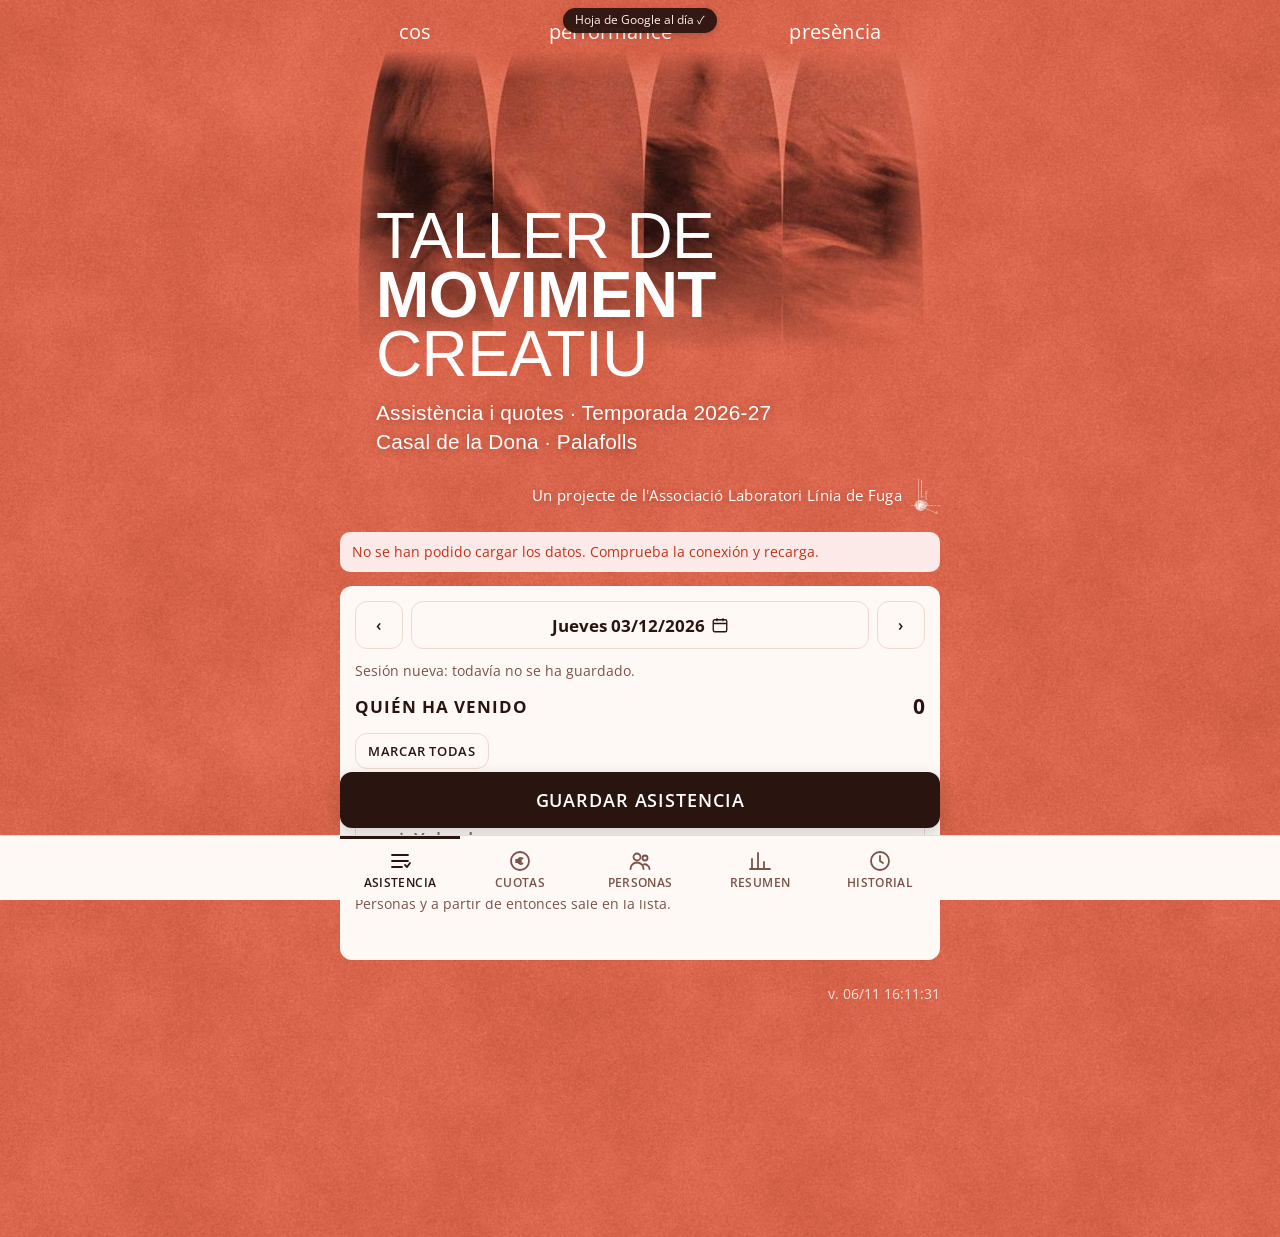
<file: index.html>
<!doctype html>
<html lang="es">
<head>
<meta charset="utf-8">
<meta name="viewport" content="width=device-width,initial-scale=1,viewport-fit=cover">
<meta name="theme-color" content="#D9664C">
<link rel="manifest" href="manifest.json?v=2">
<link rel="icon" type="image/png" href="icons/favicon.png?v=2">
<link rel="apple-touch-icon" href="icons/apple-touch-icon.png?v=2">
<meta name="apple-mobile-web-app-capable" content="yes">
<meta name="mobile-web-app-capable" content="yes">
<meta name="apple-mobile-web-app-title" content="Moviment Creatiu">
<title>Assistència Moviment Creatiu</title>
<link rel="stylesheet" href="https://fonts.googleapis.com/css2?family=Open+Sans:ital,wght@0,300;0,400;0,600;0,700;1,400&family=Source+Sans+3:wght@400;600&display=swap">
<style>
/* Layout móvil primero: una columna (max 600px centrada en ordenador), cabecera con logo TdR,
   barra de pestañas fija abajo, botón de guardar fijo sobre la barra. Marca LF pequeña al pie. */
:root{
  --bg:#ffffff; --paper:#ffffff; --fg:#111111; --muted:#6b6b6b; --line:#dcdcdc; --soft:#f3f3f3;
  --accent:#111111; --accent-fg:#ffffff; --ok:#1f6f3a; --bad:#9b2c1f; --chip:#eeeeee;
  --logo-tdr:url(""); --logo-lf:url("[data-uri]");
  color-scheme:light;
  --title:"Poiret One","Josefin Sans",system-ui,sans-serif;
  --display:"Josefin Sans",system-ui,sans-serif;
  --body:"Source Sans 3",system-ui,sans-serif;
  --tap:48px;
}
*{box-sizing:border-box}
[hidden]{display:none!important}
body{background:var(--bg);color:var(--fg);font-family:var(--body);font-size:17px;line-height:1.4;margin:0;
  padding-left:max(16px,env(safe-area-inset-left,0px));padding-right:max(16px,env(safe-area-inset-right,0px));
  padding-block:8px 0}
.endspace{height:calc(220px + env(safe-area-inset-bottom,0px));flex:none}
.wrap{max-width:600px;margin:0 auto;display:flex;flex-direction:column;gap:14px;position:relative;z-index:1}
html,body{overflow-x:clip}
/* Cabecera: logo grande; la raya de debajo de RECORDS (medida sobre el PNG: empieza en x=410/634·alto, 7/634 de grosor)
   sigue hasta el borde de la pantalla y separa la cabecera del resto */
:root{--H:170px}
@media (min-width:640px){:root{--H:220px}}
header{position:relative;display:grid;grid-template-columns:calc(var(--H) * 420 / 634) minmax(0,1fr);column-gap:14px;height:var(--H);margin-top:2px}
header>div{min-width:0;align-self:center;text-align:right;padding-bottom:calc(var(--H) * .1)}
.logo-tdr{height:var(--H);padding:0!important;background:var(--logo-tdr) left bottom/contain no-repeat}
header .raya{padding:0!important;position:absolute;left:calc(var(--H) * 410 / 634);right:calc((100% - 100vw) / 2);bottom:0;height:calc(var(--H) * 7 / 634);background:var(--fg)}
/* Ribetes: líneas onduladas finas por los lados, solo en pantallas anchas (en el móvil no hay sitio) */
.ribete{position:fixed;top:0;bottom:0;width:110px;pointer-events:none;display:none;z-index:0}
.ribete.izq{left:0}.ribete.der{right:0;transform:scaleX(-1)}
.ribete path{fill:none;stroke:var(--fg);stroke-linecap:round}
@media (min-width:900px){.ribete{display:block}}
h1{font-family:var(--title);font-weight:400;font-size:clamp(1.6rem,7.2vw,2.15rem);line-height:1.05;margin:0;text-transform:uppercase;letter-spacing:.08em;text-wrap:balance}
h1 small{display:block;font-size:.48em;letter-spacing:.2em;margin-bottom:8px;color:var(--muted)}
.sub{color:var(--muted);font-size:.95rem;margin:6px 0 0;letter-spacing:.02em;text-align:right}
.sub span{white-space:nowrap}
h2{font-family:var(--display);font-weight:700;font-size:1.05rem;text-transform:uppercase;letter-spacing:.06em;margin:0}
section[hidden]{display:none}
.view{display:flex;flex-direction:column;gap:12px}
.card{background:var(--paper);border:1px solid var(--line);border-radius:12px;padding:14px;display:flex;flex-direction:column;gap:12px}
label.field{display:flex;flex-direction:column;gap:4px;font-weight:600;font-size:.8rem;color:var(--muted);text-transform:uppercase;letter-spacing:.05em}
input[type=date],input[type=text],input[type=number],input[type=month],select{font:inherit;font-size:1.1rem;color:var(--fg);background:var(--paper);border:1px solid var(--line);border-radius:10px;padding:0 12px;height:var(--tap);width:100%;min-width:0;-webkit-appearance:none;appearance:none}
.row{display:flex;gap:10px;flex-wrap:wrap;align-items:center}
.row>*{min-width:0}
.spacer{flex:1}
.row.nowrap{flex-wrap:nowrap}
/* lista de personas (pasar lista) */
.roster{display:flex;flex-direction:column;gap:8px}
.p{display:flex;align-items:center;gap:12px;min-height:var(--tap);padding:8px 14px;border:1.5px solid var(--line);border-radius:12px;background:var(--paper);cursor:pointer;user-select:none;font-size:1.1rem;-webkit-tap-highlight-color:transparent}
.p input{width:24px;height:24px;accent-color:var(--accent);margin:0;flex:none}
.p.on{background:var(--fg);color:var(--bg);border-color:var(--fg)}
.p.on input{accent-color:var(--bg)}
.p .pend{margin-left:auto;font-size:.72rem;color:var(--bad);text-transform:uppercase;letter-spacing:.04em;white-space:nowrap}
.p .quota{margin-left:auto;flex:none;font-size:.68rem;letter-spacing:.06em;text-transform:uppercase;color:var(--muted);border:1px solid var(--line);border-radius:999px;padding:2px 9px;line-height:1.3;white-space:nowrap}
.p.on .quota{color:rgba(255,255,255,.72);border-color:rgba(255,255,255,.35)}
.p .pend + .quota{margin-left:6px}
.quotabar{display:grid;grid-template-columns:auto 1fr auto;gap:10px;align-items:center;width:100%;min-height:40px;padding:0 12px;border:1px solid var(--line);border-radius:10px;background:var(--paper);color:var(--fg);font:inherit;font-size:.85rem;cursor:pointer;-webkit-tap-highlight-color:transparent}
.quotabar .qtxt{color:var(--muted)}
.quotabar .qbar{height:4px;background:var(--soft);border-radius:2px;overflow:hidden}
.quotabar .qbar i{display:block;height:100%;background:var(--fg);border-radius:2px}
.quotabar .qnum{font:700 .95rem var(--display);font-variant-numeric:tabular-nums}
.quotabar[hidden]{display:none}
.pay.soc{background:var(--soft);border-radius:8px;padding:6px 8px}
.pay.soc .name{font-size:.95rem}
/* botones */
.btn{font:600 1rem var(--display);text-transform:uppercase;letter-spacing:.05em;border:0;border-radius:12px;min-height:var(--tap);padding:0 18px;cursor:pointer;background:var(--accent);color:var(--accent-fg);-webkit-tap-highlight-color:transparent}
.btn.ghost{background:var(--paper);color:var(--fg);border:1.5px solid var(--line)}
.btn.small{min-height:36px;padding:0 12px;font-size:.8rem}
.btn:disabled{opacity:.45;cursor:default}
.btn:focus-visible,input:focus-visible,.tab:focus-visible,.p:focus-within{outline:3px solid #888;outline-offset:2px}
.count{font-family:var(--display);font-size:1.3rem;font-weight:700;font-variant-numeric:tabular-nums}
.status{font-size:.95rem;color:var(--muted);min-height:1.3em}
.status.ok{color:var(--ok)} .status.err{color:var(--bad)}
/* barra de guardar fija */
.savebar{position:fixed;left:0;right:0;bottom:calc(72px + env(safe-area-inset-bottom,0px));z-index:5;pointer-events:none;
  padding-left:max(16px,env(safe-area-inset-left,0px));padding-right:max(16px,env(safe-area-inset-right,0px))}
.savebar .btn{pointer-events:auto;width:100%;max-width:600px;margin:0 auto;display:block;box-shadow:0 6px 18px rgba(0,0,0,.18);min-height:56px;font-size:1.1rem}
.savebar[hidden]{display:none}
.savebar .btn.saved{background:var(--soft);color:var(--fg);border:1.5px solid var(--line);box-shadow:none}
.savebar .btn.failed{background:var(--paper);color:var(--bad);border:1.5px solid var(--bad);box-shadow:none}
/* pestañas abajo */
.tabs{position:fixed;left:0;right:0;bottom:0;z-index:6;background:var(--paper);border-top:1px solid var(--line);
  padding-bottom:env(safe-area-inset-bottom,0px);padding-left:env(safe-area-inset-left,0px);padding-right:env(safe-area-inset-right,0px)}
.tabs-in{max-width:600px;margin:0 auto;display:grid;grid-template-columns:repeat(5,minmax(0,1fr))}
.tab{background:none;border:0;border-top:3px solid transparent;min-height:64px;display:flex;flex-direction:column;align-items:center;justify-content:center;gap:2px;font:600 .72rem var(--display);text-transform:uppercase;letter-spacing:.03em;color:var(--muted);cursor:pointer;-webkit-tap-highlight-color:transparent}
.tab svg{width:24px;height:24px;stroke:currentColor;fill:none;stroke-width:1.8;stroke-linecap:round;stroke-linejoin:round}
.tab[aria-selected="true"]{color:var(--fg);border-top-color:var(--fg)}
/* tablas */
.scroll{overflow-x:auto;-webkit-overflow-scrolling:touch}
.scroll.tall{max-height:60vh;overflow-y:auto}
.scroll.tall thead th{position:sticky;top:0;background:var(--paper)}
table{width:100%;border-collapse:collapse;font-variant-numeric:tabular-nums}
th,td{text-align:left;padding:10px 6px;border-bottom:1px solid var(--line);vertical-align:top}
th{font:600 .75rem var(--display);text-transform:uppercase;letter-spacing:.05em;color:var(--muted)}
td.n,th.n{text-align:right;white-space:nowrap}
tr.tap{cursor:pointer}
.empty{color:var(--muted);font-style:italic;margin:0}
.tiles{display:grid;grid-template-columns:repeat(3,minmax(0,1fr));gap:8px}
.tile{background:var(--soft);border-radius:10px;padding:10px 6px;text-align:center}
.tile b{display:block;font:700 1.5rem var(--display);font-variant-numeric:tabular-nums}
.tile span{display:block;font-size:.66rem;line-height:1.25;text-wrap:balance;color:var(--muted);text-transform:uppercase;letter-spacing:.04em}
/* pagos */
.monthnav{display:grid;grid-template-columns:var(--tap) 1fr var(--tap);gap:8px;align-items:center}
.monthnav .btn{padding:0}
.monthname{text-align:center;font:700 1.05rem var(--display);text-transform:capitalize}
.monthpick{position:relative}
.monthpick input{position:absolute;inset:0;opacity:0;width:100%;height:100%;cursor:pointer}
.monthpick .monthname{min-height:var(--tap);display:flex;align-items:center;justify-content:center;gap:6px;border:1.5px solid var(--line);border-radius:12px}
.monthpick .monthname svg{width:18px;height:18px;stroke:currentColor;fill:none;stroke-width:1.8}
.pay{display:grid;grid-template-columns:1fr 84px var(--tap);gap:8px;align-items:center;min-height:var(--tap);padding:6px 0;border-bottom:1px solid var(--line)}
.pay .name{font-size:1.05rem;overflow:hidden;text-overflow:ellipsis;white-space:nowrap}
.pay .name small{display:block;color:var(--muted);font-size:.8rem}
.pay input{height:42px;text-align:right;padding:0 8px}
.pay input.dim{color:var(--muted)}
.pay .tog{height:42px;border-radius:10px;border:1.5px solid var(--line);background:var(--paper);font:700 1rem var(--display);cursor:pointer;color:var(--muted)}
.pay .tog.on{background:var(--fg);color:var(--bg);border-color:var(--fg)}
/* sesiones */
.seslist{display:flex;flex-direction:column;gap:8px}
.ses{border:1px solid var(--line);border-radius:12px;padding:0}
.ses summary{list-style:none;display:grid;grid-template-columns:1fr auto;gap:8px;align-items:center;min-height:var(--tap);padding:8px 14px;cursor:pointer;-webkit-tap-highlight-color:transparent}
.ses summary::-webkit-details-marker{display:none}
.ses .d{font-size:1.05rem} .ses .d small{color:var(--muted);font-size:.8rem;margin-left:6px}
.ses .c{font:700 1.2rem var(--display);font-variant-numeric:tabular-nums}
.ses .c .nolist{font:400 .8rem var(--body);color:var(--muted)}
.ses .body{padding:0 14px 12px;color:var(--muted);font-size:.95rem;line-height:1.5}
.ses .body .btn{margin-top:8px}
/* personas */
.person{display:grid;grid-template-columns:1fr auto auto;gap:8px;align-items:center;min-height:var(--tap);padding:6px 0;border-bottom:1px solid var(--line)}
.person .name{font-size:1.05rem}
.person .name.off{color:var(--muted)}
.person .name small{display:block;color:var(--muted);font-size:.78rem;text-decoration:none}
.note{font-size:.85rem;color:var(--muted);margin:0}
.person .name[data-ficha]{cursor:pointer}
.person .name[data-ficha]:focus-visible{outline:3px solid #888;outline-offset:2px}
.ficha{background:var(--soft);border-radius:10px;padding:12px 14px;margin:4px 0 10px;display:flex;flex-direction:column;gap:10px}
.ficha dl{display:grid;grid-template-columns:auto 1fr;gap:6px 14px;margin:0;font-size:.95rem}
.ficha dt{color:var(--muted);font-size:.8rem;text-transform:uppercase;letter-spacing:.04em;padding-top:2px}
.ficha dd{margin:0;min-width:0}
.ficha small{color:var(--muted)}
.btn.small.on{background:var(--fg);color:var(--bg);border-color:var(--fg)}
footer{display:flex;justify-content:flex-end;color:var(--line);font-size:.65rem;margin-top:10px}
.lf{display:flex;align-items:center;justify-content:flex-end;gap:8px;margin:-6px 0 4px;font-size:.72rem;letter-spacing:.02em;white-space:nowrap;color:var(--muted)}
.logo-lf{width:30px;height:36px;background:var(--logo-lf) center/contain no-repeat;flex:none}
/* gráficas */
.chart{width:100%}
.chart svg{width:100%;height:auto;display:block}
.chart .bar{fill:var(--fg)}
.chart text{font-family:var(--body);fill:var(--muted);font-size:11px}
.chart text.v{fill:var(--fg);font-weight:600}
.chart svg.apretada text{font-size:9.5px}
.chart svg.muchas text.v{font-size:7.5px}
.chart line{stroke:var(--line)}
textarea{font:inherit;font-size:.85rem;width:100%;min-height:140px;background:var(--soft);color:var(--fg);border:1px solid var(--line);border-radius:10px;padding:10px}
.banner{background:var(--soft);border-radius:10px;padding:10px 12px;font-size:.9rem}
.banner.err{background:#fbeae7;color:var(--bad)}
.banner[hidden]{display:none}
@media (min-width:700px){ body{font-size:16px} .roster{display:grid;grid-template-columns:1fr 1fr} header{gap:32px} }
@media (prefers-reduced-motion:no-preference){ .p,.tog{transition:background .12s,color .12s} }

/* guardado, historial, avisos */
.saved{margin:0;font-size:.85rem;color:var(--muted);min-height:1.2em}
.saved.ok::before{content:"✓ ";color:var(--fg)}
.saved.warn{color:#8a5a00}
.banner.warn{background:#fff6e5;color:#6b4500;display:flex;flex-wrap:wrap;gap:8px;align-items:center}
.savebar .btn.busy{opacity:.75}
.hlist{display:flex;flex-direction:column}
.hday{font:700 .78rem var(--display);text-transform:uppercase;letter-spacing:.06em;color:var(--muted);margin:14px 0 4px}
.hday.warn{color:#8a5a00}
.hitem{display:grid;grid-template-columns:3.2em 1fr;gap:10px;align-items:baseline;text-align:left;width:100%;background:none;border:0;border-bottom:1px solid var(--line);padding:10px 2px;font:inherit;font-size:.95rem;color:var(--fg);cursor:pointer;-webkit-tap-highlight-color:transparent}
.hitem.pend{cursor:default;color:#6b4500}
.hitem .ht{font-variant-numeric:tabular-nums;color:var(--muted);font-size:.85rem}
.hitem .hx{min-width:0;overflow-wrap:anywhere;display:flex;flex-direction:column;gap:2px}
.hitem .hx b{font-weight:600}
.hitem .hx .hd{color:var(--muted);font-size:.9rem;line-height:1.35}
.person .linklike{display:block;background:none;border:0;padding:0;font:inherit;text-align:left;color:inherit;cursor:pointer;min-width:0}
.confirm{border:1.5px solid var(--fg);border-radius:12px;padding:12px 14px;display:flex;flex-direction:column;gap:10px;background:var(--paper)}
.confirm p{margin:0;font-weight:600}
.tab{min-width:0;overflow:hidden;white-space:nowrap}
@media (max-width:400px){ .tab{font-size:.62rem;letter-spacing:0} }
.ficha h4{margin:4px 0 0;font-size:.8rem;text-transform:uppercase;letter-spacing:.06em;color:var(--muted);font-weight:600}
.ficha .f-estado{align-items:center;gap:8px;flex-wrap:wrap}
.ficha .f-est{flex:1 1 100%;font-weight:600}
.ficha .campos{display:grid;grid-template-columns:1fr;gap:8px}
.ficha .campos label{display:flex;flex-direction:column;gap:3px;font-size:.8rem;color:var(--muted)}
.ficha .campos input{font-size:1rem;height:40px}
.ficha input[type=tel],.ficha input[type=email]{font:inherit;font-size:1rem;height:40px;color:var(--fg);background:var(--paper);border:1px solid var(--line);border-radius:10px;padding:0 12px;width:100%;min-width:0;-webkit-appearance:none;appearance:none}

.rsub{font:600 .82rem var(--display);text-transform:uppercase;letter-spacing:.06em;color:var(--muted);margin:10px 0 0}
details.rses summary{cursor:pointer;color:var(--muted);font-size:.9rem;padding:4px 0}
details.rses[open] summary{margin-bottom:6px}

/* aviso de texto bajo la barrita: qué está pasando con la hoja de Google */
.sync{position:fixed;left:50%;transform:translateX(-50%);top:calc(env(safe-area-inset-top,0px) + 8px);z-index:21;pointer-events:none;
  background:var(--fg);color:var(--paper);font-size:.78rem;line-height:1.2;padding:5px 12px;border-radius:999px;max-width:calc(100% - 32px);
  white-space:nowrap;overflow:hidden;text-overflow:ellipsis;box-shadow:0 2px 8px rgba(0,0,0,.18);opacity:.94}
/* barrita de carga mientras se envía a la hoja */
.carga{position:fixed;left:0;right:0;top:env(safe-area-inset-top,0px);height:4px;z-index:20;overflow:hidden;background:transparent;pointer-events:none}
.carga i{position:absolute;top:0;bottom:0;width:35%;background:var(--fg);border-radius:2px;animation:carga 1.1s ease-in-out infinite}
@keyframes carga{0%{left:-35%}100%{left:100%}}
@media (prefers-reduced-motion:reduce){.carga i{animation:none;left:0;width:100%;opacity:.4}}

.confirm.danger{border:2.5px solid var(--fg);background:var(--soft)}
.confirm.danger p b{font-weight:700}
.confirm.danger .si{opacity:.8}

.candado{width:17px;height:17px;fill:none;stroke:currentColor;stroke-width:2;stroke-linecap:round;vertical-align:-3px;margin-right:5px}
#p-lockmsg{color:var(--fg)}

/* quien no ha pagado, al cerrar el mes o en un mes cerrado */
.pay.falta .name{color:var(--bad)}
.pay.falta .name small{color:var(--bad);font-weight:600}

.saved.reg{color:var(--fg)}
.saved.reg b{font-weight:600}

/* ===================== TEMA · TALLER DE MOVIMENT CREATIU =====================
   Estética del cartel: fondo rojo-teja, las cuatro elipses con la foto, título en palo seco blanco.
   Las tarjetas, claras, para que se lea bien al pasar lista. */
:root{
  --bg:#D9664C; --paper:#FFF9F6; --fg:#2A1410; --muted:#7A5249; --line:#EED8D0; --soft:#F8E8E2;
  --accent:#2A1410; --accent-fg:#ffffff; --bad:#C2321A; --chip:#F3DDD5;
  --logo-lf:url("[data-uri]");
  --title:"Helvetica Neue",Helvetica,Arial,sans-serif; --display:"Open Sans","Helvetica Neue",Arial,sans-serif; --body:"Open Sans","Source Sans 3",system-ui,sans-serif;
  color-scheme:light;
}
body{background:var(--bg) url("[data-uri]") 0 0/640px auto repeat}   /* el papel del cartel */
header.mc{background:transparent;display:block;height:auto;position:relative;color:#fff;margin:0 calc(-1 * max(16px, env(safe-area-inset-left,0px)));padding:6px max(16px, env(safe-area-inset-left,0px)) 0}
header.mc>div,header.mc>p{padding:0}
.mc-words{display:flex;justify-content:space-around;font:400 clamp(.95rem,4.2vw,1.25rem) var(--display);letter-spacing:.01em;margin:4px 0 6px}
.mc-img{width:100%;aspect-ratio:640/470;max-height:300px;background:url("[data-uri]") center 18%/cover no-repeat;
  -webkit-mask-image:linear-gradient(to bottom,transparent,#000 10%,#000 62%,transparent 100%),linear-gradient(to right,transparent,#000 9%,#000 91%,transparent);-webkit-mask-composite:source-in;mask-image:linear-gradient(to bottom,transparent,#000 10%,#000 62%,transparent 100%),linear-gradient(to right,transparent,#000 9%,#000 91%,transparent);mask-composite:intersect}
h1.mc-title{position:relative;margin:-24% 0 0;padding-left:6%;font:300 clamp(2.4rem,12.5vw,4rem)/.92 var(--title);letter-spacing:-.01em;text-transform:uppercase;color:#fff;text-align:left;text-wrap:balance}
h1.mc-title b{font-weight:700;display:inline}
.mc-sub{color:#fff;text-align:left;padding-left:6% !important;margin:14px 0 0;font:400 clamp(.98rem,4.3vw,1.3rem)/1.4 var(--title);letter-spacing:.01em;text-shadow:0 1px 10px rgba(80,20,8,.35)}
.mc-sub>span{display:block;white-space:nowrap}
.mc-sub #h-season{white-space:nowrap}
.lf{color:#fff;margin:8px 0 4px;font-size:clamp(.7rem,2.95vw,.95rem);white-space:nowrap;text-shadow:0 1px 8px rgba(80,20,8,.3)}
.lf span{text-align:right}
footer .note,#ver{color:rgba(255,255,255,.8)}
.card{border-color:transparent;box-shadow:0 1px 0 rgba(0,0,0,.04)}
/* Loli */
.card.loli h2{margin-bottom:2px}
.loli-mes{display:flex;flex-direction:column;gap:4px}
.lm-row{display:flex;justify-content:space-between;gap:12px;font-size:.95rem}
.lm-row span{color:var(--muted)}
.lm-tot{border-top:1px solid var(--line);padding-top:6px;margin-top:2px}
.lm-tot span,.lm-tot b{color:var(--fg);font-weight:700}
.lm-tuyo b{color:var(--muted);font-weight:600}
.lm-estado{margin:4px 0 0;font-size:.88rem;color:var(--muted)}
.loli-pend{background:var(--soft);border-radius:10px;padding:12px 14px;display:flex;flex-direction:column;gap:6px;align-items:flex-start}
.loli-pend .lp-tit{font:700 .78rem var(--display);text-transform:uppercase;letter-spacing:.06em;color:var(--muted)}
.loli-pend .lp-num{font:700 1.9rem var(--title);color:var(--bad)}
.loli-pend.cero .lp-num{color:var(--fg)}
.loli-pend .lp-det{font-size:.88rem;color:var(--muted)}

.adelantado{margin:10px 0 0;font-size:.95rem;color:var(--fg)}
.adelantado b{font-weight:600}
/* Selecciones (asistencia, cuotas, botones activos): teja del cartel, no marrón oscuro */
:root{--sel:#C4553D;--sel-line:#B44B34}
.p.on,.pay .tog.on,.btn.small.on{background:var(--sel);color:#fff;border-color:var(--sel-line)}
.p.on input{accent-color:#fff}
.p.on .quota{color:rgba(255,255,255,.85);border-color:rgba(255,255,255,.45)}
.loli-ult{display:flex;align-items:center;justify-content:space-between;gap:10px;flex-wrap:wrap;margin-top:10px;font-size:.9rem;color:var(--muted)}
.loli-ult b{color:var(--fg)}
.tarde{color:var(--bad);font-weight:700}
/* Barra «Guardar» desactivada: opaca (antes se transparentaba la lista de debajo) */
.savebar .btn:disabled{opacity:1;background:#D9C4BC;color:#7A5249;box-shadow:none}
.loli-pend+.loli-pend{margin-top:10px}
.loli-pend.atr{background:#F6DCD3}
.loli-pend .lp-tit .tarde{text-transform:none;letter-spacing:0}
.loli-pend:not(.atr):not(.cero) .lp-num{color:var(--fg)}

.pay .name small.aviso{color:#8a5a00;font-weight:600}
</style>
</head>
<body>
<div class="wrap">
  <header class="mc">
    <div class="mc-words" aria-hidden="true"><span>cos</span><span>performance</span><span>presència</span></div>
    <div class="mc-img" role="img" aria-label="Taller de Moviment Creatiu"></div>
    <h1 class="mc-title">Taller de <b>Moviment</b> Creatiu</h1>
    <p class="sub mc-sub"><span>Assistència i quotes · <span id="h-season">Temporada</span></span><span>Casal de la Dona · Palafolls</span></p>
  </header>
  <div class="lf"><span>Un projecte de l'Associació Laboratori Línia de Fuga</span><div class="logo-lf" role="img" aria-label="Línia de Fuga"></div></div>

  <div class="carga" id="carga" role="status" aria-label="Guardando en la hoja" hidden><i></i></div>
  <div class="sync" id="sync" role="status" aria-live="polite" hidden></div>
  <div class="banner" id="banner" hidden></div>

  <!-- PASAR LISTA -->
  <section id="view-lista" class="view">
    <div class="card">
      <div class="monthnav">
        <button class="btn ghost" id="l-prevw" type="button" aria-label="Sesión anterior">‹</button>
        <div class="monthpick"><div class="monthname" id="l-dayname"></div><input type="date" id="l-date" aria-label="Fecha de la sesión"></div>
        <button class="btn ghost" id="l-nextw" type="button" aria-label="Sesión siguiente">›</button>
      </div>
      <div class="row nowrap" id="l-grouprow" hidden><label class="field" style="flex:1">Grupo <select id="l-group"></select></label></div>
      <p class="saved" id="l-saved" aria-live="polite"></p>
      <div class="row" id="l-lockrow" hidden><button class="btn ghost small" id="l-lock" type="button">Corregir registro</button><button class="btn ghost small" id="l-borrar" type="button">Eliminar registro</button></div>
      <p class="note" id="l-info"></p>
      <div class="row nowrap"><h2>Quién ha venido</h2><span class="spacer"></span><span class="count" id="l-count">0</span></div>
      <button class="btn ghost small" id="l-all" type="button" style="align-self:flex-start">Marcar todas</button>
      <button class="quotabar" id="l-quota" type="button" hidden></button>
      <div class="roster" id="l-roster"></div>
      <label class="field">Vienen a probar (nombres, separados por comas) <input type="text" id="l-others" placeholder="p. ej. Yolanda" autocomplete="off"></label>
      <p class="note">Solo para quien viene a probar y aún no está apuntada. Si se apunta, dale de alta en Personas y a partir de entonces sale en la lista.</p>
      <div class="row" id="l-acciones"><button class="btn ghost small" id="l-clear" type="button" hidden>Limpiar</button><span class="status" id="l-status" aria-live="polite"></span></div>
    </div>
  </section>

  <!-- PAGOS -->
  <section id="view-pagos" class="view" hidden>
    <div class="card">
      <div class="monthnav">
        <button class="btn ghost" id="p-prev" type="button" aria-label="Mes anterior">‹</button>
        <div class="monthpick"><div class="monthname"><span id="p-month"></span><svg viewBox="0 0 24 24"><rect x="3" y="5" width="18" height="16" rx="2"/><path d="M3 10h18M8 3v4M16 3v4"/></svg></div><input type="month" id="p-pick" aria-label="Elegir mes"></div>
        <button class="btn ghost" id="p-next" type="button" aria-label="Mes siguiente">›</button>
      </div>
      <div id="p-defaultwrap"><label class="field">Cuota del mes <input type="number" id="p-default" inputmode="decimal" min="0" step="1" value="40"></label>
      <p class="note">Toca el círculo de quien haya pagado. El importe ya viene puesto; cámbialo solo en casos especiales (media mensualidad, descuento). Después, Guardar.</p></div>
      <p class="saved" id="p-saved" aria-live="polite"></p>
      <div class="row" id="p-lockrow" hidden><button class="btn ghost small" id="p-lock" type="button">Cerrar mes</button><button class="btn ghost small" id="p-borrar" type="button">Eliminar registro</button><span class="note" id="p-lockmsg"></span></div>
      <div id="p-list"></div>
      <div class="row"><span class="status" id="p-status" aria-live="polite"></span><span class="spacer"></span><span class="count" id="p-total">0 €</span></div>
    </div>
    <div class="card loli" id="p-loli"></div>
  </section>

  <!-- HISTORIAL -->
  <section id="view-hist" class="view" hidden>
    <div class="card">
      <h2>Historial</h2>
      <p class="note">Todo lo que se ha guardado, desde cualquier móvil, con fecha y hora. Toca una línea para ir a esa sesión o a ese mes.</p>
      <p class="empty" id="h-empty" hidden>Todavía no hay cambios registrados. A partir de ahora, cada vez que se guarde algo aparecerá aquí.</p>
      <div id="h-list" class="hlist"></div>
    </div>
  </section>

  <!-- PERSONAS -->
  <section id="view-pers" class="view" hidden>
    <div class="card">
      <h2>Alta nueva</h2>
      <div class="row"><input type="text" id="n-name" placeholder="Nombre y primer apellido" autocomplete="off" style="flex:1"><button class="btn" id="n-add" type="button">Añadir</button></div>
      <span class="status" id="n-status" aria-live="polite"></span>
      <p class="note">La persona aparece en la lista desde el mes actual. Para una baja, toca "Baja": deja de salir en la lista pero conserva su historial. Toca un nombre para ver su ficha.</p>
    </div>
    <div class="card">
      <div class="row nowrap"><h2>Personas</h2><span class="spacer"></span><span class="note" id="n-count"></span></div>
      <div class="row ctx">
        <label class="field" style="flex:1;min-width:150px">Temporada <select id="f-season-per" data-ctx="season"></select></label>
        <label class="field" style="flex:1;min-width:120px" data-ctx-groupwrap hidden>Grupo <select id="f-group-per" data-ctx="group"></select></label>
      </div>
      <p class="note" id="n-socias"></p>
      <div id="n-list"></div>
    </div>
  </section>

  <!-- RESUMEN -->
  <section id="view-res" class="view" hidden>
    <div class="card">
      <div class="row ctx">
        <label class="field" style="flex:1;min-width:150px">Temporada <select id="f-season-res" data-ctx="season"></select></label>
        <label class="field" style="flex:1;min-width:120px" data-ctx-groupwrap hidden>Grupo <select id="f-group-res" data-ctx="group"></select></label>
      </div>
    </div>
    <div class="card">
      <h2 id="r-tit">Asistencia</h2>
      <p class="empty" id="r-noses">Todavía no se ha pasado lista ninguna vez. Las sesiones aparecerán aquí a partir de la primera que guardes.</p>
      <div class="tiles" id="r-tiles">
        <div class="tile"><b id="r-sess">0</b><span>sesiones hechas</span></div>
        <div class="tile"><b id="r-new">0</b><span>personas apuntadas</span></div>
        <div class="tile"><b id="r-avg">0</b><span>personas por sesión, de media</span></div>
      </div>
      <p class="note" id="r-socias"></p>
      <h3 class="rsub">Cuánta gente vino a cada sesión</h3>
      <div class="chart" id="r-chart-ses"></div>
      <details class="rses"><summary>Ver la lista de sesiones</summary><div class="scroll"><table id="r-sestable"><thead><tr><th>Sesión</th><th class="n">Personas</th></tr></thead><tbody></tbody></table></div></details>
      <p class="note" id="r-probes" hidden></p>
      <details class="rses" id="r-perstit"><summary>Ver la asistencia de cada persona</summary>
        <p class="note" id="r-nolista" hidden></p>
        <p class="note" id="r-tablenote"></p>
        <div class="scroll tall" id="r-wrap"><table id="r-table"><thead><tr><th>Persona</th><th class="n">Sesiones</th></tr></thead><tbody></tbody></table></div>
      </details>
    </div>
    <div class="card">
      <h2>Cuotas por mes</h2>
      <div class="chart" id="r-chart-pag"></div>
      <div class="scroll"><table id="r-pagos"><thead><tr><th>Mes</th><th class="n">Pers.</th><th class="n">Total</th><th class="n">Loli</th><th class="n">Para ti</th></tr></thead><tbody></tbody><tfoot></tfoot></table></div>
      <p class="adelantado" id="r-adelantado" hidden></p>
    </div>
    <div class="card">
      <h2>Exportar</h2>
      <p class="note" id="r-exnote"></p>
      <div class="row"><a class="btn" id="r-xlsx" target="_blank" rel="noopener" style="display:inline-flex;align-items:center;text-decoration:none">Descargar Excel</a><a class="btn ghost" id="r-open" target="_blank" rel="noopener" style="display:inline-flex;align-items:center;text-decoration:none">Abrir la base de datos</a></div>
    </div>
  </section>

  <footer><span class="note" id="ver"></span></footer>
  <div class="endspace" aria-hidden="true"></div>
</div>

<div class="savebar" id="savebar"><button class="btn" id="save">Guardar asistencia</button></div>

<nav class="tabs" role="tablist" aria-label="Secciones"><div class="tabs-in">
  <button class="tab" role="tab" data-view="lista" aria-selected="true"><svg viewBox="0 0 24 24"><path d="M4 6h16M4 12h16M4 18h10"/><path d="M17 16l2 2 3-4"/></svg>Asistencia</button>
  <button class="tab" role="tab" data-view="pagos" aria-selected="false"><svg viewBox="0 0 24 24"><circle cx="12" cy="12" r="9"/><path d="M14.5 9.5a3 3 0 1 0 0 5M8 11h5M8 13h5"/></svg>Cuotas</button>
  <button class="tab" role="tab" data-view="pers" aria-selected="false"><svg viewBox="0 0 24 24"><circle cx="9" cy="8" r="3.5"/><path d="M2.5 20a6.5 6.5 0 0 1 13 0"/><circle cx="17" cy="9" r="2.5"/><path d="M15 15.5a5 5 0 0 1 6.5 4.5"/></svg>Personas</button>
  <button class="tab" role="tab" data-view="res" aria-selected="false"><svg viewBox="0 0 24 24"><path d="M4 20V10M10 20V4M16 20v-7M22 20H2"/></svg>Resumen</button>
  <button class="tab" role="tab" data-view="hist" aria-selected="false"><svg viewBox="0 0 24 24"><circle cx="12" cy="12" r="9"/><path d="M12 7v5l3 2"/></svg>Historial</button>
</div></nav>

<script>
// ===== ALMACENAMIENTO =====
// Modelo de datos en la web:
//   persons : { id -> {id,name,active,from,to,socia,savedAt} }       id = slug del nombre
//   sessions: { id -> {id,date,group,present[],others[],savedAt} }   id = AAAA-MM-DD (T1: AAAA-MM-DD-m / -t)
//   pagos   : { mes -> {month, rows:{ personaId -> {amount,date,savedAt} }} }
//   registre: [ {t, accio, ref, text} ]  historial de cambios, el más reciente primero
// Cada guardado es una OPERACIÓN con solo los cambios ({action, key, data}). Se apunta en una cola del móvil
// y se envía en orden; si no hay red, espera y se reenvía sola. Dos operaciones seguidas sobre lo mismo
// (misma sesión, mismo mes, misma persona) se funden en una.

const SHEET_URL = "https://script.google.com/macros/s/AKfycbyXjRXpk0tbHb3NZ2ACUVrerNbOxIiBIMT0lAdrxX6i7KUcfhKphvXoTMDow4VVgt27CQ/exec"; // se rellena en la versión de GitHub
const slug = s => s.normalize("NFD").replace(/[̀-ͯ]/g,"").toLowerCase().replace(/[^a-z0-9]+/g,"-").replace(/^-|-$/g,"");
const ID_PERSONA = /^[a-z0-9-]+$/, ID_SESION = /^\d{4}-\d{2}-\d{2}(-[a-z]+)?$/, ID_MES = /^\d{4}-\d{2}$/;

// "vienen a probar" también va por diferencias (othersAdd / othersRemove), sin mayúsculas/minúsculas
const lc = x => String(x).toLowerCase();
function othersTras(cur, d){
  let o = (d.others!=null && d.othersAdd==null && d.othersRemove==null) ? d.others.slice() : cur.slice();
  const fora=(d.othersRemove||[]).map(lc); o=o.filter(x=>!fora.includes(lc(x)));
  (d.othersAdd||[]).forEach(x=>{ if(x && !o.some(y=>lc(y)===lc(x))) o.push(x); });
  return o;
}
// ---- aplicar una operación sobre los datos del móvil (lo mismo que hace el puente en la hoja) ----
function aplicarOp(data, op){
  const d = op.data;
  if (op.action === "sessio"){
    const cur = data.sessions[d.id];
    const base = cur ? cur.present.slice() : [];
    const present = base.filter(p=>!(d.remove||[]).includes(p)); (d.add||[]).forEach(p=>{ if(!present.includes(p)) present.push(p); });
    data.sessions[d.id] = {id:d.id, date:d.date||(cur&&cur.date)||d.id.slice(0,10), group:d.group!=null?d.group:((cur&&cur.group)||""), present,
                           others: othersTras((cur&&cur.others)||[], d), savedAt:(cur&&cur.savedAt)||""};
  } else if (op.action === "pagaments"){
    const m = data.pagos[d.month] || (data.pagos[d.month] = {month:d.month, rows:{}});
    (d.unset||[]).forEach(pid=>{ delete m.rows[pid]; });
    Object.keys(d.set||{}).forEach(pid=>{ const a = m.rows[pid]; m.rows[pid] = {amount:Number(d.set[pid].amount)||0, date:(a&&a.date)||d.set[pid].date||"", savedAt:(a&&a.savedAt)||""}; });
  } else if (op.action === "settings"){
    data.settings = data.settings || {}; Object.assign(data.settings, d);
  } else if (op.action === "deleteSession"){
    delete data.sessions[d.id];
  } else if (op.action === "mes"){
    data.settings = data.settings || {}; data.settings["tancat:"+d.month] = !!d.tancat;
  } else if (op.action === "persona"){
    const cur = data.persons[d.id] || {id:d.id, name:"", active:true, from:"", to:"", socia:{}};
    data.persons[d.id] = Object.assign({}, cur, d.set);
  }
}
// fundir dos operaciones sobre lo mismo: la segunda se aplica encima de la primera
function fundirOps(a, b){
  const x = JSON.parse(JSON.stringify(a.data)), y = b.data;
  if (a.action === "sessio"){
    const add = new Set(x.add||[]), rem = new Set(x.remove||[]);
    // quitar a alguien que solo estaba por un cambio propio aún sin subir = deshacer ese cambio (no borrar en la hoja)
    (y.add||[]).forEach(p=>{ if(rem.has(p)) rem.delete(p); else add.add(p); }); (y.remove||[]).forEach(p=>{ if(add.has(p)) add.delete(p); else rem.add(p); });
    x.add=[...add]; x.remove=[...rem];
    const oa=new Map((x.othersAdd||[]).map(o=>[lc(o),o])), or=new Map((x.othersRemove||[]).map(o=>[lc(o),o]));
    (y.othersAdd||[]).forEach(o=>{ if(or.has(lc(o))) or.delete(lc(o)); else oa.set(lc(o),o); }); (y.othersRemove||[]).forEach(o=>{ if(oa.has(lc(o))) oa.delete(lc(o)); else or.set(lc(o),o); });
    x.othersAdd=[...oa.values()]; x.othersRemove=[...or.values()]; if (y.others!=null) x.others=y.others; if (y.date) x.date=y.date; if (y.group!=null) x.group=y.group;
  } else if (a.action === "pagaments"){
    x.set = x.set||{}; const uns = new Set(x.unset||[]), nous = new Set(x.nous||[]);
    Object.keys(y.set||{}).forEach(pid=>{ if(!uns.has(pid) && (y.nous||[]).includes(pid)) nous.add(pid); uns.delete(pid); x.set[pid]=y.set[pid]; });
    (y.unset||[]).forEach(pid=>{ const propio=nous.has(pid); delete x.set[pid]; nous.delete(pid); if(!propio) uns.add(pid); }); // un pago propio aún sin subir se deshace
    x.unset=[...uns]; x.nous=[...nous];
  } else if (a.action === "persona"){ x.set = Object.assign({}, x.set, y.set); }
  else if (a.action === "mes"){ x.tancat = y.tancat; }
  else if (a.action === "settings"){ Object.assign(x, y); }
  return {action:a.action, key:a.key, data:x, t:b.t};
}

function normalizar(j){
  const pad=n=>String(n).padStart(2,"0");
  const isoD=v=>{ if(v==null||v==="") return ""; const s=String(v); if(/^\d{4}-\d{2}-\d{2}/.test(s)) return s.slice(0,10); if(ID_MES.test(s)) return s+"-01"; const d=new Date(s); return isNaN(d)?s:`${d.getFullYear()}-${pad(d.getMonth()+1)}-${pad(d.getDate())}`; };
  const isoM=v=>{ const s=isoD(v); return s.length>=7?s.slice(0,7):s; };
  const persons={},sessions={},pagos={};
  (j.persons||[]).forEach(p=>{ if(!ID_PERSONA.test(p.id)) return; p.from=isoM(p.from); p.to=isoM(p.to); p.socia=p.socia||{}; persons[p.id]=p; });
  (j.sessions||[]).forEach(s=>{ s.date=isoD(s.date); if(!ID_SESION.test(String(s.id))) s.id=s.date+(s.group==="matí"?"-m":s.group==="tarda"?"-t":""); if(!ID_SESION.test(s.id)) return;
    s.present=(s.present||[]).filter(x=>ID_PERSONA.test(x)); s.others=s.others||[]; sessions[s.id]=s; });
  (j.pagos||[]).forEach(p=>{ p.month=isoM(p.month); if(!ID_MES.test(p.month)) return; const rows={}; Object.keys(p.rows||{}).forEach(pid=>{ if(ID_PERSONA.test(pid)){ const r=p.rows[pid]; r.date=isoD(r.date); rows[pid]=r; } }); p.rows=rows; pagos[p.month]=p; });
  return {persons,sessions,pagos,settings:j.settings||{},registre:j.registre||[]};
}

function SheetStore(url){
  const QK="mc-queue", CK="mc-cache";   // claves propias: TdR y MC comparten dominio (tergiverselab.github.io)
  const ls = { get(k){ try{ return JSON.parse(localStorage.getItem(k)||"null"); }catch(e){ return null; } }, set(k,v){ try{ localStorage.setItem(k,JSON.stringify(v)); }catch(e){} } };
  const queue=()=>{ const q=ls.get(QK); return Array.isArray(q)?q.filter(o=>o&&o.action&&o.key):[]; };
  const setQueue=q=>ls.set(QK,q);
  const st = { onResult:null, onChange:null, errors:[], ultimo:{}, motivo:null }; // motivo de la espera: "red" o "puente" (la hoja tiene el puente antiguo)
  // fetch con tiempo límite: una conexión colgada no puede bloquear la cola para siempre
  function fetchT(u, o, ms){ const c = new AbortController(); const t = setTimeout(()=>c.abort(), ms||25000);
    return fetch(u, Object.assign({}, o||{}, {signal:c.signal})).finally(()=>clearTimeout(t)); }
  // Rechazo DEFINITIVO solo si el dato está mal; cualquier otro error de Google (p. ej. "timed out") se reintenta
  const definitivo = msg => /dato no válido|persona nueva sin nombre|contraseña/.test(msg||"");
  async function post(op){
    let r, j;
    try { r = await fetchT(url,{method:"POST",body:JSON.stringify({action:op.action,data:op.data})}); } // sin cabeceras: evita el preflight CORS
    catch(e){ throw Object.assign(new Error("sin red"),{red:true}); }
    try { j = await r.json(); } catch(e){ throw Object.assign(new Error("respuesta no válida"),{red:true}); }
    // "acción desconocida" = el puente de la hoja aún es la versión anterior: se guarda y se reintenta más tarde
    if (!j.ok) throw Object.assign(new Error(j.error||"error del servidor"),{red:!definitivo(j.error), puente:/desconocida/.test(j.error||"")});
    return j;
  }
  let flushing = null; const leyendo = [];
  function flush(){
    if (flushing) return flushing;
    flushing = (async()=>{
      await null;                                // primero queda apuntado "enviando" (ver abajo)
      let q = queue();
      while (q.length){
        const op = q[0];
        try { const res = await post(op); st.motivo = null; q = queue(); q.shift(); setQueue(q); st.ultimo[op.key] = res;
          leyendo.forEach(l=>l.push(op));                                    // por si una lectura en curso trae datos de antes
          const c=ls.get(CK); if(c&&c.data){ aplicarOp(c.data,op); ls.set(CK,c); } // la copia del móvil, al día
          if (st.onResult) st.onResult(op,res); }
        catch(e){ if (e.red){ st.motivo = e.puente ? "puente" : "red"; break; } q = queue(); q.shift(); setQueue(q); st.errors.push({op, error:e.message}); if (st.onResult) st.onResult(op,null,e); }
      }
      if (st.onChange) st.onChange();
    })().finally(()=>{ flushing=null; if (st.onChange) st.onChange(); });
    if (st.onChange) st.onChange();              // empieza a enviar: la web enseña la barrita "Guardando en la hoja…"
    return flushing;
  }
  return Object.assign(st, {
    name:"sheet",
    enviando(){ return !!flushing; },
    pending(){ return queue(); },
    cached(){ const c=ls.get(CK); return c&&c.data ? c.data : null; },
    async load(){
      await flush().catch(()=>{});
      const hechas=[]; leyendo.push(hechas);
      try {
        const r=await fetchT(url+"?t="+Date.now(),{},30000); const j=await r.json(); if(!j.ok) throw new Error(j.error||"error");
        const data=normalizar(j); hechas.forEach(op=>aplicarOp(data,op)); ls.set(CK,{t:Date.now(),data:JSON.parse(JSON.stringify(data))});
        queue().forEach(op=>aplicarOp(data,op)); // lo pendiente de subir se ve igualmente
        return data;
      } finally { leyendo.splice(leyendo.indexOf(hechas),1); }
    },
    // apunta la operación en la cola y la envía (después de las anteriores). Devuelve la respuesta del puente,
    // o {encola:true} si no hay red (se enviará sola). Lanza error si el puente la rechaza.
    async send(op){
      op.t = Date.now();
      let q = queue();
      if (op.action==="deleteSession"){ const sk="s:"+op.data.id; q = q.filter((o,k)=>!(o.key===sk && (k>0 || !flushing))); } // borrar: lo pendiente de esa sesión ya no se sube
      const i = q.findIndex((o,k)=>o.key===op.key && (k>0 || !flushing)); // la primera puede estar enviándose
      if (i>=0) q[i] = fundirOps(q[i], op); else q.push(op);
      setQueue(q); if (st.onChange) st.onChange();
      await flush();
      if (queue().some(o=>o.key===op.key)) return {encola:true};
      const err = st.errors.find(x=>x.op.key===op.key && x.op.t>=op.t); if (err) throw new Error(err.error);
      return st.ultimo[op.key] || {};
    },
    retry(){ return flush(); },
  });
}

function LocalStore(){ // último recurso: solo este navegador
  const K="mc-data";
  const read=()=>{ try{ return JSON.parse(localStorage.getItem(K)||"null")||{persons:{},sessions:{},pagos:{},settings:{},registre:[]}; }catch(e){ return {persons:{},sessions:{},pagos:{},settings:{},registre:[]}; } };
  return { name:"local", pending:()=>[], cached:()=>null, retry:async()=>{}, async load(){ return read(); },
    async send(op){ const d=read(); aplicarOp(d,op); try{ localStorage.setItem(K,JSON.stringify(d)); }catch(e){} return {}; } };
}

async function pickStore(){
  if(SHEET_URL && SHEET_URL.startsWith("https://")) return SheetStore(SHEET_URL);
  return LocalStore();
}

(function(){
// ===== 1. BASE: utilidades, temporadas, navegación, botón Guardar =====
const APP_VERSION = "06/11 16:11:31";
const SOCIA_AMOUNT = 20;            // alta del Casal de la Dona (pago único, va íntegro a Loli)
const DEFAULT_AMOUNT = 40;          // cuota mensual de Moviment Creatiu
const $ = id => document.getElementById(id);
const defAmount = () => Number($("p-default").value)||DEFAULT_AMOUNT;
const todayISO = () => { const d=new Date(); d.setMinutes(d.getMinutes()-d.getTimezoneOffset()); return d.toISOString().slice(0,10); };
const fmt = iso => { const [y,m,d]=String(iso).slice(0,10).split("-"); return `${d}/${m}/${y}`; };
const MESES=["enero","febrero","marzo","abril","mayo","junio","julio","agosto","septiembre","octubre","noviembre","diciembre"];
const DIAS=["domingo","lunes","martes","miércoles","jueves","viernes","sábado"];
const cap = s => s ? s[0].toUpperCase()+s.slice(1) : s;
const monthName = ym => { const [y,m]=ym.split("-"); return `${MESES[+m-1]} ${y}`; };
const shortMonth = ym => { const [y,m]=ym.split("-"); return MESES[+m-1].slice(0,3)+" "+y.slice(2); };
const esc = s => String(s==null?"":s).replace(/[&<>"']/g,c=>({"&":"&amp;","<":"&lt;",">":"&gt;",'"':"&quot;","'":"&#39;"}[c]));
const hora = t => { if(!t) return ""; const d=new Date(t); if(isNaN(d)) return ""; return `${String(d.getDate()).padStart(2,"0")}/${String(d.getMonth()+1).padStart(2,"0")} a las ${String(d.getHours()).padStart(2,"0")}:${String(d.getMinutes()).padStart(2,"0")}`; };

let store=null, data={persons:{},sessions:{},pagos:{},settings:{},registre:[]};
const asocOn = () => !!(data.settings && data.settings.asociacion);
function setStatus(id,txt,cls){ const el=$(id); if(!el) return; el.textContent=txt; el.className="status"+(cls?" "+cls:""); }

// Temporadas de Moviment Creatiu. Las posteriores se calculan solas (septiembre a agosto).
const SEASONS=[{id:"T1",label:"T1 · febr–juny 2026",from:"2026-02",to:"2026-08"},{id:"T2",label:"T2 · 2026-27",from:"2026-09",to:"2027-08",years:"2026-27"}];
function seasonOf(ym){ const s=SEASONS.find(s=>ym>=s.from&&ym<=s.to); if(s) return s.id; const [y,m]=ym.split("-").map(Number); const st=m>=9?y:y-1; return `${st}-${String(st+1).slice(2)}`; }
const seasonLabel = id => id==="all" ? "Todas las temporadas" : (SEASONS.find(s=>s.id===id)||{label:"Temporada "+id}).label;
const curSeasonKey = () => seasonOf(todayISO().slice(0,7));
const sesSeason = k => seasonOf((data.sessions[k].date||k).slice(0,7));
const sesGroup = k => data.sessions[k].group || "";
const isSocia = (p) => !!(p.socia && p.socia.casal);   // Moviment Creatiu: "socia" = alta del Casal de la Dona pagada (una sola vez)
const SOCIA_K = "casal";
function activePersons(){ return Object.values(data.persons).filter(p=>p.active!==false).sort((a,b)=>a.name.localeCompare(b.name,"es")); }

// Asistencia: T2 (desde sept. 2026) con listas reales (reconstruidas con WhatsApp el 3/11/2026, y después la web).
// T1 (feb–jun 2026) sin listas: cada sesión = quien pagó ese mes − 0,5 (como mucho faltaba una; criterio de Mario, 3/11/2026).
// Desde el 1/11/2026 cada sesión registrada en la web cuenta lo que pone, también 0.
const LISTAS_WEB_DESDE="2026-11-01", LISTAS_REALES_DESDE="2026-09-01", FALTAS_ESTIMADAS=0.5;
const sesConLista = k => { const s=data.sessions[k]; const d=s.date||k; return d>=LISTAS_WEB_DESDE || (d>=LISTAS_REALES_DESDE && s.present.length+(s.others||[]).length>0); };
const sesAsisDirecta = k => { const s=data.sessions[k]; const d=s.date||k; const n=s.present.length+(s.others||[]).length; if(d>=LISTAS_WEB_DESDE) return n; if(!n) return null; return sesConLista(k) ? n : Math.max(0,n-FALTAS_ESTIMADAS); };
// grupo: si se está mirando un grupo (T1 matí / T1 tarda), la estimación sale de las sesiones de ese grupo, como en la hoja
const sesAsistencia = (k, grupo) => { const v=sesAsisDirecta(k); if(v!=null) return v;
  const d0=Date.parse((data.sessions[k].date||k)+"T12:00:00"); const se=sesSeason(k); let best=null, bd=Infinity;
  Object.keys(data.sessions).forEach(j=>{ if(j===k||sesSeason(j)!==se) return; if(grupo && grupo!=="all" && data.sessions[j].group && data.sessions[j].group!==grupo) return; const w=sesAsisDirecta(j); if(w==null) return; const dd=Math.abs(Date.parse((data.sessions[j].date||j)+"T12:00:00")-d0); if(dd<bd){ bd=dd; best=w; } });
  return best; };

// Bloqueo: lo pasado se ve cerrado. "Desbloquear para corregir" abre SOLO en este móvil y al instante; al guardar se vuelve a cerrar.
const abiertos=new Set();
// Cuotas igual que Asistencia: un mes con cuotas ya guardadas queda REGISTRADO (candado); se toca con "Corregir cuotas".
const mesRegistrado = month => !!(data.pagos[month] && Object.keys(data.pagos[month].rows||{}).length);
// Candado solo en meses pasados: el mes en curso (y los futuros, pagados por adelantado) siguen abiertos para ir marcando cuotas
const isLocked = month => month<todayISO().slice(0,7) && !abiertos.has("m:"+month) && mesRegistrado(month);
// candado cerrado (registrado) / abierto (corrigiendo)
const CANDADO='<svg class="candado" viewBox="0 0 24 24" aria-hidden="true"><rect x="5" y="11" width="14" height="10" rx="2"/><path d="M8 11V8a4 4 0 0 1 8 0v3"/></svg>';
const CANDADO_ABIERTO='<svg class="candado" viewBox="0 0 24 24" aria-hidden="true"><rect x="5" y="11" width="14" height="10" rx="2"/><path d="M8 11V8a4 4 0 0 1 7.6-1.8"/></svg>';
// Una sesión YA REGISTRADA (de cualquier día) queda cerrada: para cambiarla, "Corregir registro". Una nueva se marca directamente.
const isSesLocked = sid => { const s=sid?data.sessions[sid]:null; if(!s) return false; return !abiertos.has("s:"+sid); };

// ---------- navegación ----------
const views=["lista","pagos","hist","pers","res"];
let vistaActual="lista";
document.querySelectorAll(".tab").forEach(b=>b.addEventListener("click",()=>show(b.dataset.view)));
function show(v){
  if(vistaActual==="pers" && v!=="pers"){ clauMem=""; fitxes=null; document.querySelectorAll("#n-list .ficha").forEach(f=>f.dataset.datos=""); }
  vistaActual=v;
  document.querySelectorAll(".tab").forEach(b=>b.setAttribute("aria-selected",String(b.dataset.view===v)));
  views.forEach(k=>$("view-"+k).hidden = k!==v);
  $("savebar").hidden = !(v==="lista"||v==="pagos");
  clearTimeout(flashT); flashOn=false; botonGuardar();
  if(v==="lista"){ if(!listaTocada()) setDate($("l-date").value, curSessionId); else applySesLock(); }
  if(v==="pagos") renderPagos();
  if(v==="hist") renderHistorial();
  if(v==="pers") renderPersons();
  if(v==="res") renderSummary();
  if(v!=="lista") refresh();
  window.scrollTo(0,0);
}

// ---------- botón Guardar: "Guardando…" al instante, bloqueado hasta terminar ----------
let guardando=false, flashT=null, flashOn=false;
// corrigiendo algo ya registrado → "Guardar cambios"; si es nuevo → "Guardar asistencia" / "Guardar cuotas"
const etiquetaGuardar = () => vistaActual==="pagos" ? (abiertos.has("m:"+curMonth) ? "Guardar cambios" : "Guardar cuotas")
                                                     : (curSessionId && abiertos.has("s:"+curSessionId) ? "Guardar cambios" : "Guardar asistencia");
function cortarFlash(){ if(flashOn){ clearTimeout(flashT); flashOn=false; } }
function botonGuardar(){ const b=$("save"); if(guardando||flashOn) return; b.classList.remove("saved","failed","busy"); b.textContent=etiquetaGuardar();
  b.disabled = vistaActual==="lista" ? isSesLocked(curSessionId) : vistaActual==="pagos" ? isLocked(curMonth) : false; }
function botonEstado(estado,txt){ const b=$("save"); clearTimeout(flashT); b.classList.remove("saved","failed","busy");
  if(estado==="busy"){ guardando=true; b.disabled=true; b.classList.add("busy"); b.textContent="Guardando…"; return; }
  guardando=false; flashOn=true; b.disabled=false; b.classList.add(estado==="ok"?"saved":"failed"); b.textContent=txt;
  flashT=setTimeout(()=>{ flashOn=false; botonGuardar(); },2500); }
$("save").addEventListener("click",()=>{ if(guardando) return; if(vistaActual==="lista") saveSession(); else if(vistaActual==="pagos") savePagos(); });

// ---------- aviso de texto: qué está pasando con la hoja de Google ----------
// Subiendo lo guardado / cargando datos nuevos / «al día ✓» un par de segundos al terminar
let syncAntes=false, syncT=null;
function avisoSync(activo, pendientes){
  const el=$("sync"); if(!el) return;
  const subiendo=!!(store && store.enviando && store.enviando());
  if(activo){ clearTimeout(syncT); syncT=null; el.textContent = subiendo ? "Guardado ✓ · subiendo a la hoja…" : "Cargando datos de la hoja de Google…"; el.hidden=false; syncAntes=true; return; }
  if(syncAntes && !pendientes && !(store && store.motivo)){ el.textContent="Hoja de Google al día ✓"; el.hidden=false; clearTimeout(syncT); syncT=setTimeout(()=>{ el.hidden=true; syncT=null; },1800); }
  else if(!syncT) el.hidden=true;   // si se está enseñando «al día ✓», se deja terminar
  syncAntes=false;
}
// ---------- avisos de cambios pendientes de subir ----------
// Aviso de cambios esperando: SOLO si un envío ha fallado de verdad (sin internet o puente antiguo).
// Mientras se está enviando, solo la barrita de carga de arriba ("Guardando en la hoja…").
function updPendientes(){
  const n = store && store.pending ? store.pending().length : 0; const b=$("banner");
  const enviando = !!(store && store.enviando && store.enviando()) || (typeof refreshing!=="undefined" && refreshing);
  $("carga").hidden = !enviando; avisoSync(enviando, n);
  if(n && !enviando && store.motivo){ b.hidden=false; b.className="banner warn"; b.innerHTML=`${esc(textoEspera())} <button class="btn ghost small" type="button" id="b-retry">Reintentar ahora</button>`;
    $("b-retry").onclick=async()=>{ $("b-retry").disabled=true; const antes=store.pending().length; await store.retry(); if(store.pending().length<antes) refresh(); updPendientes(); }; }
  else if(b.classList.contains("warn")){ b.hidden=true; b.className="banner"; b.textContent=""; }
}
function banner(txt,cls){ const b=$("banner"); if(b.classList.contains("warn")&&!txt) return; b.hidden=!txt; b.className="banner"+(cls?" "+cls:""); b.textContent=txt||""; }

// Confirmación dentro de la página (sin ventanas emergentes): sustituye una fila por la pregunta y dos botones
// peligro=true (eliminar, dar de baja): aviso resaltado y el botón destacado es "No"
function confirmar(fila, texto, si, alSi, peligro, alNo){
  const box=document.createElement("div"); box.className="confirm"+(peligro?" danger":""); box.setAttribute("role","alertdialog");
  box.innerHTML = peligro
    ? `<p><b>${esc(texto)}</b></p><div class="row"><button class="btn small no" type="button">No</button><button class="btn ghost small si" type="button">${esc(si)}</button></div>`
    : `<p>${esc(texto)}</p><div class="row"><button class="btn small si" type="button">${esc(si)}</button><button class="btn ghost small no" type="button">No</button></div>`;
  fila.hidden=true; fila.after(box);
  const bSi=box.querySelector(".si"), bNo=box.querySelector(".no"); const cerrar=()=>{ box.remove(); fila.hidden=false; };
  bNo.onclick=()=>{ cerrar(); if(alNo) alNo(); }; bSi.onclick=()=>{ cerrar(); alSi(); }; (peligro?bNo:bSi).focus();
}

// Por qué hay cambios esperando: sin internet, o la hoja todavía tiene el puente antiguo. Lo guardado no se pierde.
function textoEspera(){
  return store && store.motivo==="puente"
    ? "La hoja todavía tiene el puente antiguo: falta publicar la nueva versión (Implementar › Gestionar implementaciones › Nueva versión). Lo guardado no se pierde: subirá en cuanto esté."
    : "Sin conexión. La información se actualizará cuando vuelvas a tener conexión.";
}
const textoEsperaCorto = () => store && store.motivo==="puente" ? "Pendiente: falta actualizar el puente de la hoja" : "Sin conexión";

// Desde cuándo viene alguien: la primera sesión en la que consta o el primer mes que pagó (no el campo "alta",
// que en las importaciones quedó con la fecha de la importación). Devuelve "AAAA-MM" o "".
function desdeCuando(pid){
  let min="";
  Object.keys(data.sessions).forEach(k=>{ const s=data.sessions[k]; if(s.present.includes(pid)){ const m=(s.date||k).slice(0,7); if(!min||m<min) min=m; } });
  Object.keys(data.pagos).forEach(m=>{ if((data.pagos[m].rows||{})[pid] && (!min||m<min)) min=m; });
  const p=data.persons[pid]; if(p&&p.from&&(!min||p.from<min)) min=p.from;
  return min;
}
const textoDesde = pid => { const m=desdeCuando(pid); return m ? `en el taller desde ${monthName(m)} (${seasonOf(m)})` : ""; };

// ===== 2. LISTA =====
// La sesión se identifica por su id (fecha; en la T1, fecha-grupo). Al guardar se mandan SOLO los cambios respecto
// a lo que se cargó en pantalla (base): quién se ha marcado y quién se ha desmarcado. Así, si Emi y Mario pasan lista
// a la vez, se suman las dos listas en vez de pisarse.
let curSessionId=null;
let baseSes={id:null, present:[], others:[]};   // lo que había en la hoja cuando se pintó la lista
function sessionsOn(date){ return Object.keys(data.sessions).filter(k=>(data.sessions[k].date||k)===date).sort(); }
function rosterFor(sid,date){
  const s=sid?data.sessions[sid]:null;
  if(!s) return activePersons();
  const season=seasonOf(date.slice(0,7)); const grp=sesGroup(sid); const ids=new Set(s.present);
  Object.keys(data.sessions).forEach(k=>{ if(sesSeason(k)===season && sesGroup(k)===grp) data.sessions[k].present.forEach(pid=>ids.add(pid)); });
  if(season===curSeasonKey()) activePersons().forEach(p=>ids.add(p.id));
  return [...ids].map(id=>data.persons[id]||{id,name:id,active:false}).sort((a,b)=>a.name.localeCompare(b.name,"es"));
}
function renderRoster(){
  // se conserva lo marcado en pantalla: si no, dar de alta/baja o renombrar a alguien desde Personas vaciaba la lista
  // y el siguiente "Guardar cambios" quitaba a todo el mundo de la hoja (corregido 4/11/2026)
  const box=$("l-roster"); const keep=new Set([...box.querySelectorAll("input:checked")].map(c=>c.value)); box.innerHTML=""; const q=quotaInfo();
  const bloq=isSesLocked(curSessionId);
  rosterFor(curSessionId,$("l-date").value).forEach(p=>{
    const l=document.createElement("label"); l.className="p";
    const c=document.createElement("input"); c.type="checkbox"; c.value=p.id; c.checked=keep.has(p.id); c.disabled=bloq; if(c.checked) l.classList.add("on");
    c.addEventListener("change",()=>{ l.classList.toggle("on",c.checked); updCount(); saveDraft(); });
    l.append(c,document.createTextNode(p.name));
    if(p.active===false){ const m=document.createElement("span"); m.className="pend"; m.style.color="var(--muted)"; m.textContent="baja"; l.append(m); }
    if(asocOn() && p.active!==false && !isSocia(p,curSeasonKey())){ const m=document.createElement("span"); m.className="pend"; m.textContent="socia pendiente"; l.append(m); }
    if(q && p.active!==false && !q.rows[p.id]){ const m=document.createElement("span"); m.className="quota"; m.textContent="cuota"; m.title="Cuota de "+monthName(q.ym)+" pendiente"; l.append(m); }
    box.append(l);
  });
  renderQuotaBar(q); updCount();
}
// Cuotas en la lista de asistencia: QUITADO (2/11/2026, Mario: no se entiende). La lista solo dice quién ha venido;
// las cuotas se miran en Cuotas. Se deja la función devolviendo null para no tocar el resto.
function quotaInfo(){ return null; }
function quotaInfoAntes(){
  const ym=($("l-date").value||todayISO()).slice(0,7); if(seasonOf(ym)==="T1") return null;
  const pg=data.pagos[ym]; const rows=(pg&&pg.rows)||{}; if(!Object.keys(rows).length) return null;
  return {ym, rows};
}
function renderQuotaBar(q){
  const box=$("l-quota"); if(!q){ box.hidden=true; return; }
  const act=activePersons(); const paid=act.filter(p=>q.rows[p.id]).length; const pend=act.length-paid;
  box.hidden=false;
  box.innerHTML=`<span class="qtxt">Cuota de ${esc(monthName(q.ym))}</span><span class="qbar" aria-hidden="true"><i style="width:${act.length?Math.round(100*paid/act.length):0}%"></i></span><span class="qnum">${paid}/${act.length}</span>`;
  box.setAttribute("aria-label",`Cuota de ${monthName(q.ym)}: ${paid} de ${act.length} pagadas${pend?", "+pend+" pendientes":""}. Toca para ir a Pagos.`);
  box.onclick=()=>{ curMonth=q.ym; show("pagos"); };
}
const checked=()=>[...$("l-roster").querySelectorAll("input:checked")].map(c=>c.value);
const others=()=>$("l-others").value.split(",").map(s=>s.trim()).filter(Boolean);
// Un solo botón: "Marcar todas" o, si ya están todas, "Desmarcar todas"
function todasMarcadas(){ const c=[...$("l-roster").querySelectorAll("input")]; return c.length>0 && c.every(x=>x.checked); }
function updCount(){ $("l-count").textContent=checked().length+others().length; $("l-all").textContent = todasMarcadas() ? "Desmarcar todas" : "Marcar todas"; }
function marcar(ids,otros){ $("l-roster").querySelectorAll("input").forEach(c=>{ c.checked=ids.includes(c.value); c.parentElement.classList.toggle("on",c.checked); }); $("l-others").value=(otros||[]).join(", "); updCount(); }
// ¿hay cambios en pantalla sin guardar?
const bajo=a=>a.map(x=>x.toLowerCase()).sort().join(",");
function listaTocada(){ return checked().slice().sort().join()!==baseSes.present.slice().sort().join() || bajo(others())!==bajo(baseSes.others||[]); }

// Borrador: lo marcado se guarda en el móvil al instante y se recupera si se recarga antes de pulsar Guardar
const draftKey=()=>"mc-draft-"+(curSessionId||$("l-date").value||""); // misma clave antes y después de que exista la sesión
function saveDraft(){ try{ if(listaTocada()) localStorage.setItem(draftKey(),JSON.stringify({present:checked(),others:$("l-others").value,base:baseSes.present,baseOthers:baseSes.others,t:Date.now()})); else localStorage.removeItem(draftKey()); }catch(e){} }
function clearDraft(k){ try{ localStorage.removeItem(k||draftKey()); }catch(e){} }
function readDraft(){ try{ return JSON.parse(localStorage.getItem(draftKey())||"null"); }catch(e){ return null; } }
function applyDraft(){
  const d=readDraft(); if(!d) return false;
  baseSes={id:curSessionId, present:d.base||[], others:d.baseOthers||[]};
  marcar(d.present, String(d.others||"").split(",").map(s=>s.trim()).filter(Boolean));
  setStatus("l-status","Recuperado lo que tenías marcado sin guardar. Pulsa Guardar cuando termines.","ok"); return true;
}
$("l-others").addEventListener("input",()=>{ updCount(); saveDraft(); });
$("l-all").addEventListener("click",()=>{ const on=!todasMarcadas(); $("l-roster").querySelectorAll("input").forEach(c=>{c.checked=on;c.parentElement.classList.toggle("on",on);}); updCount(); saveDraft(); });
$("l-clear").addEventListener("click",()=>{ $("l-roster").querySelectorAll("input").forEach(c=>{c.checked=false;c.parentElement.classList.remove("on");}); $("l-others").value=""; updCount(); saveDraft(); setStatus("l-status",""); });

function setDate(iso, sid){
  document.querySelectorAll("#view-lista .confirm").forEach(c=>{ c.remove(); }); ["l-lockrow","l-acciones"].forEach(id=>{ if($(id)) $(id).hidden=false; });
  $("l-date").value=iso; const d=new Date(iso+"T12:00:00");
  $("l-dayname").innerHTML=`<span>${esc(DIAS[d.getDay()]||"")} ${esc(fmt(iso))}</span><svg viewBox="0 0 24 24"><rect x="3" y="5" width="18" height="16" rx="2"/><path d="M3 10h18M8 3v4M16 3v4"/></svg>`;
  const found=sessionsOn(iso); const grouped=found.filter(k=>data.sessions[k].group);
  curSessionId = (sid && data.sessions[sid]) ? sid : (found.length ? found[0] : null);
  $("l-grouprow").hidden=grouped.length===0;
  if(grouped.length){ $("l-group").innerHTML=grouped.map(k=>`<option value="${esc(k)}">grup ${esc(sesGroup(k))}</option>`).join(""); $("l-group").value=curSessionId; }
  renderRoster(); loadSession(curSessionId);
  if(curSessionId && isSesLocked(curSessionId) && readDraft()) abiertos.add("s:"+curSessionId);   // había cambios a medias: se sigue corrigiendo
  applySesLock(); if(!isSesLocked(curSessionId)) applyDraft();
}
function loadSession(id){
  const s=id?data.sessions[id]:null;
  baseSes={id, present:s?s.present.slice():[], others:s?(s.others||[]).slice():[]};
  marcar(s?s.present:[], s?s.others:[]); setStatus("l-status",""); lineaGuardada();
}
function lineaGuardada(estado){
  const el=$("l-saved"); const s=curSessionId&&data.sessions[curSessionId];
  if(estado==="cola"){ el.textContent=textoEspera(); el.className="saved warn"; return; }
  if(estado==="busy"){ el.textContent="Guardando…"; el.className="saved"; return; }
  if(estado==="subiendo"){ el.textContent="Guardada · subiendo a la hoja…"; el.className="saved ok"; return; }
  if(s && abiertos.has("s:"+curSessionId)){ el.innerHTML=`${CANDADO_ABIERTO}<b>Corrigiendo</b>`; el.className="saved reg"; }
  else if(s){ el.innerHTML=`${CANDADO}<b>Registrada</b>${s.savedAt?" · "+esc(hora(s.savedAt)):""}`; el.className="saved reg"; }
  else { el.textContent="Sesión nueva: todavía no se ha guardado."; el.className="saved"; }
}
function applySesLock(){
  const sid=curSessionId; const has=!!(sid&&data.sessions[sid]); const locked=isSesLocked(sid);
  const past = has;   // cualquier sesión registrada tiene sus dos opciones: Corregir y Eliminar
  // Arriba, para una sesión ya registrada: [Corregir registro] (las pasadas) y [Eliminar registro]
  $("l-lockrow").hidden=!has; $("l-lock").hidden=!past;
  $("l-lock").textContent = locked ? "Corregir registro" : "Cancelar corrección";
  $("l-info").textContent = past && !locked ? "Cambia lo que haga falta y pulsa Guardar." : ""; lineaGuardada();
  $("l-info").hidden = !$("l-info").textContent;
  $("l-roster").querySelectorAll("input").forEach(c=>c.disabled=locked); $("l-others").disabled=locked; $("l-all").disabled=locked; $("l-clear").disabled=locked;
  if(vistaActual==="lista") botonGuardar();
}
$("l-lock").addEventListener("click",()=>{
  if(!curSessionId) return; const k="s:"+curSessionId;
  if(isSesLocked(curSessionId)) confirmar($("l-lockrow"), "¿Corregir el registro de esta sesión?", "Sí, corregir", ()=>{
    cortarFlash(); abiertos.add(k); applySesLock(); setStatus("l-status",""); });
  else { const cerrar=()=>{ cortarFlash(); abiertos.delete(k); loadSession(curSessionId); clearDraft(); applySesLock(); setStatus("l-status","Corrección cancelada: el registro queda como estaba.","ok"); };
    if(listaTocada()) confirmar($("l-lockrow"), "Hay cambios sin guardar. ¿Cancelar y descartarlos?", "Sí, descartar", cerrar); else cerrar(); }
});
$("l-group").addEventListener("change",()=>{ setDate($("l-date").value, $("l-group").value); });
// ‹ › : salta a la sesión registrada anterior/siguiente. Si no hay más, al jueves anterior/siguiente.
function shiftWed(n){
  const cur=$("l-date").value||todayISO();
  const dates=[...new Set(Object.keys(data.sessions).map(k=>data.sessions[k].date||k))].sort();
  const reg = n>0 ? dates.find(d=>d>cur) : [...dates].reverse().find(d=>d<cur);
  const d=new Date(cur+"T12:00:00"); const dow=d.getDay();
  let diff = n>0 ? ((4-dow+7)%7||7) : -(((dow-4+7)%7)||7); d.setDate(d.getDate()+diff);   // 4 = jueves
  d.setMinutes(d.getMinutes()-d.getTimezoneOffset()); const jue=d.toISOString().slice(0,10);
  // la más cercana de las dos: el jueves de al lado o una sesión registrada que caiga antes (p. ej. en otro día)
  setDate(!reg ? jue : n>0 ? (reg<jue?reg:jue) : (reg>jue?reg:jue));
}
// Al abrir: el jueves de hoy o, si hoy no es jueves, el último jueves (no una «sesión nueva» de martes)
function diaInicial(){ const d=new Date(todayISO()+"T12:00:00"); d.setDate(d.getDate()-((d.getDay()-4+7)%7)); d.setMinutes(d.getMinutes()-d.getTimezoneOffset()); return d.toISOString().slice(0,10); }
$("l-prevw").addEventListener("click",()=>shiftWed(-1)); $("l-nextw").addEventListener("click",()=>shiftWed(1));
$("l-date").addEventListener("change",()=>{ if($("l-date").value) setDate($("l-date").value); });

async function saveSession(seguro){
  const date=$("l-date").value; if(!date){ setStatus("l-status","Falta la fecha.","err"); return; }
  if(isSesLocked(curSessionId)) return;
  // Antes de crear una sesión: avisar si está vacía o si la fecha aún no ha llegado (bajaría la media del Resumen)
  if(!seguro && !(curSessionId&&data.sessions[curSessionId])){
    const vacia=!checked().length && !others().length, futura=date>todayISO();
    if(vacia||futura){ const dia=`${DIAS[new Date(date+"T12:00:00").getDay()]} ${fmt(date)}`;
      const txt = futura&&vacia ? `El ${dia} todavía no ha llegado y no has marcado a nadie. ¿Guardar igualmente?`
                : futura ? `El ${dia} todavía no ha llegado. ¿Guardar la asistencia igualmente?`
                : `No has marcado a nadie. ¿Guardar la sesión del ${dia} con 0 personas?`;
      confirmar($("l-acciones"), txt, "Sí, guardar", ()=>saveSession(true), true); return; } }
  const sid=curSessionId||date; const prev=data.sessions[sid];
  const ahora=checked(); const base=baseSes.present;
  const op={action:"sessio", key:"s:"+sid, data:{id:sid, date, group:prev?prev.group||"":"", add:ahora.filter(p=>!base.includes(p)), remove:base.filter(p=>!ahora.includes(p)),
    othersAdd:others().filter(o=>!(baseSes.others||[]).some(x=>x.toLowerCase()===o.toLowerCase())),
    othersRemove:(baseSes.others||[]).filter(x=>!others().some(o=>o.toLowerCase()===x.toLowerCase()))}};
  const kDraft=draftKey();
  setStatus("l-status","");
  // 1) Al instante: guardado en el móvil, pantalla cerrada con sus botones. Se puede seguir usando la web.
  aplicarOp(data,op); curSessionId=sid; baseSes={id:sid, present:data.sessions[sid].present.slice(), others:data.sessions[sid].others.slice()}; abiertos.delete("s:"+sid); clearDraft(kDraft);
  const sigue=()=>curSessionId===sid && !abiertos.has("s:"+sid); // otra fecha en pantalla, o corrigiendo otra vez: no se toca la pantalla
  botonEstado("ok","Asistencia guardada ✓"); renderRoster(); marcar(data.sessions[sid].present, data.sessions[sid].others); applySesLock(); lineaGuardada("subiendo"); updPendientes();
  // 2) Por detrás: se sube a la hoja (en orden, con lo demás pendiente). La barrita de arriba indica que está subiendo.
  try{
    const res=await store.send(op);
    if(res.encola){ if(sigue()) lineaGuardada("cola"); }
    else {
      if(res.session && data.sessions[sid] && !store.pending().some(o=>o.key==="d:"+sid)){ data.sessions[sid]=res.session; const extra=res.session.present.length-ahora.length;
        if(sigue()){ baseSes={id:sid, present:res.session.present.slice(), others:(res.session.others||[]).slice()}; marcar(res.session.present,res.session.others);
          if(extra>0) setStatus("l-status",`Se han sumado ${extra} ${extra===1?"persona marcada":"personas marcadas"} desde otro móvil.`,"ok"); } }
      if(sigue()) lineaGuardada();
    }
  }catch(e){ botonEstado("err","No se ha guardado"); setStatus("l-status","La hoja ha rechazado el cambio: "+e.message,"err"); refresh(); }
  updPendientes();
}

// Borrar una sesión entera (p. ej. una de prueba). Pide confirmación y queda en el Historial.
$("l-borrar").addEventListener("click",()=>{
  const sid=curSessionId; if(!sid||!data.sessions[sid]) return; const d=data.sessions[sid].date||sid;
  confirmar($("l-lockrow"), `¿Estás seguro de eliminar el registro de asistencia del ${DIAS[new Date(d+"T12:00:00").getDay()]} ${fmt(d)}? Desaparece del Resumen y de la hoja.`, "Sí, eliminar", async()=>{
    const op={action:"deleteSession", key:"d:"+sid, data:{id:sid}}; aplicarOp(data,op); abiertos.delete("s:"+sid); clearDraft();
    curSessionId=null; setDate(d); setStatus("l-status","Registro eliminado.","ok");
    try{ const res=await store.send(op); if(res.encola) setStatus("l-status","Registro eliminado. "+textoEspera(),"ok"); }
    catch(e){ setStatus("l-status","La hoja ha rechazado el borrado: "+e.message,"err"); refresh(); }
    updPendientes();
  }, true);
});

// ===== 3. PAGOS =====
// Igual que en Lista: se guarda SOLO lo que ha cambiado respecto a lo que se cargó (quién se marca, quién se
// desmarca, qué importe cambia), nunca el mes entero. Lo marcado sin guardar queda en un borrador del móvil.
let curMonth = todayISO().slice(0,7);
let basePag = {month:null, rows:{}};
// En pagos salen las activas y quien tenga pago ese mes aunque esté de baja. Un mes pasado cerrado: solo quien pagó.
function payPersons(month){
  const rows=(data.pagos[month]||{rows:{}}).rows||{}; const thisM=todayISO().slice(0,7);
  const ids = (month<thisM && isLocked(month)) ? new Set(Object.keys(rows)) : new Set(activePersons().map(p=>p.id).concat(Object.keys(rows)));
  return [...ids].map(id=>data.persons[id]||{id,name:id,active:false}).sort((a,b)=>a.name.localeCompare(b.name,"es"));
}
function shiftMonth(n){ const [y,m]=curMonth.split("-").map(Number); const d=new Date(y,m-1+n,1); curMonth=`${d.getFullYear()}-${String(d.getMonth()+1).padStart(2,"0")}`; renderPagos(); }
$("p-pick").addEventListener("change",()=>{ if(/^\d{4}-\d{2}$/.test($("p-pick").value)){ curMonth=$("p-pick").value; renderPagos(); } });
$("p-default").addEventListener("input",()=>{ $("p-list").querySelectorAll(".tog[data-id]:not(.on)").forEach(b=>{ $("p-list").querySelector(`input[data-id="${CSS.escape(b.dataset.id)}"]`).value=defAmount(); }); updTotal(); });
// Cuotas como Asistencia: al guardar, el mes queda registrado (candado). "Corregir cuotas" lo abre (con confirmación);
// al guardar se vuelve a cerrar. "Cancelar corrección" lo deja como estaba.
$("p-lock").addEventListener("click",()=>{
  const m=curMonth, k="m:"+m;
  if(abiertos.has(k)){ // corrigiendo → cancelar
    const cancelar=()=>{ abiertos.delete(k); clearPagDraft(); renderPagos(); setStatus("p-status","Corrección cancelada: las cuotas quedan como estaban.","ok"); };
    if(pagosTocados()) confirmar($("p-lockrow"), "Hay cambios sin guardar. ¿Cancelar y descartarlos?", "Sí, descartar", ()=>{ cortarFlash(); cancelar(); }); else { cortarFlash(); cancelar(); } return; }
  confirmar($("p-lockrow"), `¿Seguro que quieres corregir las cuotas de ${monthName(m)}?`, "Sí, corregir", ()=>{ cortarFlash(); abiertos.add(k); renderPagos(); setStatus("p-status",""); });
});
async function marcarMes(m,tancat){
  const op={action:"mes", key:"c:"+m, data:{month:m, tancat}}; aplicarOp(data,op); abiertos.delete("m:"+m); renderPagos();
  try{ const res=await store.send(op); setStatus("p-status", res.encola ? textoEspera() : (tancat?`${monthName(m)} cerrado.`:`${monthName(m)} abierto.`),"ok"); }
  catch(e){ setStatus("p-status","La hoja ha rechazado el cambio: "+e.message,"err"); refresh(); }
  updPendientes();
}
$("p-prev").addEventListener("click",()=>shiftMonth(-1)); $("p-next").addEventListener("click",()=>shiftMonth(1));

// ---- borrador de pagos por mes ----
const pagDraftKey = m => "mc-pdraft-"+(m||curMonth);
function estadoPantalla(){ const ui={}, soc={};
  $("p-list").querySelectorAll(".tog[data-id]").forEach(b=>{ ui[b.dataset.id]={on:b.classList.contains("on"), amount:Number($("p-list").querySelector(`input[data-id="${CSS.escape(b.dataset.id)}"]`).value)||0}; });
  $("p-list").querySelectorAll(".tog[data-socid]").forEach(b=>{ if(b.classList.contains("on")) soc[b.dataset.socid]=Number($("p-list").querySelector(`input[data-socid="${CSS.escape(b.dataset.socid)}"]`).value)||SOCIA_AMOUNT; });
  return {ui,soc}; }
function cambiosPagos(){ // compara la pantalla con la base cargada
  const {ui,soc}=estadoPantalla(); const set={}, unset=[];
  Object.keys(ui).forEach(pid=>{ const b=basePag.rows[pid]; const u=ui[pid];
    const amt=u.amount>0?u.amount:(Number($("p-default").value)||DEFAULT_AMOUNT);   /* marcada sin importe: va la cuota normal, nunca 0 € */
    if(u.on && (!b || Number(b.amount)!==amt)) set[pid]={amount:amt, date:(b&&b.date)||todayISO()};
    if(!u.on && b) unset.push(pid); });
  const sinMarcar=Object.keys(ui).filter(pid=>!ui[pid].on && !basePag.rows[pid] && ui[pid].amount>0 && ui[pid].amount!==defAmount()).map(pid=>({pid, amount:ui[pid].amount}));
  return {set, unset, soc, sinMarcar};
}
function pagosTocados(){ const c=cambiosPagos(); return Object.keys(c.set).length+c.unset.length+Object.keys(c.soc).length>0; }
function avisoSinMarcar(sm){ if(!sm.length) return ""; const n=sm.map(x=>`${(data.persons[x.pid]||{name:x.pid}).name} (${x.amount} €)`).join(", ");
  return `No guardado: ${n} — tiene el importe cambiado pero no está marcada como pagada. Cuando pague, marca ✓ y pulsa Guardar.`; }
function savePagDraft(){ try{ if(pagosTocados()||cambiosPagos().sinMarcar.length) localStorage.setItem(pagDraftKey(),JSON.stringify({...estadoPantalla(), base:basePag.rows, t:Date.now()})); else localStorage.removeItem(pagDraftKey()); }catch(e){} }
function clearPagDraft(m){ try{ localStorage.removeItem(pagDraftKey(m)); }catch(e){} }
function readPagDraft(){ try{ return JSON.parse(localStorage.getItem(pagDraftKey())||"null"); }catch(e){ return null; } }
const hayBorradorPagos = () => !!readPagDraft();

function renderPagos(){
  $("p-month").textContent=monthName(curMonth); $("p-pick").value=curMonth;
  const rows=(data.pagos[curMonth]||{rows:{}}).rows||{}; const thisM=todayISO().slice(0,7); const past=curMonth<thisM; const locked=isLocked(curMonth);
  basePag={month:curMonth, rows:JSON.parse(JSON.stringify(rows))};
  const list=$("p-list"); list.innerHTML="";
  const abiertoTemp=abiertos.has("m:"+curMonth);
  $("p-lockrow").hidden = !mesRegistrado(curMonth);
  $("p-lock").hidden = !past;   // «Corregir cuotas» solo en meses pasados; el mes en curso no se cierra
  $("p-lock").textContent = abiertoTemp ? "Cancelar corrección" : "Corregir cuotas";
  $("p-borrar").hidden = abiertoTemp;
  $("p-lockmsg").textContent = abiertoTemp ? "Cambia lo que haga falta y pulsa Guardar." : "";
  $("p-default").disabled = locked; $("p-defaultwrap").hidden = past || locked;
  const personas=payPersons(curMonth);
  if(!personas.length){ list.innerHTML='<p class="empty">No consta ningún pago en este mes.</p>'; }
  if(past && !mesRegistrado(curMonth) && personas.length){ const e=document.createElement("p"); e.className="empty"; e.textContent=`${cap(monthName(curMonth))}: sin cuotas registradas. Si alguien pagó, márcalo y pulsa Guardar.`; list.append(e); }
  personas.forEach(p=>{
    const r=rows[p.id]; const div=document.createElement("div"); div.className="pay"+(mesRegistrado(curMonth) && !r && past ? " falta" : "");   // mes pasado registrado: quien no pagó, en rojo (el mes en curso, aún no)
    div.innerHTML=`<div class="name">${esc(p.name)}<small>${p.active===false?"(baja) ":""}${r&&r.date?"pagado "+esc(fmt(r.date)):(curMonth>thisM?"":"pendiente")}</small></div>
      <input type="number" inputmode="decimal" min="0" step="1" value="${esc(r?r.amount:defAmount())}" class="${r?"":"dim"}" aria-label="Importe ${esc(p.name)}" data-id="${esc(p.id)}" ${locked?"disabled":""}>
      <button class="tog ${r?"on":""}" type="button" data-id="${esc(p.id)}" aria-pressed="${!!r}" aria-label="Pagado ${esc(p.name)}" ${locked?"disabled":""}>${r?"✓":"○"}</button>`;
    list.append(div);
    if(asocOn() && p.active!==false && !isSocia(p,curSeasonKey()) && curMonth>=thisM){
      const sd=document.createElement("div"); sd.className="pay soc";
      sd.innerHTML=`<div class="name">↳ cuota de socia ${esc(curSeasonKey())}<small>pendiente</small></div><input type="number" inputmode="decimal" min="0" step="1" value="${SOCIA_AMOUNT}" class="dim" aria-label="Cuota socia ${esc(p.name)}" data-socid="${esc(p.id)}"><button class="tog" type="button" data-socid="${esc(p.id)}" aria-pressed="false" aria-label="Cuota socia pagada ${esc(p.name)}">○</button>`;
      list.append(sd);
    }
  });
  const togg=(b,on)=>{ b.classList.toggle("on",on); b.textContent=on?"✓":"○"; b.setAttribute("aria-pressed",String(on)); };
  list.querySelectorAll(".tog[data-socid]").forEach(b=>b.addEventListener("click",()=>{ const on=!b.classList.contains("on"); togg(b,on); list.querySelector(`input[data-socid="${CSS.escape(b.dataset.socid)}"]`).classList.toggle("dim",!on); updTotal(); savePagDraft(); }));
  list.querySelectorAll(".tog[data-id]").forEach(b=>b.addEventListener("click",()=>{
    const inp=list.querySelector(`input[data-id="${CSS.escape(b.dataset.id)}"]`); const on=!b.classList.contains("on");
    togg(b,on); inp.classList.toggle("dim",!on); if(on && !inp.value) inp.value=defAmount(); pistaFila(inp); updTotal(); savePagDraft(); }));
  list.querySelectorAll("input").forEach(i=>i.addEventListener("input",()=>{ pistaFila(i); updTotal(); savePagDraft(); }));
  // borrador: lo marcado sin guardar vuelve a aparecer
  // borrador: solo vale si el mes está abierto y la hoja no ha cambiado desde que se hizo (si no, se descarta)
  const firma=rs=>Object.keys(rs||{}).sort().map(k=>k+":"+Number(rs[k].amount)).join("|");
  let d=readPagDraft(); if(d && (locked || firma(d.base)!==firma(rows))){ clearPagDraft(); d=null; } setStatus("p-status","");
  if(d){ basePag={month:curMonth, rows:d.base||{}};
    Object.keys(d.ui||{}).forEach(pid=>{ const b=list.querySelector(`.tog[data-id="${CSS.escape(pid)}"]`), i=list.querySelector(`input[data-id="${CSS.escape(pid)}"]`); if(!b) return; togg(b,d.ui[pid].on); i.value=d.ui[pid].amount; i.classList.toggle("dim",!d.ui[pid].on); });
    Object.keys(d.soc||{}).forEach(pid=>{ const b=list.querySelector(`.tog[data-socid="${CSS.escape(pid)}"]`); if(b){ togg(b,true); const i=list.querySelector(`input[data-socid="${CSS.escape(pid)}"]`); i.value=d.soc[pid]; i.classList.remove("dim"); } });
    list.querySelectorAll("input[data-id]").forEach(pistaFila);
    if(pagosTocados()) setStatus("p-status","Recuperado lo que tenías marcado sin guardar. Pulsa Guardar cuando termines.","ok"); else if(!cambiosPagos().sinMarcar.length) clearPagDraft(); }
  updTotal(); lineaPagos(); renderLoli(); if(vistaActual==="pagos") botonGuardar();
}
// Importe cambiado en alguien sin marcar: se avisa en su fila (no se guarda hasta marcar ✓)
function pistaFila(inp){ if(!inp || !inp.dataset.id) return; const fila=inp.closest(".pay"); const sm=fila&&fila.querySelector(".name small"); const b=fila&&fila.querySelector(".tog[data-id]"); if(!sm||!b) return;
  if(sm.dataset.orig==null) sm.dataset.orig=sm.textContent;
  const v=Number(inp.value)||0; const aviso=!b.classList.contains("on") && !basePag.rows[inp.dataset.id] && v>0 && v!==defAmount();
  sm.textContent = aviso ? `${v} € sin marcar: marca ✓ para guardarlo` : sm.dataset.orig; sm.classList.toggle("aviso",aviso); }
function lineaPagos(estado){
  const el=$("p-saved"); const rows=(data.pagos[curMonth]||{rows:{}}).rows||{};
  if(estado==="busy"){ el.textContent="Guardando…"; el.className="saved"; return; }
  if(estado==="subiendo"){ el.textContent="Guardadas · subiendo a la hoja…"; el.className="saved ok"; return; }
  if(store && store.pending().some(o=>o.key==="m:"+curMonth)){
    if(store.motivo && !store.enviando()){ el.textContent=textoEspera(); el.className="saved warn"; }   // falló de verdad
    else { el.textContent="Guardadas · subiendo a la hoja…"; el.className="saved ok"; }                 // subiendo
    return; }
  const ult=Object.values(rows).map(r=>r.savedAt||"").sort().pop();
  if(abiertos.has("m:"+curMonth)){ el.innerHTML=`${CANDADO_ABIERTO}<b>Corrigiendo</b>`; el.className="saved reg"; return; }
  if(mesRegistrado(curMonth) && curMonth<todayISO().slice(0,7)){ el.innerHTML=`${CANDADO}<b>Registradas</b>${ult?" · "+esc(hora(ult)):""}`; el.className="saved reg"; return; }
  if(mesRegistrado(curMonth)){ el.textContent=`Guardadas${ult?" · "+hora(ult):""}. Puedes seguir marcando cuotas de este mes.`; el.className="saved ok"; return; }
  el.textContent=""; el.className="saved";
}
function updTotal(){ const {ui,soc}=estadoPantalla(); const on=Object.values(ui).filter(u=>u.on); let t=on.reduce((a,u)=>a+(u.amount>0?u.amount:defAmount()),0); const ns=Object.keys(soc).length; t+=Object.values(soc).reduce((a,v)=>a+v,0);
  $("p-total").textContent=`${on.length} ${on.length===1?"pago":"pagos"}${ns?` + ${ns} socia`:""} · ${t} €`; }

async function savePagos(){
  const month=curMonth; if(isLocked(month)) return; const c=cambiosPagos();
  const malos=[...$("p-list").querySelectorAll("input[type=number]")].filter(i=>i.validity&&i.validity.badInput);
  if(malos.length){ const n=malos.map(i=>{ const id=i.dataset.id||i.dataset.socid; return (data.persons[id]||{name:id}).name; }).join(", ");
    setStatus("p-status",`Importe no válido en: ${n}. Escribe solo el número, sin coma ni €.`,"err"); return; }
  const aviso=avisoSinMarcar(c.sinMarcar);
  if(!Object.keys(c.set).length && !c.unset.length && !Object.keys(c.soc).length){ setStatus("p-status", aviso||"No hay cambios que guardar.", aviso?"err":"ok"); return; }
  setStatus("p-status","");
  const ops=[];
  if(Object.keys(c.set).length||c.unset.length) ops.push({action:"pagaments", key:"m:"+month, data:{month, set:c.set, unset:c.unset, nous:Object.keys(c.set).filter(pid=>!basePag.rows[pid])}});
  Object.keys(c.soc).forEach(pid=>{ const p=data.persons[pid]; if(!p) return; ops.push({action:"persona", key:"p:"+pid, data:{id:pid, set:{socia:{...(p.socia||{}),[SOCIA_K]:{amount:c.soc[pid],date:todayISO()}}}}}); });
  // 1) Al instante: guardado en el móvil y en pantalla. 2) Por detrás: se sube a la hoja (barrita de arriba).
  ops.forEach(op=>aplicarOp(data,op)); abiertos.delete("m:"+month); clearPagDraft(month);
  botonEstado("ok","Cuotas guardadas ✓"); renderPagos(); lineaPagos("subiendo"); updPendientes();
  let error=null;
  await Promise.all(ops.map(op=>store.send(op).then(res=>{ if(res.encola) return; if(res.pagos) data.pagos[month]={month, rows:res.pagos.rows}; if(res.person) data.persons[res.person.id]=res.person; }).catch(e=>{ error=e; })));
  if(error){ botonEstado("err","No se ha guardado"); setStatus("p-status","La hoja ha rechazado algún cambio: "+error.message,"err"); refresh(); }
  if(vistaActual==="pagos" && curMonth===month && !pagosTocados()) renderPagos(); else if(curMonth===month) lineaPagos();
  if(aviso && !error && curMonth===month) setStatus("p-status", aviso, "err");
  updPendientes();
}

// Eliminar el registro de cuotas de un mes entero (como en Asistencia): se quitan todos los pagos del mes,
// el mes deja de constar como registrado y queda en el Historial. Va por la misma operación que «desmarcar».
$("p-borrar").addEventListener("click",()=>{
  const m=curMonth; const rows=(data.pagos[m]||{rows:{}}).rows||{}; const ids=Object.keys(rows); if(!ids.length) return;
  const total=ids.reduce((a,k)=>a+(Number(rows[k].amount)||0),0);
  const loli=(data.settings||{})["loli:"+m]; const avisoLoli = loli ? " Ojo: este mes ya consta como entregado a Loli." : "";
  confirmar($("p-lockrow"), `¿Estás seguro de eliminar el registro de cuotas de ${monthName(m)}? Se quitan ${ids.length} ${ids.length===1?"pago":"pagos"} (${total} €) y el mes queda sin cuotas.${avisoLoli}`, "Sí, eliminar", async()=>{
    const op={action:"pagaments", key:"m:"+m, data:{month:m, set:{}, unset:ids, nous:[]}};
    aplicarOp(data,op); abiertos.delete("m:"+m); clearPagDraft(m); renderPagos(); setStatus("p-status","Registro de cuotas eliminado.","ok"); updPendientes();
    try{ const res=await store.send(op); if(res.encola) setStatus("p-status","Registro de cuotas eliminado. "+textoEspera(),"ok");
      else if(res.pagos){ data.pagos[m]={month:m, rows:res.pagos.rows}; if(curMonth===m) renderPagos(); } }
    catch(e){ setStatus("p-status","La hoja ha rechazado el borrado: "+e.message,"err"); refresh(); }
    updPendientes();
  }, true);
});

// ===== 3b. LOLI (Casal de la Dona): lo que hay que entregarle, mes a mes =====
// Desde septiembre de 2026: 15 % de las cuotas de cada mes + 20 € por cada alta del Casal cobrada ese mes.
// Se cuenta POR MES DE CUOTA (decisión de Mario, 3/11/2026): los 400 € de Oskia cuentan 40 € cada mes.
// "Entregado" se guarda en Config como loli:AAAA-MM = {data, importe}; el puente lo apunta en el Historial.
const LOLI_DESDE="2026-09", LOLI_PCT=0.15;
const r2 = x => Math.round(x*100)/100;
const eur = x => (Math.round(x*100)/100).toLocaleString("es-ES",{minimumFractionDigits:0,maximumFractionDigits:2})+" €";
function loliDe(mes){
  const rows=(data.pagos[mes]||{rows:{}}).rows||{}; const cuotas=Object.values(rows).reduce((a,r)=>a+(Number(r.amount)||0),0);
  const altas=Object.values(data.persons).filter(p=>p.socia&&p.socia.casal&&String(p.socia.casal.date||"").slice(0,7)===mes);
  const parte=r2(cuotas*LOLI_PCT), altasEur=altas.reduce((a,p)=>a+(Number(p.socia.casal.amount)||0),0);
  const ent=data.settings&&data.settings["loli:"+mes];
  return {mes, cuotas, parte, altas, altasEur, total:r2(parte+altasEur), tuyo:r2(cuotas-parte), entregado: ent||null};
}
function mesesLoli(hasta){ const ms=new Set(Object.keys(data.pagos)); Object.values(data.persons).forEach(p=>{ if(p.socia&&p.socia.casal&&p.socia.casal.date) ms.add(String(p.socia.casal.date).slice(0,7)); });
  return [...ms].filter(m=>m>=LOLI_DESDE && m<=hasta).sort(); }
function renderLoli(){
  const box=$("p-loli"); if(!box) return;
  const hoyD=todayISO(), hoy=hoyD.slice(0,7);
  if(curMonth<LOLI_DESDE){ box.innerHTML=`<h2>Loli · Casal de la Dona</h2><p class="note">${curMonth>"2026-06"?"Julio y agosto: sin taller.":"En la T1 (febrero–junio 2026) eran 30 € fijos al mes."}</p>`; return; }
  // Plazo del Casal: lo de cada mes se paga en su oficina del 1 al 10 de ESE mes.
  const limite=m=>m+"-10", tarde=m=>hoyD>limite(m), diaLim=m=>`10 de ${MESES[+m.slice(5,7)-1]}`;
  const yaEnt=x=>Number(x.entregado&&x.entregado.importe)||0, falta=x=>r2(Math.max(0,x.total-yaEnt(x)));
  const v=loliDe(curMonth);
  const pend=mesesLoli(hoy).map(loliDe).filter(x=>falta(x)>0);
  // Dos cajas: lo ATRASADO (pasado el día 10 de su mes) y lo del mes EN PLAZO (antes del 10). Cada una con su botón.
  const suma=l=>r2(l.reduce((a,x)=>a+falta(x),0)), linea=x=>`${esc(monthName(x.mes))}: ${eur(falta(x))}${yaEnt(x)?" (lo que faltaba)":""}`;
  const atr=pend.filter(x=>tarde(x.mes)), enPlazo=pend.filter(x=>!tarde(x.mes)), cajas=[];
  if(atr.length) cajas.push({id:"atr", atr:true, lista:atr, total:suma(atr), titulo:'Atrasado · <span class="tarde">fuera de plazo</span>', det:atr.map(linea).join("<br>")});
  enPlazo.forEach(x=>cajas.push({id:x.mes, lista:[x], total:falta(x), titulo:`${esc(monthName(x.mes))} · antes del ${diaLim(x.mes)}`, det:x.mes===hoy?"Hasta ahora: sube con cada cuota de este mes que apuntes.":(yaEnt(x)?"Lo que faltaba.":"")}));
  // Última entrega (todos los meses marcados el mismo día): se puede deshacer por si se marcó sin haber pagado
  const ents=Object.entries(data.settings||{}).filter(([k,v])=>/^loli:\d{4}-\d{2}$/.test(k)&&v&&v.data);
  const sello=v=>v.ts||v.data;   /* cada entrega lleva su hora: dos entregas del mismo día no se mezclan */
  const ultSello=ents.map(([k,v])=>sello(v)).sort().pop();
  const ultE=ultSello?ents.filter(([k,v])=>sello(v)===ultSello):[]; const ultData=ultE.length?ultE[0][1].data:null;
  const ult=ultData?{data:ultData, meses:ultE.map(([k])=>k.slice(5)).sort(), total:r2(ultE.reduce((a,[k,v])=>a+(Number(v.importe)||0)-(Number(v.antes&&v.antes.importe)||0),0)), ents:ultE}:null;
  const estadoMes = falta(v)===0&&v.entregado ? `${CANDADO}<b>Entregado</b>${v.entregado.data?" el "+esc(fmt(v.entregado.data)):""}`
                  : v.total===0 ? "" : tarde(curMonth) ? `<b class="tarde">Fuera de plazo</b>: se tenía que entregar antes del ${diaLim(curMonth)}.` : `Se entrega en el Casal antes del <b>${diaLim(curMonth)}</b>.`;
  box.innerHTML=`<h2>Loli · Casal de la Dona</h2>
    <div class="loli-mes">
      <div class="lm-row"><span>Cuotas de ${esc(monthName(curMonth))}</span><b>${eur(v.cuotas)}</b></div>
      <div class="lm-row"><span>15 % para Loli</span><b>${eur(v.parte)}</b></div>
      ${v.altas.length?`<div class="lm-row"><span>Altas del Casal (${v.altas.map(p=>esc(p.name)).join(", ")})</span><b>${eur(v.altasEur)}</b></div>`:""}
      <div class="lm-row lm-tot"><span>Para Loli este mes</span><b>${eur(v.total)}</b></div>
      <div class="lm-row lm-tuyo"><span>Tuyo</span><b>${eur(v.tuyo)}</b></div>
      ${estadoMes?`<p class="lm-estado">${estadoMes}</p>`:""}
    </div>
    ${pend.length ? cajas.map(c=>`<div class="loli-pend${c.atr?" atr":""}">
      <div class="lp-tit">${c.titulo}</div>
      <div class="lp-num">${eur(c.total)}</div>
      ${c.det?`<div class="lp-det">${c.det}</div>`:""}
      <button class="btn small" data-entregar="${c.id}" type="button">Entregado a Loli: ${eur(c.total)}</button>
    </div>`).join("") : `<div class="loli-pend cero"><div class="lp-tit">Pendiente de entregar a Loli</div><div class="lp-num">0 €</div><div class="lp-det">Nada pendiente.</div></div>`}
    ${ult?`<div class="loli-ult" id="lp-ult"><span>Última entrega: <b>${eur(ult.total)}</b> el ${esc(fmt(ult.data))} (${(l=>l.length>1?l.slice(0,-1).join(", ")+" y "+l[l.length-1]:l[0])(ult.meses.map(m=>esc(monthName(m))))})</span><button class="btn small" id="lp-deshacer" type="button">Deshacer</button></div>`:""}`;
  const u=$("lp-deshacer"); if(u) u.addEventListener("click",()=>{
    confirmar($("lp-ult"), `¿Deshacer la entrega de ${eur(ult.total)} del ${fmt(ult.data)}? Volverá a salir como pendiente.`, "Sí, deshacer", async()=>{
      const set={}; ult.ents.forEach(([k,v])=>{ set[k]=v.antes||null; });   // vuelve a como estaba antes de esa entrega
      const op={action:"settings", key:"c:loli", data:set}; aplicarOp(data,op); renderLoli(); updPendientes();
      try{ await store.send(op); }catch(e){ setStatus("p-status","La hoja ha rechazado el cambio: "+e.message,"err"); refresh(); }
      renderLoli(); updPendientes();
    }, true);
  });
  box.querySelectorAll("[data-entregar]").forEach(b=>b.addEventListener("click",()=>{ const c=cajas.find(c=>c.id===b.dataset.entregar); if(!c) return;
    confirmar(b, `¿Has entregado ${eur(c.total)} a Loli? Quedará apuntado como entregado (${c.lista.map(x=>monthName(x.mes)).join(", ")}), con fecha de hoy.`, "Sí, entregado", async()=>{
      const set={}; c.lista.forEach(x=>{ const e=x.entregado; set["loli:"+x.mes]={data:hoyD, ts:new Date().toISOString(), importe:x.total, ...(e&&e.importe?{antes:e}:{})}; });
      const op={action:"settings", key:"c:loli", data:set}; aplicarOp(data,op); renderLoli(); updPendientes();
      try{ await store.send(op); }catch(e){ setStatus("p-status","La hoja ha rechazado el cambio: "+e.message,"err"); refresh(); }
      renderLoli(); updPendientes();
    });
  }));
}

// ===== 4. PERSONAS =====
// Cada cambio (baja, socia, nombre, alta) se manda como cambio de esos campos solamente.
function personSeasons(){
  const m={}; const add=(pid,s,g)=>{ m[pid]=m[pid]||{seasons:new Set(),groups:new Set()}; m[pid].seasons.add(s); if(g) m[pid].groups.add(g); };
  Object.keys(data.sessions).forEach(k=>{ const s=data.sessions[k]; const se=seasonOf((s.date||k).slice(0,7)); s.present.forEach(pid=>add(pid,se,sesGroup(k))); });
  Object.keys(data.pagos).forEach(mo=>{ const se=seasonOf(mo); Object.keys(data.pagos[mo].rows||{}).forEach(pid=>add(pid,se,null)); });
  Object.values(data.persons).forEach(p=>{ if(p.active!==false) add(p.id,curSeasonKey(),null); });
  return m;
}
async function guardarPersona(id,set,msgEl){
  const op={action:"persona", key:"p:"+id, data:{id,set}}; aplicarOp(data,op);
  try{ const res=await store.send(op); if(res.person) data.persons[id]=res.person; }
  catch(e){ if(msgEl){ msgEl.textContent="La hoja ha rechazado el cambio: "+e.message; msgEl.className="status err"; } refresh(); }
  updPendientes();
}
// La ficha que se despliega al tocar un nombre está en 4b_fichas.js
function renderPersons(){
  // si hay una ficha abierta, se vuelve a abrir igual después de repintar (antes, al llegar los datos de la hoja, se cerraba sola)
  const abierta=document.querySelector("#n-list .ficha"); const seguir=abierta?{pid:abierta.dataset.pid, datos:abierta.dataset.datos||""}:null;
  renderCtx(); const list=$("n-list"); list.innerHTML=""; const season=curSeasonKey(); const ps=personSeasons();
  const cur = ctx.season===curSeasonKey();
  const all=Object.values(data.persons).filter(p=>{
    if(ctx.season==="all") return true;
    if(cur && ctx.group==="all") return p.active!==false || (ps[p.id]&&ps[p.id].seasons.has(ctx.season)) || (!!p.to && seasonOf(p.to)===ctx.season);
    const v=ps[p.id]; if(!v||!v.seasons.has(ctx.season)) return false;
    return ctx.group==="all" || v.groups.has(ctx.group);
  }).sort((a,b)=>(a.active===false)-(b.active===false)||a.name.localeCompare(b.name,"es"));
  $("n-count").textContent=`${all.length} personas`;
  const act=all.filter(p=>p.active!==false); const ns=act.filter(p=>isSocia(p)).length; $("n-socias").textContent = `${ns} de ${act.length} con el alta del Casal pagada.`;
  all.forEach(p=>{
    const off=p.active===false; const soc=p.socia&&p.socia[SOCIA_K]; const div=document.createElement("div"); div.className="person";
    const hist=ps[p.id]?[...ps[p.id].seasons].sort().join(", "):"";
    div.innerHTML=`<button class="name linklike ${off?"off":""}" type="button" data-ficha="${esc(p.id)}" aria-label="Ficha de ${esc(p.name)}">${esc(p.name)}<small>${off?("baja"+(p.to?" desde "+esc(monthName(p.to)):"")+(hist?" · "+esc(hist):"")):(soc?`${esc(textoDesde(p.id)||"activa")} · alta Casal ✓`:(esc(textoDesde(p.id))||"activa"))}</small></button>
      ${off?"<span></span>":`<button class="btn ghost small ${soc?"on":""}" type="button" data-soc="${esc(p.id)}" aria-pressed="${!!soc}" aria-label="Alta del Casal: ${esc(p.name)}">Casal</button>`}
      <button class="btn ghost small" type="button" data-id="${esc(p.id)}" aria-label="${off?"Reactivar":"Baja"}: ${esc(p.name)}">${off?"Reactivar":"Baja"}</button>`;
    list.append(div);
  });
  list.querySelectorAll("[data-ficha]").forEach(el=>el.addEventListener("click",()=>toggleFicha(el.dataset.ficha, el.closest(".person"))));
  if(seguir){ const fila=list.querySelector(`[data-ficha="${CSS.escape(seguir.pid)}"]`);
    if(fila){ const f=document.createElement("div"); f.className="ficha"; f.dataset.pid=seguir.pid; f.dataset.datos=seguir.datos; fila.closest(".person").after(f); pintarFicha(f); } }
  list.querySelectorAll("button[data-id]").forEach(b=>b.addEventListener("click",async()=>{
    const p=data.persons[b.dataset.id]; const set = p.active===false ? {active:true, to:""} : {active:false, to:todayISO().slice(0,7)};
    const hacer=async()=>{ b.disabled=true; await guardarPersona(p.id,set); renderPersons(); renderRoster(); };
    if(p.active===false) hacer(); else confirmar(b.closest(".person"), `¿Estás seguro de dar de baja a ${p.name}? Deja de salir en la lista (conserva su historial).`, "Sí, dar de baja", hacer, true);
  }));
  list.querySelectorAll("button[data-soc]").forEach(b=>b.addEventListener("click",async()=>{
    const p=data.persons[b.dataset.soc]; const socia={...(p.socia||{})};
    if(socia[SOCIA_K]){ socia._casal=socia[SOCIA_K]; delete socia[SOCIA_K]; } else { socia[SOCIA_K]=socia._casal||{amount:SOCIA_AMOUNT,date:todayISO()}; delete socia._casal; }   /* al volver a marcar, conserva la fecha del alta (no se cobra dos veces a Loli) */
    const hacer=async()=>{ b.disabled=true; await guardarPersona(p.id,{socia}); renderPersons(); };
    if(p.socia&&p.socia[SOCIA_K]) confirmar(b.closest(".person"), `¿Quitar el alta del Casal de ${p.name}? Dejará de contar para Loli.`, "Sí, quitar", hacer, true); else hacer();
  }));
}
$("n-add").addEventListener("click",async()=>{
  const name=$("n-name").value.trim(); if(!name) return; const id=slug(name);
  if(!id){ setStatus("n-status","Escribe un nombre válido.","err"); return; }
  const ya=data.persons[id];
  if(ya && ya.active!==false){ setStatus("n-status",`${ya.name} ya está en la lista.`,"err"); return; }
  $("n-add").disabled=true;
  if(ya){ await guardarPersona(id,{active:true,to:""}); setStatus("n-status",`${ya.name} vuelve a estar activa.`,"ok"); }
  else { await guardarPersona(id,{name,active:true,from:todayISO().slice(0,7),to:""}); setStatus("n-status",`Alta de ${name}.`,"ok"); }
  $("n-add").disabled=false; $("n-name").value=""; renderPersons(); renderRoster();
  // Persona nueva (o que vuelve sin alta): preguntar por el alta del Casal, que va íntegra a Loli
  const p=data.persons[id];
  if(p && !isSocia(p)) confirmar($("n-add").closest(".row"), `¿${p.name} ha pagado el alta del Casal de la Dona (${SOCIA_AMOUNT} €)?`, "Sí, apuntar", async()=>{
    const socia={...(p.socia||{})}; socia[SOCIA_K]=socia._casal||{amount:SOCIA_AMOUNT,date:todayISO()}; delete socia._casal;
    await guardarPersona(id,{socia}); renderPersons(); setStatus("n-status",`Alta de ${p.name} · alta del Casal apuntada (${SOCIA_AMOUNT} €, para Loli).`,"ok");
  }, false, ()=>setStatus("n-status",`Alta de ${p.name}. Cuando pague el alta del Casal, pulsa «Casal» junto a su nombre.`,"ok"));
});

// ===== 4b. FICHA de cada persona (se despliega al tocar su nombre; se pliega al volver a tocarlo) =====
// Arriba: estado, socia y baja. En medio: datos personales (DNI, nacimiento, teléfono, email, dirección).
// Abajo: su historial (temporadas, sesiones, cuotas).
// Los datos personales NO van con el resto: el puente solo los da con la contraseña de las fichas (la eligen Mario y
// Emi: la primera que se escribe se queda). Se pide CADA VEZ que se abren los datos de una persona; ni la contraseña
// ni los datos se guardan en el móvil.
const CAMPOS_FICHA=[["nom","Segundo apellido","text"],["dni","DNI","text"],["naixement","Fecha de nacimiento","date"],["telefon","Teléfono","tel"],["email","Email","email"],["adreca","Dirección","text"]];
let fitxes=null, fitxesError="", fitxesAviso="";   // null = sin cargar
let clauMem="";                                     // solo en memoria
const clauFichas=()=>clauMem;
async function pidePuente(action,d){
  const r=await fetch(SHEET_URL,{method:"POST",body:JSON.stringify({action,data:Object.assign({clau:clauFichas()},d)})});
  const j=await r.json(); if(!j.ok) throw new Error(j.error||"error"); return j;
}
const textoError=e=>/incorrecta/.test(e.message)?"Contraseña incorrecta.":/corta/.test(e.message)?"La contraseña tiene que tener al menos 4 caracteres.":/desconocida/.test(e.message)?"Falta pegar el puente nuevo en la hoja.":/fetch|network|Failed/i.test(e.message)?"Sin conexión. Vuelve a probar.":"La hoja ha dado un error: "+e.message;
async function cargarFitxes(){
  if(!SHEET_URL || !clauFichas()) return;
  try{ const j=await pidePuente("fitxes",{}); fitxes=j.fitxes||{}; fitxesError=""; fitxesAviso=j.nova?"Contraseña creada. Es la que usaréis Emi y tú a partir de ahora.":""; }
  catch(e){ fitxes=null; fitxesError=textoError(e); if(/incorrecta|corta/.test(e.message)) clauMem=""; }
}
function toggleFicha(pid,row){
  clauMem=""; fitxes=null; fitxesError=""; fitxesAviso="";  // plegar o cambiar de ficha también la olvida
  const next=row.nextElementSibling; if(next&&next.classList.contains("ficha")){ next.remove(); return; }
  document.querySelectorAll("#n-list .ficha").forEach(f=>f.remove());
  const f=document.createElement("div"); f.className="ficha"; f.dataset.pid=pid; row.after(f); pintarFicha(f);
}
// Antes se guardaba aquí el nombre completo («Abel Madrid Gómez»). Si llega así, se enseña solo el segundo apellido
// (la última palabra); al guardar la ficha queda ya bien. Un segundo apellido compuesto («de la Torre») se respeta.
function segundoApellido(v){ v=String(v||"").trim(); const w=v.split(/\s+/); return (w.length>=3 && !/^(de|del|la|las|los|y|i|d')$/i.test(w[0])) ? w[w.length-1] : v; }
function pintarFicha(f){
  const pid=f.dataset.pid, p=data.persons[pid]; if(!p){ f.remove(); return; }
  const season=curSeasonKey(), off=p.active===false, soc=p.socia&&p.socia[SOCIA_K];
  const ses=Object.keys(data.sessions).filter(k=>data.sessions[k].present.includes(pid)).sort((a,b)=>(data.sessions[a].date||a).localeCompare(data.sessions[b].date||b));
  const conLista=ses.filter(sesConLista);
  const temps=new Set(ses.map(sesSeason)); Object.keys(data.pagos).forEach(m=>{ if((data.pagos[m].rows||{})[pid]) temps.add(seasonOf(m)); });
  const pagos=Object.keys(data.pagos).sort().filter(m=>(data.pagos[m].rows||{})[pid]).map(m=>({m,a:Number(data.pagos[m].rows[pid].amount)||0}));
  const fx=(fitxes&&fitxes[pid])||{};
  let personal; const abierto=f.dataset.datos==="1";
  // Plegado: solo el botón "Datos personales". Al abrirlo pide la contraseña (una vez mientras la web esté abierta).
  if(!abierto) personal=`<button class="btn ghost small f-abrir" type="button" aria-expanded="false">Datos personales ▸</button>`;
  else if(!SHEET_URL) personal=`<p class="note">Los datos personales solo se pueden guardar con la hoja conectada.</p>`;
  else if(!clauFichas()) personal=`${fitxesError?`<p class="status err">${esc(fitxesError)}</p>`:""}<div class="row nowrap"><input type="password" class="f-clau" autocomplete="off" autocapitalize="none" spellcheck="false" aria-label="Contraseña de las fichas" placeholder="Contraseña" style="flex:1"><button class="btn small f-clauok" type="button">Entrar</button></div>`;
  else if(fitxes===null && !fitxesError) personal=`<p class="note">Cargando…</p>`;
  else if(fitxes===null) personal=`<p class="note">${esc(fitxesError)}</p><button class="btn ghost small f-reint" type="button">Volver a probar</button>`;
  else personal=`<div class="campos">
      <label>Nombre y primer apellido <small>(es el que sale en las listas)</small><input type="text" data-k="name" value="${esc(p.name)}"></label>
      ${CAMPOS_FICHA.map(([k,l,t])=>`<label>${esc(l)}<input type="${t}" data-k="${k}" value="${esc(k==="nom"?segundoApellido(fx.nom):(fx[k]||""))}" ${t==="tel"?'inputmode="tel"':""} autocomplete="off"></label>`).join("")}
    </div>
    ${fitxesAviso?`<p class="status ok">${esc(fitxesAviso)}</p>`:""}
    <div class="row"><button class="btn small f-save" type="button">Guardar y cerrar</button><button class="btn ghost small f-cerrar" type="button">Cerrar</button><span class="saved f-saved ${fx.savedAt?"ok":""}">${fx.savedAt?"Guardada el "+esc(hora(fx.savedAt)):""}</span></div>`;
  f.innerHTML=`
    <div class="row f-estado"><span class="f-est">${off?"De baja"+(p.to?" desde "+esc(monthName(p.to)):""):"Activa"+(textoDesde(pid)?" · "+esc(textoDesde(pid)):"")}</span>
      ${off?"":`<button class="btn ghost small f-soc ${soc?"on":""}" type="button" aria-pressed="${!!soc}" title="Alta del Casal de la Dona (20 €, una sola vez)">${soc?"Alta del Casal ✓":"Alta del Casal"}</button>`}
      <button class="btn ghost small f-baja" type="button">${off?"Reactivar":"Dar de baja"}</button></div>
    ${abierto?`<h4>Datos personales</h4>`:""}
    ${personal}
    <span class="status f-status" aria-live="polite"></span>
    <h4>Historial</h4>
    <dl>
      <dt>Temporadas</dt><dd>${[...temps].sort().map(seasonLabel).map(esc).join("<br>")||"—"}</dd>
      <dt>Sesiones con lista</dt><dd>${conLista.length}${conLista.length?` <small>(última: ${esc(fmt(data.sessions[conLista[conLista.length-1]].date||conLista[conLista.length-1]))})</small>`:""}</dd>
      <dt>Cuotas</dt><dd>${pagos.length?`${pagos.length} ${pagos.length===1?"mes":"meses"} · ${pagos.reduce((a,x)=>a+x.a,0)} €<br><small>${pagos.map(x=>esc(shortMonth(x.m))+" "+x.a+" €").join(" · ")}</small>`:"—"}</dd>
      <dt>Alta del Casal</dt><dd>${p.socia&&p.socia.casal?`Pagada (${Number(p.socia.casal.amount)||20} €${p.socia.casal.date?", "+esc(fmt(p.socia.casal.date)):""})`:"No consta"}</dd>
    </dl>`;
  const st=f.querySelector(".f-status"); const q=c=>f.querySelector(c);
  const tras=async()=>{ renderPersons(); renderRoster(); }; // renderPersons ya deja la ficha abierta
  if(q(".f-baja")) q(".f-baja").addEventListener("click",async e=>{ const hacer=async()=>{ e.target.disabled=true; await guardarPersona(pid, off?{active:true,to:""}:{active:false,to:todayISO().slice(0,7)}, st); tras(); };
    if(off) hacer(); else confirmar(q(".f-estado"), `¿Estás seguro de dar de baja a ${p.name}? Deja de salir en la lista (conserva su historial).`, "Sí, dar de baja", hacer, true); });
  if(q(".f-soc")) q(".f-soc").addEventListener("click",async e=>{ const socia={...(p.socia||{})}; const quitar=!!socia[SOCIA_K];
    if(quitar){ socia._casal=socia[SOCIA_K]; delete socia[SOCIA_K]; } else { socia[SOCIA_K]=socia._casal||{amount:SOCIA_AMOUNT,date:todayISO()}; delete socia._casal; }   /* al volver a marcar, conserva la fecha del alta (no se cobra dos veces a Loli) */
    const hacer=async()=>{ e.target.disabled=true; await guardarPersona(pid,{socia},st); tras(); };
    if(quitar) confirmar(q(".f-estado"), `¿Quitar el alta del Casal de ${p.name}? Dejará de contar para Loli.`, "Sí, quitar", hacer, true); else hacer(); });
  // al cerrar los datos se olvida la contraseña: cada vez que se abren se vuelve a pedir
  const cerrarDatos=(msg)=>{ f.dataset.datos=""; clauMem=""; fitxes=null; fitxesError=""; fitxesAviso=""; pintarFicha(f); if(msg){ const s2=f.querySelector(".f-status"); s2.textContent=msg; s2.className="status f-status ok"; } };
  if(q(".f-abrir")) q(".f-abrir").addEventListener("click",async()=>{ f.dataset.datos="1"; pintarFicha(f); if(fitxes===null && clauFichas()){ await cargarFitxes(); if(f.isConnected) pintarFicha(f); } });
  if(q(".f-cerrar")) q(".f-cerrar").addEventListener("click",()=>cerrarDatos(""));
  const entrar=async()=>{ const c=q(".f-clau").value.trim(); if(!c) return; clauMem=c; fitxes=null; fitxesError=""; pintarFicha(f); await cargarFitxes(); if(f.isConnected) pintarFicha(f); };
  if(q(".f-clauok")){ q(".f-clauok").addEventListener("click",entrar); q(".f-clau").addEventListener("keydown",e=>{ if(e.key==="Enter") entrar(); }); }
  if(q(".f-reint")) q(".f-reint").addEventListener("click",async()=>{ fitxesError=""; pintarFicha(f); await cargarFitxes(); if(f.isConnected) pintarFicha(f); });
  if(q(".f-save")) q(".f-save").addEventListener("click",async e=>{
    const b=e.target; const set={}; f.querySelectorAll("[data-k]").forEach(i=>{ if(i.dataset.k!=="name" && i.value.trim()!==(fx[i.dataset.k]||"")) set[i.dataset.k]=i.value.trim(); });
    const name=q('[data-k="name"]').value.trim();
    if(!Object.keys(set).length && (!name||name===p.name)){ cerrarDatos("Sin cambios."); return; }
    b.disabled=true; b.textContent="Guardando…"; st.textContent="";
    try{
      if(name && name!==p.name) await guardarPersona(pid,{name},st);
      if(Object.keys(set).length){ const j=await pidePuente("fitxa",{id:pid,set}); fitxes=fitxes||{}; fitxes[pid]=j.fitxa; }
      cerrarDatos("Datos guardados ✓");
      if(name && name!==p.name){ renderRoster(); const n=document.querySelector(`[data-ficha="${CSS.escape(pid)}"]`); if(n) n.firstChild.textContent=name; }
    }catch(err){ b.disabled=false; b.textContent="Guardar y cerrar"; st.textContent="No se ha guardado. "+textoError(err); st.className="status f-status err"; }
  });
}

// ===== 5. RESUMEN y filtros de temporada/grupo =====
function bars(el, items, fmtV){ // items: [{label, value, short?}], una sola serie, barras verticales
  if(!items.length){ el.innerHTML=""; return; }
  const W=360,H=150,top=22,bottom=28,left=6,right=6; const n=items.length;
  const max=Math.max(...items.map(i=>i.value),1); const bw=Math.min(40,(W-left-right)/n-4); const step=(W-left-right)/n;
  const y=v=>top+(H-top-bottom)*(1-v/max);
  // Cada barra lleva su cifra (con muchas barras, más pequeña y sin «€»). Las etiquetas de abajo: todas hasta 12
  // barras; con más, repartidas, y la primera y la última pegadas a su borde para que no se corten.
  const todas=n<=12, apretado=n>8, every=Math.ceil(n/7), muchas=n>12;
  const fv = muchas ? v=>String(fmtV(v)).replace(/\s*€$/,"") : fmtV;
  let s=`<svg viewBox="0 0 ${W} ${H}" role="img" aria-label="Gráfica" class="${apretado?"apretada":""}${muchas?" muchas":""}">`;
  s+=`<line x1="${left}" x2="${W-right}" y1="${H-bottom}" y2="${H-bottom}"/>`;
  items.forEach((it,i)=>{ const x=left+step*i+(step-bw)/2; const yy=y(it.value); const h=H-bottom-yy; const cx=(x+bw/2).toFixed(1);
    s+=`<rect class="bar" x="${x.toFixed(1)}" y="${yy.toFixed(1)}" width="${bw.toFixed(1)}" height="${Math.max(h,0).toFixed(1)}" rx="3"><title>${esc(it.label)}: ${esc(fmtV(it.value))}</title></rect>`;
    s+=`<text class="v" x="${cx}" y="${(yy-4).toFixed(1)}" text-anchor="middle">${esc(fv(it.value))}</text>`;
    if(todas || i%every===0 || i===n-1){ const anc = muchas&&i===0 ? "start" : muchas&&i===n-1 ? "end" : "middle", tx = anc==="start" ? x.toFixed(1) : anc==="end" ? (x+bw).toFixed(1) : cx;
      if(!(muchas && i!==n-1 && n-1-i<every)) s+=`<text x="${tx}" y="${H-bottom+16}" text-anchor="${anc}">${esc(apretado&&it.short?it.short:it.label)}</text>`; }
  });
  el.innerHTML=s+"</svg>";
}
// FILTRO COMÚN: una sola selección (temporada + grupo) compartida por Personas y Resumen
const ctx={season:null,group:"all"};
function ctxSeasons(){ const set=new Set([...Object.keys(data.sessions).map(sesSeason),...Object.keys(data.pagos).map(seasonOf)]); Object.values(data.persons).forEach(p=>{ if(p.active!==false) set.add(curSeasonKey()); }); return [...set].sort().reverse(); }
// Un solo desplegable: las temporadas con dos grupos (la T1) salen ya separadas: "T1 matí", "T1 tarda".
function gruposDe(season){ const g=new Set(); Object.keys(data.sessions).forEach(k=>{ if(sesSeason(k)===season && data.sessions[k].group) g.add(data.sessions[k].group); }); return [...g].sort(); }
function opcionesCtx(){ const o=[]; ctxSeasons().forEach(s=>{ const gs=gruposDe(s);
  if(gs.length>1) gs.forEach(g=>o.push({v:s+"|"+g, l:seasonLabel(s).replace(/^(\S+)/,"$1 "+g)})); else o.push({v:s, l:seasonLabel(s)}); }); return o; }
let multiGroup=false;
function renderCtx(){
  const ops=opcionesCtx();
  if(ctx.season===null){ const v=ops.find(o=>o.v.split("|")[0]===curSeasonKey()); const x=(v||ops[0]||{v:"all"}).v.split("|"); ctx.season=x[0]; ctx.group=x[1]||"all"; }
  const val = ctx.season==="all" ? "all" : (ctx.group!=="all" ? ctx.season+"|"+ctx.group : ctx.season);
  if(ctx.season!=="all" && ctx.group==="all" && gruposDe(ctx.season).length>1){ ctx.group=gruposDe(ctx.season)[0]; } // la T1 siempre por grupo
  multiGroup=false;
  document.querySelectorAll('select[data-ctx="season"]').forEach(sel=>{ sel.innerHTML='<option value="all">Todas las temporadas</option>'+ops.map(o=>`<option value="${esc(o.v)}">${esc(o.l)}</option>`).join("");
    sel.value = ctx.season==="all" ? "all" : (ctx.group!=="all" ? ctx.season+"|"+ctx.group : ctx.season); });
  document.querySelectorAll('[data-ctx-groupwrap]').forEach(w=>w.hidden=true);
}
document.querySelectorAll('select[data-ctx="season"]').forEach(sel=>sel.addEventListener("change",()=>{ const x=sel.value.split("|"); ctx.season=x[0]; ctx.group=x[1]||"all"; renderCtx(); if(vistaActual==="pers") renderPersons(); if(vistaActual==="res") renderSummary(); }));
const inCtxSession = k => (ctx.season==="all"||sesSeason(k)===ctx.season) && (ctx.group==="all"||sesGroup(k)===ctx.group||(!data.sessions[k].group&&sesSeason(k)==="T1")); // T1: los ensayos sin grupo salen en los dos
const inCtxMonth = ym => ctx.season==="all"||seasonOf(ym)===ctx.season;
function renderSummary(){
  renderCtx(); updExport();
  const ids=Object.keys(data.sessions).filter(inCtxSession).sort((a,b)=>(data.sessions[a].date||a).localeCompare(data.sessions[b].date||b)||a.localeCompare(b)); const n=ids.length;
  $("r-noses").hidden=n>0; $("r-noses").textContent = Object.keys(data.sessions).length ? `Todavía no hay sesiones guardadas en ${seasonLabel(ctx.season)}${ctx.group!=="all"?" · grup "+ctx.group:""}. Elige otra temporada arriba para ver las anteriores.` : "Todavía no se ha pasado lista ninguna vez. Las sesiones aparecerán aquí a partir de la primera que guardes."; $("r-tiles").hidden=n===0;
  // participantes: quien vino a alguna sesión o pagó algún mes de la selección
  const gente=new Set(); ids.forEach(id=>data.sessions[id].present.forEach(p=>gente.add(p)));
  if(ctx.group==="all") Object.keys(data.pagos).filter(inCtxMonth).forEach(m=>Object.keys(data.pagos[m].rows||{}).forEach(p=>gente.add(p)));
  const asis=ids.map(id=>sesAsistencia(id,ctx.group)).filter(v=>v!=null); const media=asis.length?asis.reduce((a,b)=>a+b,0)/asis.length:0;
  $("r-sess").textContent=n; $("r-avg").textContent=asis.length?media.toFixed(1).replace(".",","):"–"; if(ctx.season===curSeasonKey()) activePersons().forEach(p=>gente.add(p.id));   // apuntadas: las que han venido + las que siguen de alta
  $("r-new").textContent=gente.size;
  const probes=new Set(); ids.forEach(id=>(data.sessions[id].others||[]).forEach(o=>probes.add(o.toLowerCase())));
  $("r-probes").hidden=!probes.size; $("r-probes").textContent=`${probes.size} ${probes.size===1?"persona ha":"personas han"} venido a probar.`;
  bars($("r-chart-ses"), ids.map(id=>({label:fmt(data.sessions[id].date||id).slice(0,5)+(multiGroup&&data.sessions[id].group?" "+data.sessions[id].group[0]:""), value:Math.round(sesAsistencia(id,ctx.group)||0)})), v=>String(v));
  // por persona: solo sesiones con lista real
  const conLista=ids.filter(sesConLista); const counts={}; conLista.forEach(id=>data.sessions[id].present.forEach(k=>counts[k]=(counts[k]||0)+1));
  $("r-tit").textContent = "Asistencia · " + (typeof etiquetaCtx==="function" ? etiquetaCtx() : seasonLabel(ctx.season));
  // lista de sesiones: fecha y personas
  const ts=$("r-sestable").querySelector("tbody"); ts.innerHTML="";
  ids.forEach(id=>{ const s=data.sessions[id], d=s.date||id, x=new Date(d+"T12:00:00"); const tr=document.createElement("tr");
    tr.innerHTML=`<td>${esc(DIAS[x.getDay()]||"")} ${esc(fmt(d))}${multiGroup&&s.group?" · "+esc(s.group):""}</td><td class="n">${Math.round(sesAsistencia(id,ctx.group)||0)}</td>`; ts.append(tr); });
  const nm=k=>(data.persons[k]||{name:k}).name;
  const tb=$("r-table").querySelector("tbody"); tb.innerHTML="";
  $("r-wrap").hidden=!conLista.length; $("r-nolista").hidden=!!conLista.length||!n;
  const hayGente=Object.keys(counts).length>0; $("r-nolista").hidden=true; $("r-perstit").hidden=!hayGente; $("r-wrap").hidden=!hayGente;   // solo si hay alguien en alguna lista   // sin listas por persona: esta parte no sale
  Object.keys(counts).sort((a,b)=>counts[b]-counts[a]||nm(a).localeCompare(nm(b),"es")).forEach(k=>{ const tr=document.createElement("tr"); tr.innerHTML=`<td>${esc(nm(k))}</td><td class="n">${counts[k]} de ${conLista.length}</td>`; tb.append(tr); });
  $("r-tablenote").textContent="";   // sin notas: la tabla habla sola
  const mesHoy=todayISO().slice(0,7);
  const months=Object.keys(data.pagos).filter(m=>inCtxMonth(m)&&m<=mesHoy).sort(); // hasta el mes en curso, de más antiguo a más reciente
  // Meses futuros ya pagados (por adelantado): no van en la gráfica ni en la tabla, solo en una línea aparte
  const futuros=Object.keys(data.pagos).filter(m=>inCtxMonth(m)&&m>mesHoy).sort(); const porPersona={};
  futuros.forEach(m=>Object.entries(data.pagos[m].rows||{}).forEach(([pid,x])=>{ (porPersona[pid]=porPersona[pid]||{ms:[],t:0}).ms.push(m); porPersona[pid].t+=Number(x.amount)||0; }));
  const adel=Object.entries(porPersona).map(([pid,v])=>`${esc((data.persons[pid]||{name:pid}).name)}, de ${monthName(v.ms[0])} a ${monthName(v.ms[v.ms.length-1])} (${v.t} €)`);
  $("r-adelantado").hidden=!adel.length; $("r-adelantado").innerHTML=adel.length?`<b>Ya pagado por adelantado</b> · ${adel.join(" · ")}`:"";
  const tp=$("r-pagos").querySelector("tbody"); tp.innerHTML="";
  // Loli, igual que la caja de Cuotas y la hoja: desde sept. 2026, 15 % de las cuotas + altas del Casal (20 €) de ese mes;
  // en la T1, 30 € fijos al mes (febrero regalado: 0). «Para ti» = cuotas − la parte de Loli que sale de las cuotas.
  const loliMes=(m,t)=> m>=LOLI_DESDE ? {l:loliDe(m).total, deCuotas:loliDe(m).parte} : {l:(m>"2026-02"?30:0), deCuotas:(m>"2026-02"?30:0)};
  let sT=0, sL=0, sP=0;
  const mi=months.map(m=>{ const rows=data.pagos[m].rows||{}; const t=Object.values(rows).reduce((a,x)=>a+(Number(x.amount)||0),0); const lm=loliMes(m,t), l=lm.l, ti=r2(t-lm.deCuotas); sT+=t; sL+=l; sP+=ti;
    const tr=document.createElement("tr"); tr.innerHTML=`<td>${cap(MESES[+m.slice(5,7)-1].slice(0,3))} ${m.slice(2,4)}</td><td class="n">${Object.keys(rows).length}</td><td class="n">${eur(t)}</td><td class="n">${eur(l)}</td><td class="n"><b>${eur(ti)}</b></td>`; tp.append(tr); return {label:shortMonth(m),short:MESES[+m.slice(5,7)-1].slice(0,3),value:t}; });
  $("r-pagos").querySelector("tfoot").innerHTML = months.length>1 ? `<tr><th>Total</th><th></th><th class="n">${eur(sT)}</th><th class="n">${eur(r2(sL))}</th><th class="n">${eur(r2(sP))}</th></tr>` : "";
  bars($("r-chart-pag"), mi, v=>v+" €");
  const altas=Object.values(data.persons).filter(p=>isSocia(p)&&(p.socia.casal.date?inCtxMonth(String(p.socia.casal.date).slice(0,7)):ctx.season==="all"));   // solo las altas pagadas en la temporada que se mira
  $("r-socias").hidden=!altas.length;
  $("r-socias").textContent = `Altas del Casal de la Dona pagadas: ${altas.length} (${altas.reduce((a,p)=>a+(Number(p.socia.casal.amount)||0),0)} €). Se cobran aparte de las cuotas, van enteras a Loli y ya están sumadas en su columna.`;
}

// "Abrir la hoja" = la hoja de Google de verdad. "Descargar Excel" depende de lo que se mire: ver 8_exportar.js
const SHEET_ID="19E3sSR58HLj9Q_07BoI46P1bv5IQujwO0vGhsaH4uHc";
$("r-open").href=`https://docs.google.com/spreadsheets/d/${SHEET_ID}/edit`;


// ===== 6. HISTORIAL: todo lo que se ha guardado, con fecha y hora =====
// Arriba, lo que está guardado en este móvil y aún no ha llegado a la hoja. Debajo, el registro de la hoja
// (lo guardado desde cualquier móvil). Tocar una línea lleva a esa sesión o a ese mes.
function textoPendiente(op){
  const d=op.data, nom=id=>(data.persons[id]||{name:id}).name;
  if(op.action==="sessio"){ const det=[]; if((d.add||[]).length) det.push("Marcadas como presentes: "+d.add.map(nom).join(", ")); if((d.remove||[]).length) det.push("Quitadas de la lista: "+d.remove.map(nom).join(", "));
    if((d.othersAdd||[]).length) det.push("Vienen a probar: "+d.othersAdd.join(", ")); return {titulo:`Asistencia · ${diaDe(fmt(d.date||d.id))}`, det:det.length?det:["Sin cambios en la lista"]}; }
  if(op.action==="pagaments"){ const det=[]; const ks=Object.keys(d.set||{}); if(ks.length) det.push("Cuota pagada: "+ks.map(x=>`${nom(x)} (${d.set[x].amount} €)`).join(", ")); if((d.unset||[]).length) det.push("Pago quitado: "+d.unset.map(nom).join(", "));
    return {titulo:`Cuotas · ${monthName(d.month)}`, det:det.length?det:["Sin cambios"]}; }
  if(op.action==="deleteSession") return {titulo:"Asistencia", det:["Borrar el registro de asistencia del "+fmt(String(d.id).slice(0,10))]};
  if(op.action==="mes") return {titulo:`Cuotas · ${monthName(d.month)}`, det:[d.tancat?"Cerrar el mes":"Reabrir el mes"]};
  if(op.action==="persona"){ const st=d.set||{}, det=[]; if(st.active===false) det.push("Dar de baja"); if(st.active===true) det.push("Alta / vuelve a estar activa"); if(st.name) det.push("Nombre: "+st.name); if(st.socia) det.push("Alta del Casal (cambio)"); return {titulo:`Personas · ${nom(d.id)}`, det:det.length?det:["Cambios en la ficha"]}; }
  if(op.action==="settings"){ const det=Object.keys(d||{}).filter(k=>/^loli:/.test(k)).map(k=>d[k]?`Entregado a Loli: ${monthName(k.slice(5))} · ${d[k].importe} €`:`Entrega a Loli anulada: ${monthName(k.slice(5))}`); return {titulo:"Loli", det:det.length?det:["Ajustes"]}; }
  return op.action;
}
function diaHist(t){ const d=new Date(t); if(isNaN(d)) return "";
  const k=x=>`${x.getFullYear()}-${x.getMonth()}-${x.getDate()}`; const hoy=new Date(), ayer=new Date(Date.now()-864e5);
  if(k(d)===k(hoy)) return "Hoy"; if(k(d)===k(ayer)) return "Ayer";
  return `${DIAS[d.getDay()]} ${d.getDate()} de ${MESES[d.getMonth()]}${d.getFullYear()!==hoy.getFullYear()?" de "+d.getFullYear():""}`; }
function renderHistorial(){
  const box=$("h-list"); box.innerHTML="";
  const pend=store?store.pending():[];
  if(pend.length){
    const h=document.createElement("h3"); h.className="hday warn"; h.textContent = store.motivo && !store.enviando() ? textoEspera() : "Subiendo a la hoja…"; box.append(h);
    pend.forEach(op=>{ const li=document.createElement("div"); li.className="hitem pend"; const e=textoPendiente(op); const e2=typeof e==="string"?{titulo:"",det:[e]}:e;
      li.innerHTML=`<span class="ht">${esc(hora(op.t).split(" a las ")[1]||"")}</span><span class="hx">${e2.titulo?`<b>${esc(e2.titulo)}</b>`:""}${e2.det.map(x=>`<span class="hd">${esc(x)}</span>`).join("")}</span>`; box.append(li); });
  }
  const reg=(data.registre||[]).slice();
  $("h-empty").hidden = reg.length>0 || pend.length>0;
  let dia="";
  reg.forEach(r=>{
    const dd=diaHist(r.t); if(dd!==dia){ dia=dd; const h=document.createElement("h3"); h.className="hday"; h.textContent=dd; box.append(h); }
    const d=new Date(r.t); const hh=isNaN(d)?"":`${String(d.getHours()).padStart(2,"0")}:${String(d.getMinutes()).padStart(2,"0")}`;
    const it=document.createElement("button"); it.type="button"; it.className="hitem";
    const e=explicarRegistro(r);
    it.innerHTML=`<span class="ht">${esc(hh)}</span><span class="hx">${e.titulo?`<b>${esc(e.titulo)}</b>`:""}${e.det.map(d=>`<span class="hd">${esc(d)}</span>`).join("")}</span>`;
    it.addEventListener("click",()=>{
      if(r.accio==="sessio" && data.sessions[r.ref]){ show("lista"); setDate(data.sessions[r.ref].date||r.ref.slice(0,10), r.ref); }
      else if(r.accio==="sessio" && /^\d{4}-\d{2}-\d{2}/.test(r.ref)){ show("lista"); setDate(r.ref.slice(0,10)); }
      else if((r.accio==="pagaments"||r.accio==="mes"||r.accio==="loli") && /^\d{4}-\d{2}$/.test(r.ref)){ curMonth=r.ref; show("pagos"); }
      else if(r.accio==="persona" && data.persons[r.ref]){ show("pers"); const el=document.querySelector(`[data-ficha="${CSS.escape(r.ref)}"]`); if(el){ if(!document.querySelector(`.ficha[data-pid="${CSS.escape(r.ref)}"]`)) el.click(); el.scrollIntoView({block:"center"}); } }
    });
    box.append(it);
  });
}

// ===== 6a. HISTORIAL EN CLARO: cada línea del registro se explica con un título y qué se hizo =====
// El registro de la hoja guarda frases cortas ("Sesión del 04/11/2026: +Ana León · 12 personas"). Aquí se
// reescriben para leerlas de un vistazo: "Asistencia · miércoles 04/11/2026" / "Han venido: Ana León" / "Total: 12".
const trozos = t => t ? t.split(", ").map(x=>x.trim()).filter(Boolean) : [];
function diaDe(dmy){ const [d,m,y]=dmy.split("/"); const x=new Date(`${y}-${m}-${d}T12:00:00`); return isNaN(x)?dmy:`${DIAS[x.getDay()]} ${dmy}`; }
function explicarRegistro(r){
  const t=String(r.text||""); let m;
  if((m=t.match(/^Sesión del (\d\d\/\d\d\/\d{4})(?: \(grupo ([^)]+)\))?: (.*) · (\d+) personas$/))){
    const ps=m[3]==="sin cambios en la lista"?[]:trozos(m[3]);
    const vino=ps.filter(x=>x[0]==="+").map(x=>x.slice(1)), fuera=ps.filter(x=>x[0]==="−").map(x=>x.slice(1));
    const det=[]; if(vino.length) det.push(`Marcadas como presentes: ${vino.join(", ")}`); if(fuera.length) det.push(`Quitadas de la lista: ${fuera.join(", ")}`);
    if(!det.length) det.push("Guardada sin cambios en la lista");
    det.push(`Total de la sesión: ${m[4]} ${m[4]==="1"?"persona":"personas"}`);
    return {titulo:`Asistencia · ${diaDe(m[1])}${m[2]?" · grupo "+m[2]:""}`, det};
  }
  if((m=t.match(/^Pagos de (.+?): (.*)$/))){
    const ps=m[2]==="sin cambios"?[]:trozos(m[2]); const det=[];
    const pag=ps.filter(x=>x[0]==="+").map(x=>x.slice(1).replace(/ (\d+(?:[.,]\d+)?) €$/," ($1 €)"));
    const qui=ps.filter(x=>x[0]==="−").map(x=>x.slice(1));
    const cam=ps.filter(x=>x[0]!=="+"&&x[0]!=="−").map(x=>x.replace(/ (\d+(?:[.,]\d+)?) → (\d+(?:[.,]\d+)?) €$/,": de $1 € a $2 €"));
    if(pag.length) det.push(`Cuota pagada: ${pag.join(", ")}`); if(qui.length) det.push(`Pago quitado: ${qui.join(", ")}`); if(cam.length) det.push(`Importe corregido: ${cam.join("; ")}`);
    if(!det.length) det.push("Guardadas sin cambios");
    return {titulo:`Cuotas · ${m[1]}`, det};
  }
  if((m=t.match(/^Mes (cerrado|reabierto): (.+)$/))) return {titulo:`Cuotas · ${m[2]}`, det:[m[1]==="cerrado"?"Mes cerrado: ya no se pueden tocar sus cuotas sin desbloquear":"Mes reabierto para corregir"]};
  if((m=t.match(/^Entregado a Loli: (.+?) · (.+)$/))) return {titulo:`Loli · ${m[1]}`, det:[`Entregado a Loli: ${m[2]}`]};
  if((m=t.match(/^Entrega a Loli anulada: (.+)$/))) return {titulo:`Loli · ${m[1]}`, det:["Entrega anulada"]};
  if((m=t.match(/^Ficha de (.+?): (.*)$/))) return {titulo:`Datos personales · ${m[1]}`, det:[m[2]==="sin cambios"?"Guardados sin cambios":`Actualizado: ${m[2]}`]};
  if((m=t.match(/^Sesión borrada: (\d{4}-\d\d-\d\d)(-\w+)?$/))) return {titulo:`Asistencia · ${diaDe(fmt(m[1]))}`, det:["Registro eliminado"]};
  if((m=t.match(/^Sesión borrada: (.+)$/))) return {titulo:"Asistencia", det:[`Sesión borrada: ${m[1]}`]};
  // personas: puede haber varios cambios separados por " · "
  const partes=t.split(" · "), det=[]; let quien="";
  for(const x of partes){
    if((m=x.match(/^Alta: (.+)$/))){ quien=m[1]; det.push("Alta nueva en el taller"); }
    else if((m=x.match(/^Baja: (.+)$/))){ quien=m[1]; det.push("Dada de baja (conserva su historial)"); }
    else if((m=x.match(/^Vuelve a estar activa: (.+)$/))){ quien=m[1]; det.push("Vuelve a estar activa"); }
    else if((m=x.match(/^Nombre cambiado: (.+) → (.+)$/))){ quien=m[2]; det.push(`Nombre corregido (antes: ${m[1]})`); }
    else if((m=x.match(/^Alta del Casal: (.+) \((.*) €\)$/))){ quien=m[1]; det.push(`Alta del Casal pagada (${m[2]} €)`); }
    else if((m=x.match(/^Alta del Casal quitada: (.+)$/))){ quien=m[1]; det.push("Alta del Casal desmarcada"); }
    else if((m=x.match(/^Socia (\S+): (.+) \((.*) €\)$/))){ quien=m[2]; det.push(m[1]==="hoja" ? "Hoja del Casal entregada" : `Alta del Casal pagada (${m[3]} €)`); }
    else if((m=x.match(/^Socia (\S+) quitada: (.+)$/))){ quien=m[2]; det.push(m[1]==="hoja" ? "Hoja del Casal desmarcada" : "Alta del Casal desmarcada"); }
    else if((m=x.match(/^Persona (.+): sin cambios$/))){ quien=m[1]; det.push("Guardada sin cambios"); }
    else return {titulo:"", det:[t]};
  }
  return {titulo:`Personas · ${quien}`, det};
}

// ===== 7. ARRANQUE y refresco =====
// Al abrir: se pintan al instante los datos de la última vez (guardados en el móvil) y, en cuanto llegan los de la
// hoja, se actualizan sin tocar lo que se esté marcando.
let refreshing=false;
function repintar(){
  if(vistaActual==="lista"){ if(!listaTocada()) setDate($("l-date").value||todayISO(), curSessionId); else { renderQuotaBar(quotaInfo()); lineaGuardada(); } }
  if(vistaActual==="pagos" && !hayBorradorPagos()) renderPagos();
  if(vistaActual==="hist") renderHistorial();
  if(vistaActual==="pers" && !document.querySelector('#n-list .ficha[data-datos="1"]')) renderPersons();
  if(vistaActual==="res") renderSummary();
  updPendientes();
}
async function refresh(){
  if(!store || refreshing || store.name==="local") return; refreshing=true; updPendientes();
  try{ data=await store.load(); repintar(); }catch(e){} refreshing=false; updPendientes();
}
// Al volver a la página otro día (p. ej. quedó abierta en el móvil), Lista salta sola a la fecha de hoy
let shownDay=null;
function syncToday(){ const t=todayISO(); if(shownDay && shownDay!==t && !listaTocada()){ curSessionId=null; setDate(diaInicial()); } shownDay=t; }
document.addEventListener("visibilitychange",()=>{ if(document.visibilityState==="visible"){ syncToday(); refresh(); } });
window.addEventListener("focus",syncToday); setInterval(syncToday,60000);
// con cobertura débil el móvil no siempre avisa de que vuelve la red: cada minuto se reintenta lo pendiente
setInterval(async()=>{ if(store && store.pending().length){ const antes=store.pending().length; await store.retry(); if(store.pending().length<antes) refresh(); updPendientes(); } },60000);   /* si se ha enviado algo, repinta (quita el «Sin conexión» de debajo de la fecha) */
window.addEventListener("online",async()=>{ if(store){ await store.retry(); refresh(); } });

(async()=>{
  $("ver").textContent="v. "+APP_VERSION;
  { const s=SEASONS.find(s=>s.id===curSeasonKey()); $("h-season").textContent="Temporada "+(s&&s.years?s.years:curSeasonKey()); }
  store=await pickStore();
  store.onChange=()=>{ updPendientes(); if(vistaActual==="hist") renderHistorial(); };
  store.onResult=(op,res)=>{ if(!res) return; // resultados que llegan más tarde (cola que se vacía sola)
    if(op.action==="deleteSession"){ delete data.sessions[op.data.id]; return; }
    if(res.session && (!data.sessions[res.session.id] || store.pending().some(o=>o.key==="d:"+res.session.id))) return; // ya borrada aquí
    if(res.session) data.sessions[res.session.id]=res.session; if(res.pagos) data.pagos[res.pagos.month]={month:res.pagos.month,rows:res.pagos.rows}; if(res.person) data.persons[res.person.id]=res.person; };
  const cache=store.cached();
  if(cache){ data=cache; store.pending().forEach(op=>aplicarOp(data,op)); setDate(diaInicial()); shownDay=todayISO(); updPendientes(); }
  else banner("Cargando datos…");
  refreshing=true; updPendientes();
  try{ data=await store.load(); refreshing=false; banner(""); if(cache) repintar(); else { setDate(diaInicial()); shownDay=todayISO(); } updPendientes(); }
  catch(e){ refreshing=false; updPendientes(); if(!cache){ banner("No se han podido cargar los datos. Comprueba la conexión y recarga.","err"); setDate(diaInicial()); } else updPendientes(); }
  if(store.name==="local") banner("Esta copia guarda solo en este dispositivo. No está conectada a la hoja del Drive.","err");
})();

// ===== Versión nueva de la web: el móvil guarda la página hasta 10 minutos. Al abrirla o volver a ella se mira
// si hay una versión más nueva y, si la hay, se carga sola (lo marcado sin guardar está en el borrador del móvil).
async function mirarVersionNueva(){
  if(location.protocol!=="https:" || !/github\.io$/.test(location.hostname)) return;
  try{
    const t=await (await fetch(location.pathname+"?comprobar="+Date.now(),{cache:"no-store"})).text();
    const v=(t.match(/const APP_VERSION = "([^"]+)"/)||[])[1];
    if(v && v!==APP_VERSION && !/\{\{/.test(v)){ saveDraft(); location.replace(location.pathname+"?v="+encodeURIComponent(v)); }
  }catch(e){}
}
mirarVersionNueva();
document.addEventListener("visibilitychange",()=>{ if(document.visibilityState==="visible") mirarVersionNueva(); });

// ===== 8. EXPORTAR a Excel según lo que se está mirando en Resumen =====
// "Todas las temporadas" → la hoja de Google entera (la de verdad). Una temporada o un grupo → un Excel solo con eso,
// hecho aquí mismo con los mismos números que se ven en pantalla. La librería (SheetJS) se carga solo al pulsar.
let xlsxP=null;
function cargarXLSX(){
  if(window.XLSX) return Promise.resolve(window.XLSX);
  if(!xlsxP) xlsxP=new Promise((ok,ko)=>{ const s=document.createElement("script"); s.src="lib/xlsx.mini.min.js";
    s.onload=()=>ok(window.XLSX); s.onerror=()=>{ xlsxP=null; s.remove(); ko(new Error("red")); }; document.head.append(s); });
  return xlsxP;
}
function etiquetaCtx(){ if(ctx.season==="all") return "Todas las temporadas"; const l=seasonLabel(ctx.season); return ctx.group!=="all" ? l.replace(/^(\S+)/,"$1 "+ctx.group) : l; }
function updExport(){
  const todo=ctx.season==="all";
  $("r-xlsx").textContent = todo ? "Descargar la base de datos (Excel)" : "Descargar Excel simplificado · "+etiquetaCtx().split(" · ")[0];
  $("r-xlsx").href = todo ? `https://docs.google.com/spreadsheets/d/${SHEET_ID}/export?format=xlsx` : "#";
  $("r-xlsx").target = todo ? "_blank" : "";
  $("r-exnote").textContent = todo
    ? "La base de datos «Assistència i quotes · Moviment Creatiu» entera (la hoja de Google), con sus pestañas para mirar (Inici, Participants, Assistència, Quotes) y los datos. Hace falta tener acceso con tu cuenta de Google."
    : `Excel sencillo, sin el diseño de la base de datos: solo ${etiquetaCtx()}, en tablas (resumen, sesiones, asistencia por persona, cuotas), con los mismos números que ves aquí. La versión con diseño es la base de datos: elige «Todas las temporadas» o ábrela abajo.`;
}
// Las mismas cuentas que Resumen, en tablas
function tablasCtx(){
  const nm=k=>(data.persons[k]||{name:k}).name; const r1=v=>Math.round(v*10)/10;
  const ids=Object.keys(data.sessions).filter(inCtxSession).sort((a,b)=>(data.sessions[a].date||a).localeCompare(data.sessions[b].date||b)||a.localeCompare(b));
  const gente=new Set(); ids.forEach(id=>data.sessions[id].present.forEach(p=>gente.add(p)));
  const hoyM=todayISO().slice(0,7), months=Object.keys(data.pagos).filter(m=>inCtxMonth(m)&&m<=hoyM).sort();   // como el Resumen: hasta el mes en curso
  const adelantado=Object.keys(data.pagos).filter(m=>inCtxMonth(m)&&m>hoyM).reduce((a,m)=>a+Object.values(data.pagos[m].rows||{}).reduce((b,x)=>b+(Number(x.amount)||0),0),0);
  if(ctx.group==="all") months.forEach(m=>Object.keys(data.pagos[m].rows||{}).forEach(p=>gente.add(p)));
  if(ctx.season===curSeasonKey()) activePersons().forEach(p=>gente.add(p.id));   // apuntadas, como en el Resumen
  const asis=ids.map(id=>sesAsistencia(id,ctx.group)).filter(v=>v!=null); const media=asis.length?asis.reduce((a,b)=>a+b,0)/asis.length:0;
  const probes=new Set(); ids.forEach(id=>(data.sessions[id].others||[]).forEach(o=>probes.add(o.toLowerCase())));
  const conLista=ids.filter(sesConLista); const counts={}; conLista.forEach(id=>data.sessions[id].present.forEach(k=>counts[k]=(counts[k]||0)+1));
  const pagRows=m=>{ const rows=data.pagos[m].rows||{}; return Object.keys(rows).filter(p=>ctx.group==="all"||gente.has(p)); };
  // Resumen
  const resum=[["Taller de Moviment Creatiu · "+etiquetaCtx()],[],
    ["Sesiones",ids.length],["Personas apuntadas",gente.size],["Media de asistentes por sesión",r1(media)],["Personas que vinieron a probar",probes.size]];
  if(months.length){ resum.push([],["Mes","Inscritas","Cuotas (€)"]); months.forEach(m=>{ const ps=pagRows(m); resum.push([monthName(m),ps.length,ps.reduce((a,p)=>a+(data.pagos[m].rows[p].amount||0),0)]); }); if(adelantado) resum.push(["Ya pagado por adelantado (meses que vienen)","",adelantado]); }
  resum.push([],["Descargado el "+fmt(todayISO())+" desde la web de asistencia"]);
  // Sesiones
  const conGrupo=ids.some(id=>data.sessions[id].group);
  const sesiones=[["Fecha"].concat(conGrupo?["Grupo"]:[],["Asistentes"])].concat(ids.map(id=>{ const s=data.sessions[id]; return [fmt(s.date||id)].concat(conGrupo?[s.group||""]:[],[Math.round(sesAsistencia(id,ctx.group)||0)]); }));
  // Asistencia por persona (solo sesiones con lista)
  let porPersona=null;
  if(conLista.length){
    const quien=Object.keys(counts).sort((a,b)=>nm(a).localeCompare(nm(b),"es"));
    porPersona=[["Persona"].concat(conLista.map(id=>fmt(data.sessions[id].date||id).slice(0,5)),["Total"])];
    quien.forEach(k=>porPersona.push([nm(k)].concat(conLista.map(id=>data.sessions[id].present.includes(k)?"X":""),[counts[k]])));
    porPersona.push(["Asistentes"].concat(conLista.map(id=>sesAsistencia(id,ctx.group)),[""]));
  }
  // Cuotas: persona × mes
  let cuotas=null;
  if(months.length){
    const quien=[...new Set(months.flatMap(pagRows))].sort((a,b)=>nm(a).localeCompare(nm(b),"es"));
    if(quien.length){
      cuotas=[["Persona"].concat(months.map(shortMonth),["Total (€)"])];
      quien.forEach(k=>{ const v=months.map(m=>{ const r=(data.pagos[m].rows||{})[k]; return r?(r.amount||0):""; }); cuotas.push([nm(k)].concat(v,[v.reduce((a,x)=>a+(Number(x)||0),0)])); });
      const tot=months.map(m=>pagRows(m).reduce((a,p)=>a+(data.pagos[m].rows[p].amount||0),0)); cuotas.push(["Total"].concat(tot,[tot.reduce((a,b)=>a+b,0)]));
    }
  }
  return {resum, sesiones, porPersona, cuotas};
}
async function exportarCtx(){
  const b=$("r-xlsx"), txt=b.textContent; b.textContent="Preparando el Excel…";
  try{
    const X=await cargarXLSX(); const t=tablasCtx(); const wb=X.utils.book_new();
    const hoja=(aoa,nombre,anchos)=>{ const ws=X.utils.aoa_to_sheet(aoa); ws["!cols"]=anchos.map(w=>({wch:w})); X.utils.book_append_sheet(wb,ws,nombre); };
    hoja(t.resum,"Resumen",[34,12,12]);
    hoja(t.sesiones,"Sesiones",t.sesiones[0].length>2?[12,10,11]:[12,11]);
    if(t.porPersona) hoja(t.porPersona,"Asistencia por persona",[24].concat(t.porPersona[0].slice(1).map(()=>6)));
    if(t.cuotas) hoja(t.cuotas,"Cuotas",[24].concat(t.cuotas[0].slice(1).map(()=>9)));
    const nombre=("MovimentCreatiu_"+ctx.season+(ctx.group!=="all"?"_"+ctx.group:"")).normalize("NFD").replace(/[̀-ͯ]/g,"").replace(/[^\w-]+/g,"_")+"_"+todayISO()+".xlsx";
    X.writeFile(wb,nombre); b.textContent=txt;
  }catch(e){ b.textContent=txt; banner("No se ha podido preparar el Excel. Comprueba la conexión y vuelve a probar.","err"); }
}
$("r-xlsx").addEventListener("click",e=>{ if(ctx.season==="all") return; e.preventDefault(); exportarCtx(); });

})();
</script>
</body>
</html>
</file>
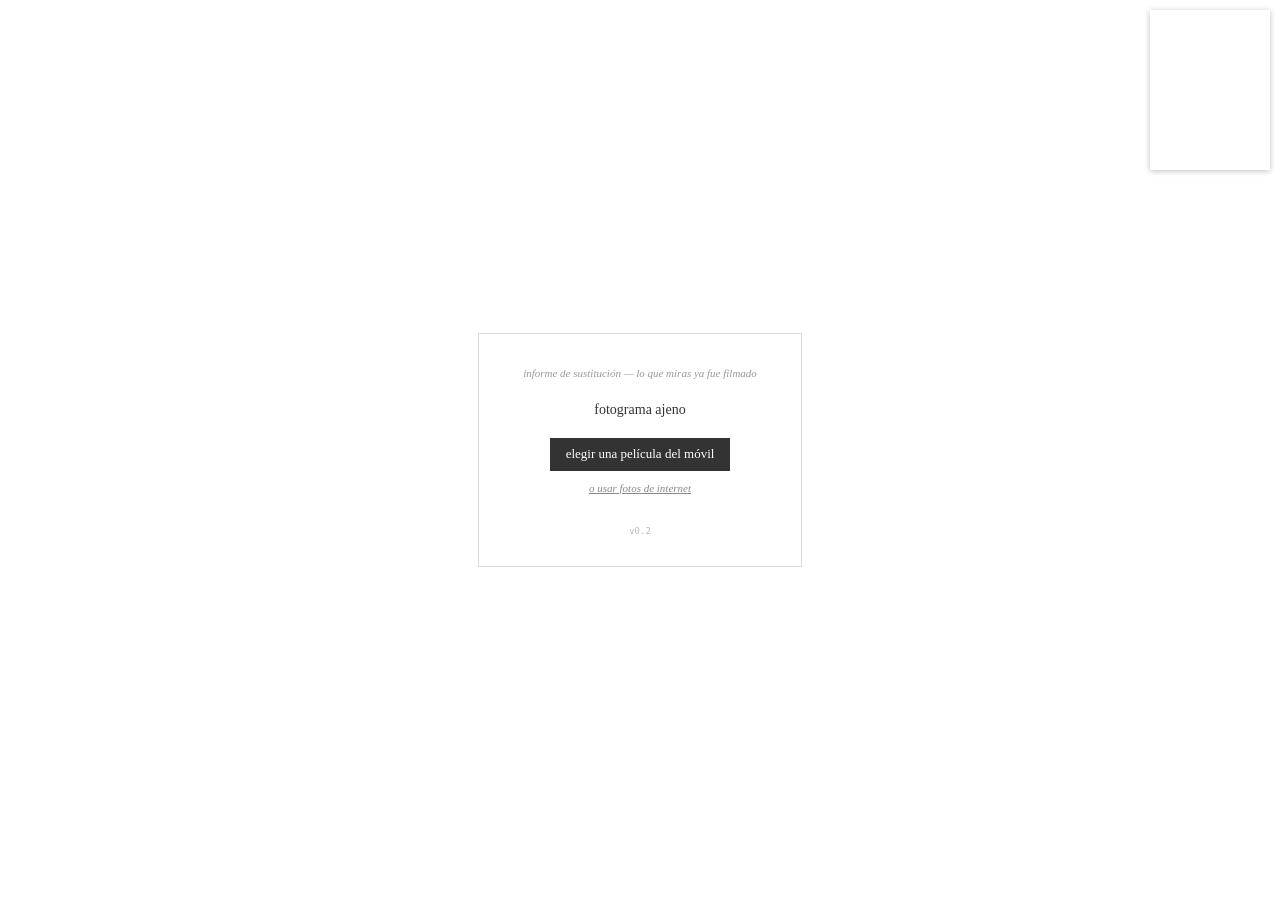
<file: ajeno/index.html>
<!DOCTYPE html>
<html lang="es">
<head>
<meta charset="utf-8">
<meta name="viewport" content="width=device-width, initial-scale=1, viewport-fit=cover, user-scalable=no">
<meta name="theme-color" content="#ffffff">
<title>Fotograma ajeno</title>
<link rel="stylesheet" href="estilo.css">
</head>
<body>
<video id="video" playsinline muted></video>
<canvas id="lienzo"></canvas>
<video id="miniatura" playsinline muted autoplay></video>

<div id="ov"><div id="pr">
<div class="informe">informe de sustitución — lo que miras ya fue filmado</div>
fotograma ajeno
<button id="pelicula" class="grande">elegir una película del móvil</button>
<button id="internet" class="otra">o usar fotos de internet</button>
<p id="estado"></p>
<div id="version"></div>
</div></div>
<input id="archivo" type="file" accept="video/*" multiple hidden>

<div id="aviso" hidden></div>
<div id="credito"></div>
<pre id="st" hidden></pre>
<div id="tiempo" hidden>0:00</div>

<nav id="mandos" hidden>
  <button id="girar" aria-label="cambiar de cámara">⇄</button>
  <button id="mas">+ película</button>
  <button id="grabar" aria-label="grabar"><span></span></button>
  <button id="ajustes-boton" aria-label="ajustes">⚙</button>
</nav>

<div id="cfgP" hidden>
  <label>memoria: <span id="memoria-n">12</span> fotogramas</label><input id="memoria" type="range" min="0" max="60" step="1" value="12">
  <div class="n">no repetir una imagen usada en los últimos N fotogramas · 0 = siempre la más parecida</div>
  <label class="fila"><input id="mini" type="checkbox" checked> ver la cámara en pequeño</label>
  <div class="n">la miniatura no sale en la grabación</div>
  <label class="fila"><input id="ver" type="checkbox"> mostrar datos</label>
</div>

<div id="revisar" hidden>
  <video controls playsinline loop></video>
  <div class="botones"><button id="descartar">descartar</button><button id="guardar" class="sv">guardar</button></div>
  <p id="nota"></p>
</div>

<script type="module" src="js/main.js"></script>
</body>
</html>
</file>
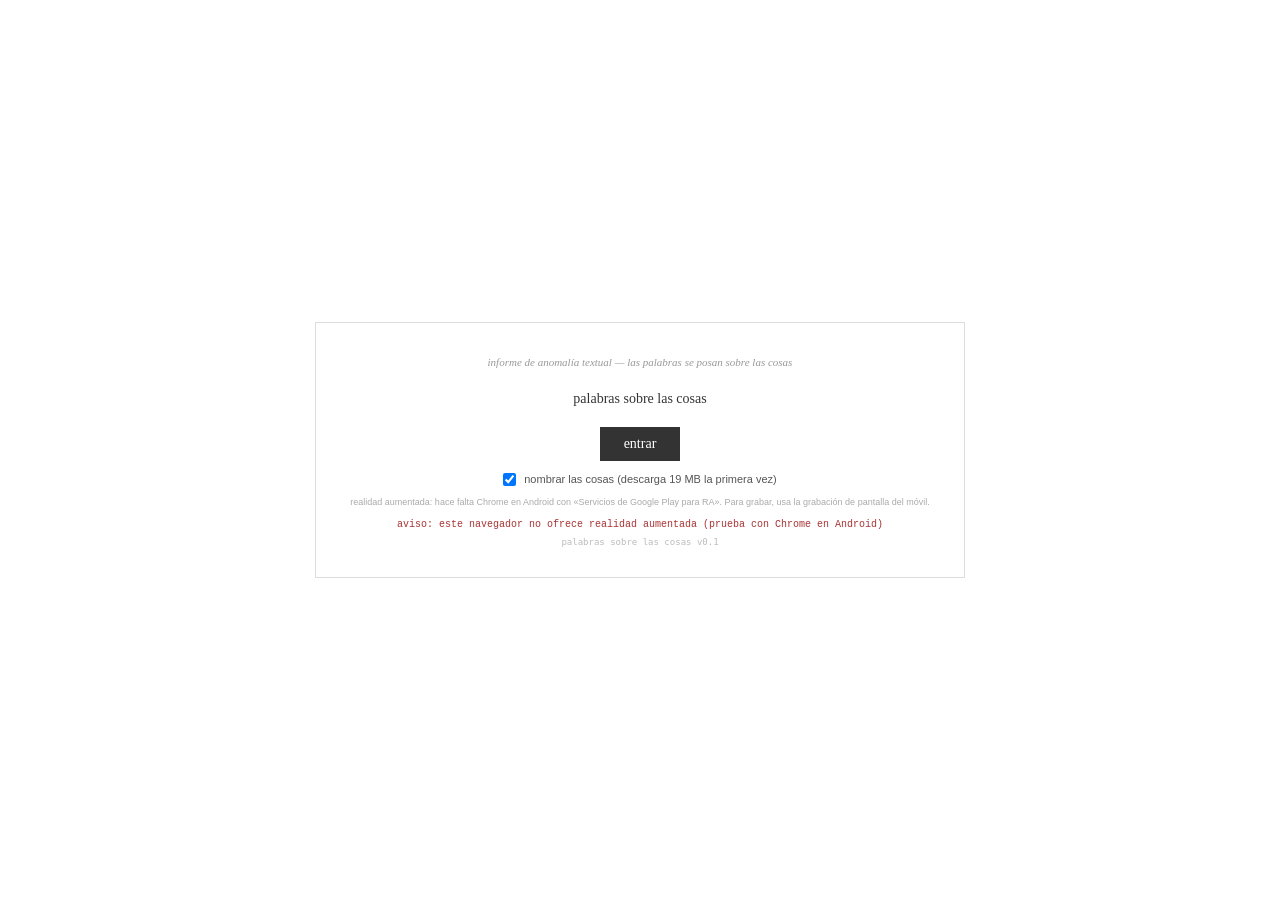
<file: ar/index.html>
<!DOCTYPE html>
<html lang="es">
<head>
<meta charset="utf-8">
<meta name="viewport" content="width=device-width, initial-scale=1, viewport-fit=cover, user-scalable=no">
<meta name="theme-color" content="#ffffff">
<title>Palabras sobre las cosas</title>
<link rel="stylesheet" href="estilo.css">
</head>
<body>
<div id="ov"><div id="pr">
<div class="informe">informe de anomalía textual — las palabras se posan sobre las cosas</div>
palabras sobre las cosas
<button id="entrar" class="grande">entrar</button>
<label class="fila"><input id="nombres" type="checkbox" checked> nombrar las cosas (descarga 19 MB la primera vez)</label>
<div class="n">realidad aumentada: hace falta Chrome en Android con «Servicios de Google Play para RA». Para grabar, usa la grabación de pantalla del móvil.</div>
<p id="estado"></p>
<div id="version"></div>
</div></div>

<div id="capa">
  <div id="aviso" hidden></div>
  <div id="aviso2"></div>
  <pre id="st" hidden></pre>
  <nav id="mandos" hidden>
    <button id="salir">salir</button>
    <button id="ajustes-boton" aria-label="ajustes">⚙</button>
  </nav>
  <div id="cfgP" hidden>
    <label>tamaño de las letras: <span id="letra-n">3</span> cm</label><input id="letra" type="range" min="1" max="15" step="0.5" value="3">
    <div class="n">tamaño real sobre las cosas: al acercarte, crecen</div>
    <label class="fila"><input id="papel" type="checkbox" checked> papel (si no, letras sobre la cámara)</label>
    <label class="fila"><input id="volteo" type="checkbox"> voltear la cámara (si la luz sale al revés)</label>
    <label class="fila"><input id="ver" type="checkbox"> mostrar datos</label>
  </div>
</div>
<script type="module" src="js/main.js"></script>
</body>
</html>
</file>
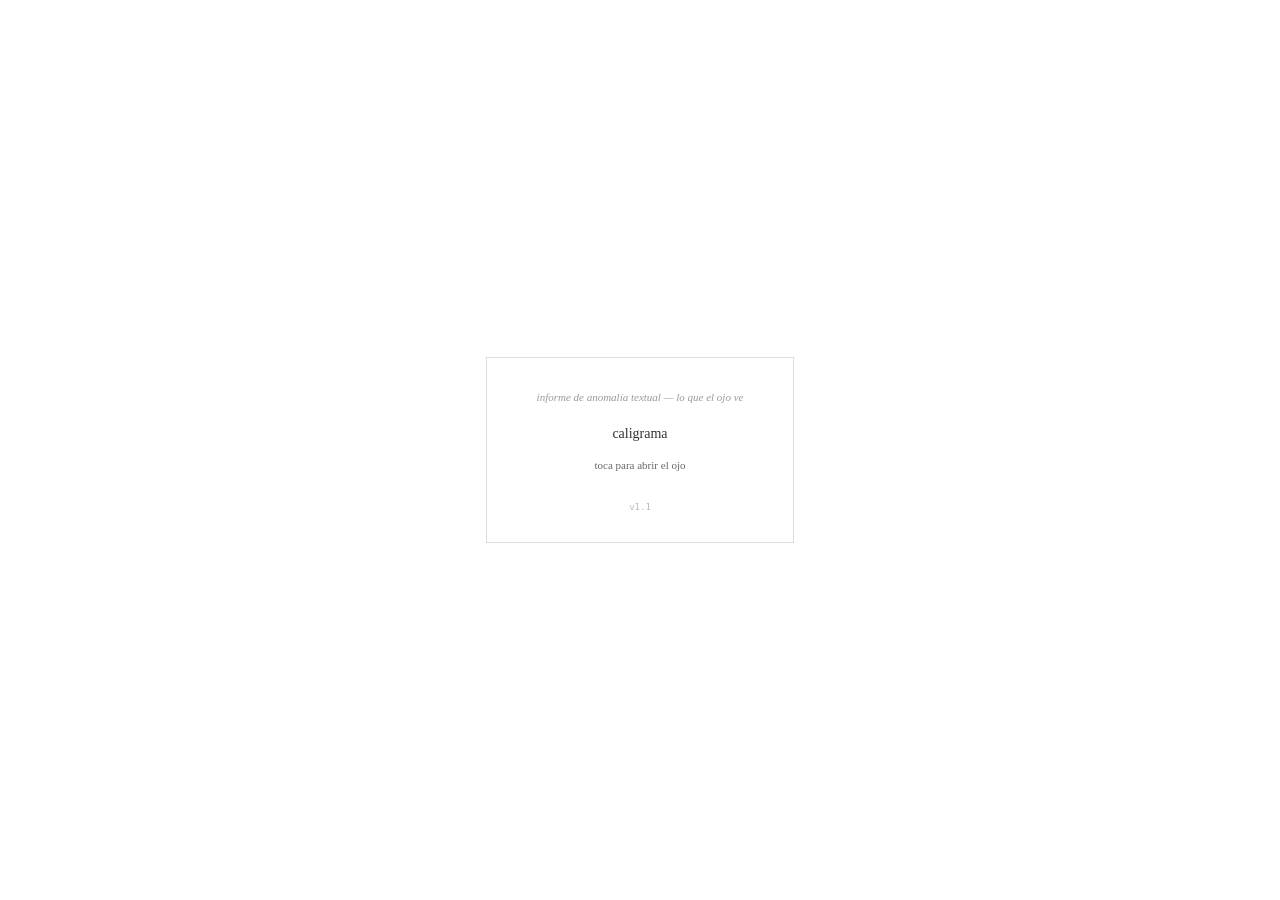
<file: caligrama/index.html>
<!DOCTYPE html>
<html lang="es">
<head>
<meta charset="utf-8">
<meta name="viewport" content="width=device-width, initial-scale=1, viewport-fit=cover, user-scalable=no">
<meta name="theme-color" content="#ffffff">
<title>Caligrama · el ojo que lee mal</title>
<link rel="manifest" href="manifest.webmanifest">
<link rel="icon" href="icono.svg">
<link rel="stylesheet" href="estilo.css">
</head>
<body data-modo="exterior">
<video id="video" playsinline muted></video>
<canvas id="lienzo"></canvas>

<div id="ov"><div id="pr">
<div class="informe">informe de anomalía textual — lo que el ojo ve</div>
caligrama<span>toca para abrir el ojo</span>
<p id="estado"></p>
<div id="version"></div>
</div></div>

<pre id="st" hidden></pre>
<div id="tiempo" hidden>0:00</div>

<nav id="mandos" hidden>
  <button id="girar" aria-label="cambiar de cámara">⇄</button>
  <button id="grabar" aria-label="grabar"><span></span></button>
  <button id="ajustes-boton" aria-label="ajustes">⚙</button>
</nav>

<div id="cfgP" hidden>
  <label>ojo</label><select id="ojo"></select>
  <div class="n">qué inteligencia nombra lo que ves: la escena entera o solo objetos sueltos</div>
  <label>tamaño de letra</label><input id="letra" type="range" min="5" max="14" step="0.5">
  <div class="n">más pequeña = más rejilla, la imagen se ve con más detalle</div>
  <label>detalle</label><input id="detalle" type="range" min="0" max="3" step="0.05">
  <div class="n">realza lo que hay en las sombras y en las luces</div>
  <label>contraste</label><input id="contraste" type="range" min="0.6" max="2.2" step="0.05">
  <label>sombras rellenas</label><input id="relleno" type="range" min="0" max="1" step="0.05">
  <div class="n">lo más oscuro se vuelve bloque de tinta con la palabra en blanco, como la puerta de la cabaña</div>
  <label class="fila"><input id="micro" type="checkbox"> grabar sonido</label>
  <label class="fila"><input id="ver" type="checkbox"> mostrar lo que cree ver</label>
  <button id="modo" class="sv">exterior</button>
</div>
<div id="aviso" hidden></div>

<div id="revisar" hidden>
  <video controls playsinline loop></video>
  <div class="botones"><button id="descartar">descartar</button><button id="guardar" class="sv">guardar</button></div>
  <p id="nota"></p>
</div>

<script type="module" src="js/main.js"></script>
</body>
</html>
</file>
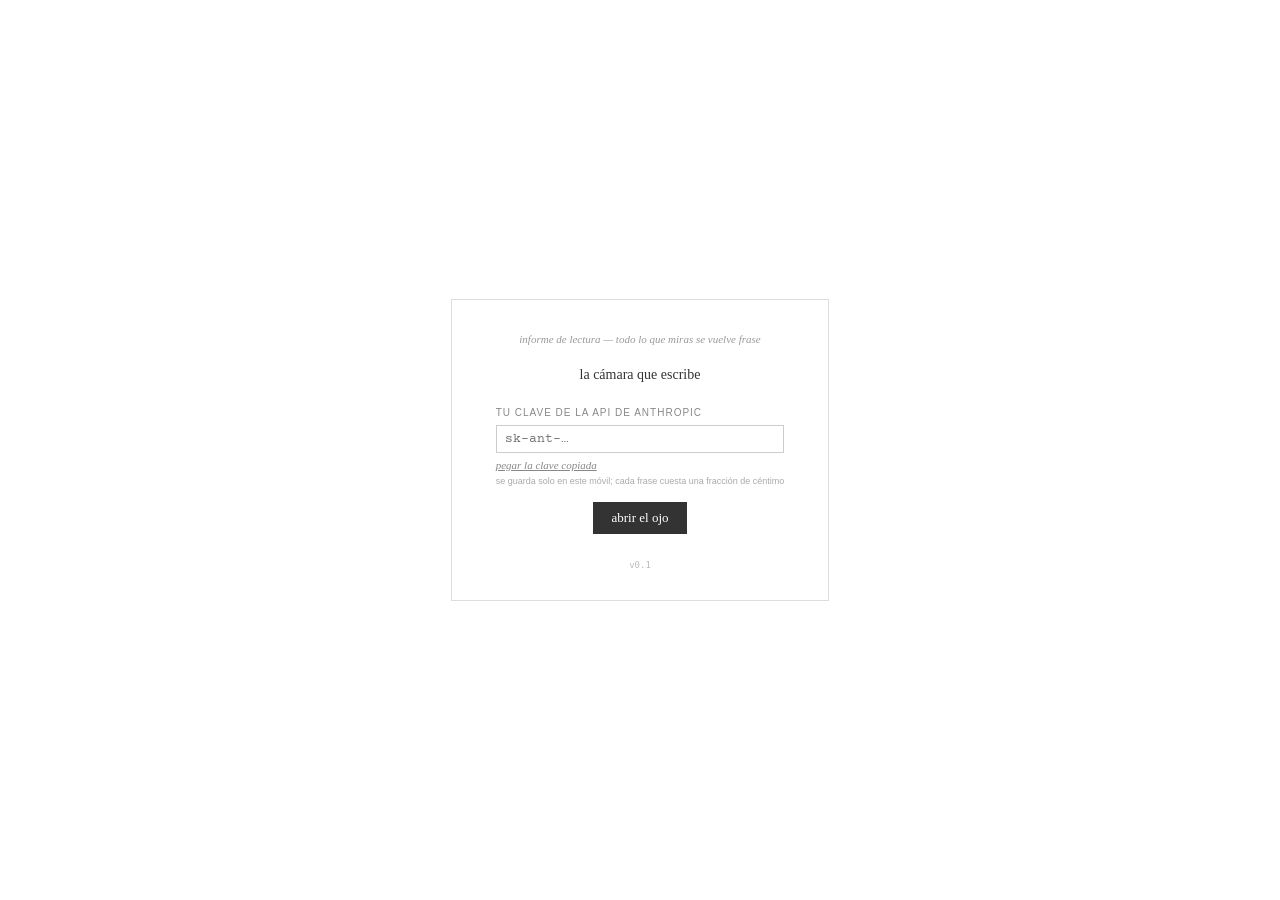
<file: escribe/index.html>
<!DOCTYPE html>
<html lang="es">
<head>
<meta charset="utf-8">
<meta name="viewport" content="width=device-width, initial-scale=1, viewport-fit=cover, user-scalable=no">
<meta name="theme-color" content="#ffffff">
<title>La cámara que escribe</title>
<link rel="stylesheet" href="estilo.css">
</head>
<body>
<video id="video" playsinline muted></video>
<canvas id="lienzo"></canvas>

<div id="ov"><div id="pr">
<div class="informe">informe de lectura — todo lo que miras se vuelve frase</div>
la cámara que escribe
<label class="campo">tu clave de la API de Anthropic
<input id="clave" type="password" autocomplete="off" placeholder="sk-ant-…"></label>
<button id="pegar" class="otra">pegar la clave copiada</button>
<div class="n">se guarda solo en este móvil; cada frase cuesta una fracción de céntimo</div>
<button id="empezar" class="grande">abrir el ojo</button>
<p id="estado"></p>
<div id="version"></div>
</div></div>

<div id="aviso" hidden></div>
<pre id="st" hidden></pre>
<div id="tiempo" hidden>0:00</div>

<nav id="mandos" hidden>
  <button id="girar" aria-label="cambiar de cámara">⇄</button>
  <button id="grabar" aria-label="grabar"><span></span></button>
  <button id="ajustes-boton" aria-label="ajustes">⚙</button>
</nav>

<div id="cfgP" hidden>
  <label>tono</label>
  <select id="tono"><option value="preciso">preciso</option><option value="poetico">poético</option><option value="delirante">delirante</option></select>
  <label>voz (opcional)</label>
  <input id="voz" type="text" placeholder="al modo de Bruno Schulz">
  <div class="n">cómo escribe: un autor, un tiempo verbal, una persona, una obsesión</div>
  <label>escritura</label>
  <select id="modelo"><option value="rapido">rápida (Haiku)</option><option value="bueno">mejor escrita (Sonnet, más lenta)</option></select>
  <label class="fila"><input id="micro" type="checkbox"> grabar sonido</label>
  <label class="fila"><input id="ver" type="checkbox"> mostrar datos</label>
  <button id="olvidar">borrar la clave de este móvil</button>
</div>

<div id="revisar" hidden>
  <video controls playsinline loop></video>
  <div class="botones"><button id="descartar">descartar</button><button id="guardar" class="sv">guardar</button></div>
  <p id="nota"></p>
</div>

<script type="module" src="js/main.js"></script>
</body>
</html>
</file>
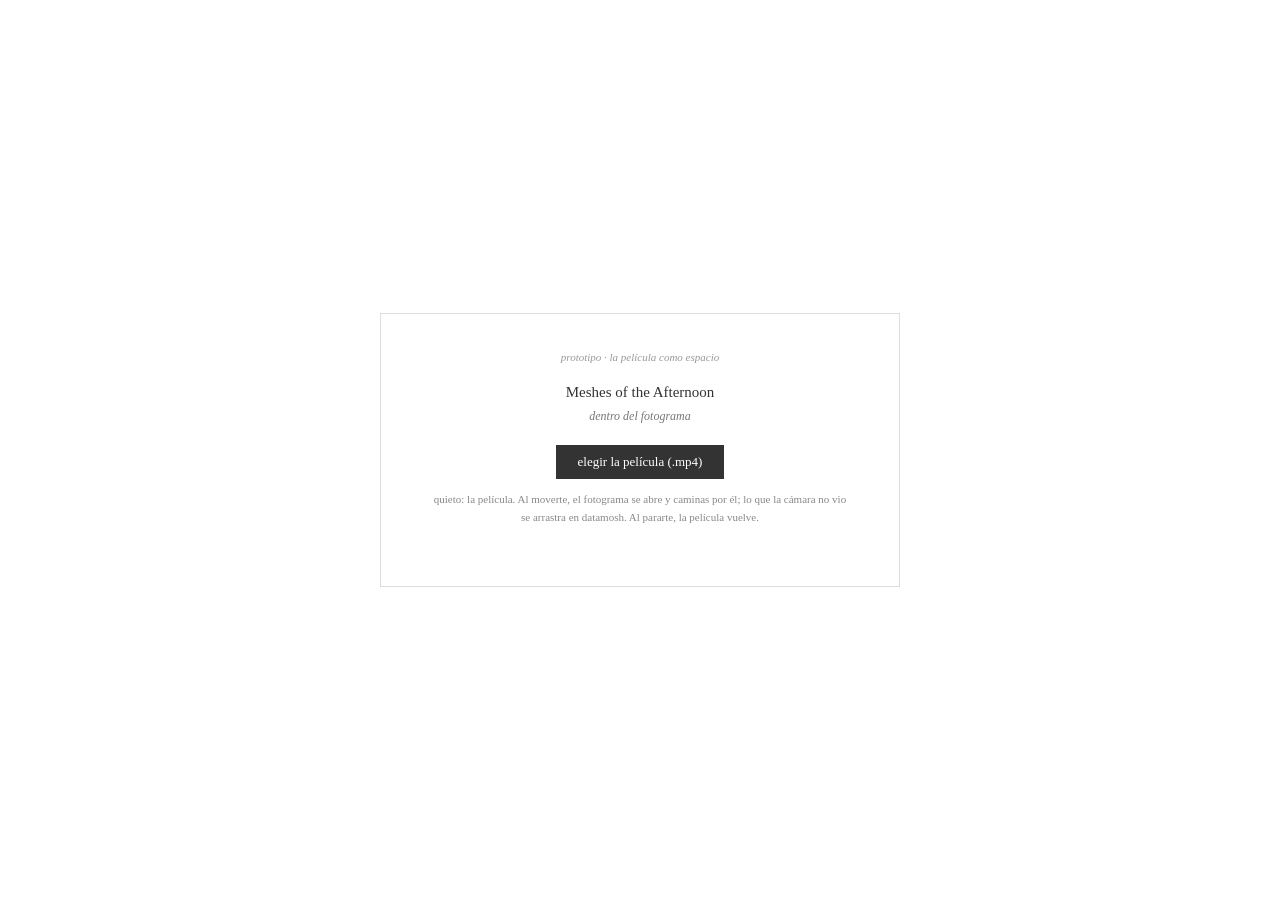
<file: meshes/index.html>
<!DOCTYPE html>
<html lang="es">
<head>
<meta charset="utf-8">
<meta name="viewport" content="width=device-width, initial-scale=1">
<title>Meshes · dentro del fotograma</title>
<link rel="stylesheet" href="estilo.css">
</head>
<body>
<canvas id="lienzo"></canvas>
<div id="ov"><div id="pr">
<div class="informe">prototipo · la película como espacio</div>
Meshes of the Afternoon<span>dentro del fotograma</span>
<button id="elegir" class="grande">elegir la película (.mp4)</button>
<div class="n">quieto: la película. Al moverte, el fotograma se abre y caminas por él; lo que la cámara no vio se arrastra en datamosh. Al pararte, la película vuelve.</div>
<p id="estado"></p>
</div></div>
<input id="archivo" type="file" accept="video/*" hidden>
<div id="hud" hidden></div>
<div id="ayuda" hidden>clic: capturar el ratón · WASD / flechas: caminar · ratón: mirar · Q/E: bajar/subir · Mayús: deprisa<br>1–5: cuánto datamosh · R: volver al origen · H: ocultar esta ayuda</div>
<script type="module" src="js/main.js"></script>
</body>
</html>
</file>
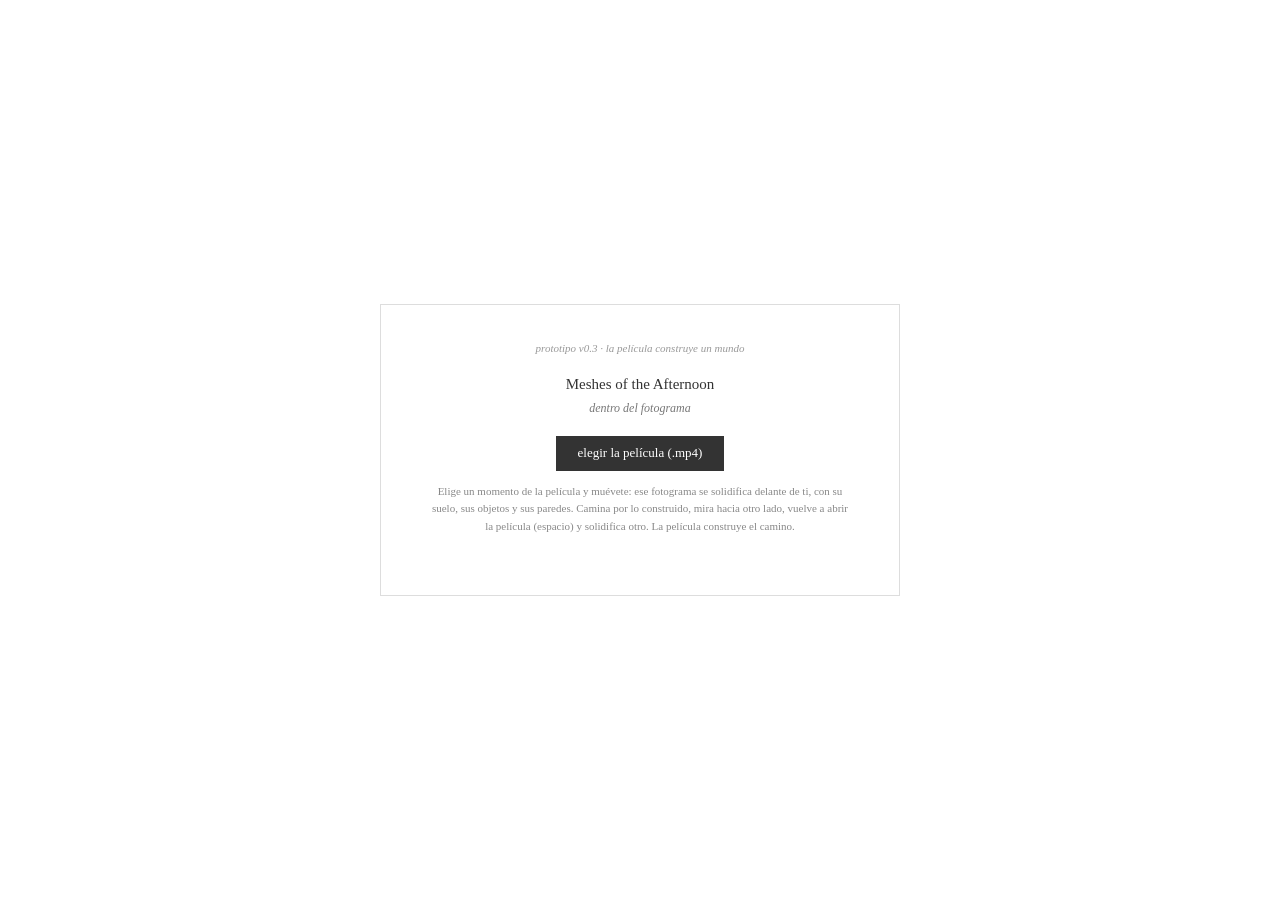
<file: meshes3/index.html>
<!DOCTYPE html>
<html lang="es">
<head>
<meta charset="utf-8">
<meta name="viewport" content="width=device-width, initial-scale=1">
<title>Meshes · la película construye un mundo</title>
<link rel="stylesheet" href="estilo.css">
</head>
<body>
<canvas id="lienzo"></canvas>
<div id="ov"><div id="pr">
<div class="informe">prototipo v0.3 · la película construye un mundo</div>
Meshes of the Afternoon<span>dentro del fotograma</span>
<button id="elegir" class="grande">elegir la película (.mp4)</button>
<div class="n">Elige un momento de la película y muévete: ese fotograma se solidifica delante de ti, con su suelo, sus objetos y sus paredes. Camina por lo construido, mira hacia otro lado, vuelve a abrir la película (espacio) y solidifica otro. La película construye el camino.</div>
<p id="estado"></p>
</div></div>
<input id="archivo" type="file" accept="video/*" hidden>
<div id="hud" hidden></div>
<div id="aviso"></div>
<div id="reproductor" hidden><div id="barra"><div id="barra-dentro"></div></div><span id="t"></span></div>
<div id="ayuda" hidden>clic: capturar el ratón · WASD / flechas: caminar (desde la película: solidificar el fotograma) · ratón: mirar · Mayús: deprisa<br>espacio: abrir la película / play-pausa · Z / X: 5 s atrás / adelante · clic en la barra: ir a ese momento<br>1–5: datamosh · V: recorte Viewfinder sí/no · R: borrar el mundo · H: ocultar ayuda</div>
<script type="module" src="js/main.js"></script>
</body>
</html>
</file>
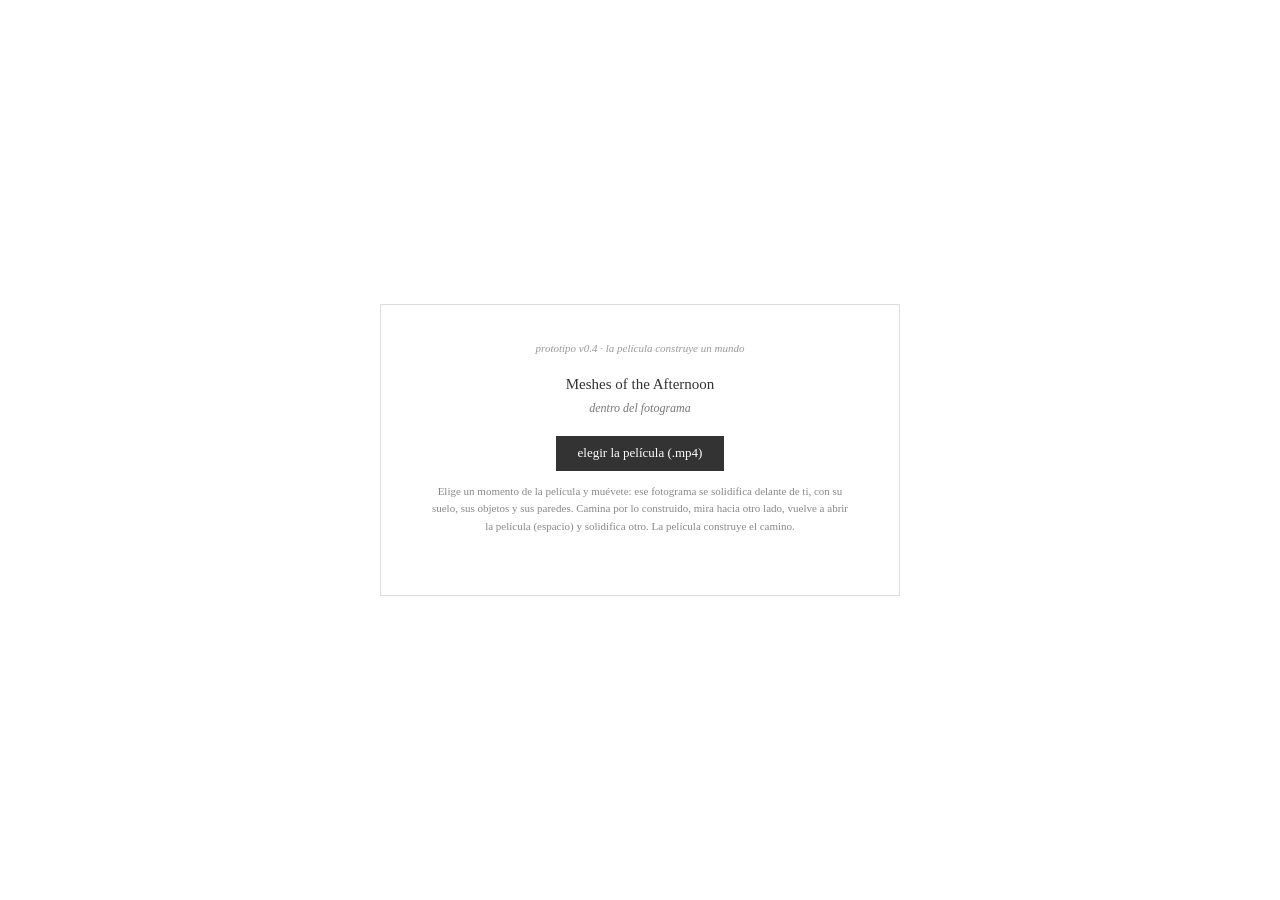
<file: meshes4/index.html>
<!DOCTYPE html>
<html lang="es">
<head>
<meta charset="utf-8">
<meta name="viewport" content="width=device-width, initial-scale=1">
<title>Meshes · la película construye un mundo</title>
<link rel="stylesheet" href="estilo.css">
</head>
<body>
<canvas id="lienzo"></canvas>
<div id="ov"><div id="pr">
<div class="informe">prototipo v0.4 · la película construye un mundo</div>
Meshes of the Afternoon<span>dentro del fotograma</span>
<button id="elegir" class="grande">elegir la película (.mp4)</button>
<div class="n">Elige un momento de la película y muévete: ese fotograma se solidifica delante de ti, con su suelo, sus objetos y sus paredes. Camina por lo construido, mira hacia otro lado, vuelve a abrir la película (espacio) y solidifica otro. La película construye el camino.</div>
<p id="estado"></p>
</div></div>
<input id="archivo" type="file" accept="video/*" hidden>
<div id="hud" hidden></div>
<div id="aviso"></div>
<div id="reproductor" hidden><div id="barra"><div id="barra-dentro"></div></div><span id="t"></span></div>
<div id="ayuda" hidden>clic: capturar el ratón · WASD / flechas: caminar (desde la película: solidificar el fotograma) · ratón: mirar · Mayús: deprisa<br>espacio: abrir la película / play-pausa · rueda del ratón o Z / X: atrás / adelante · clic en la barra: ir a ese momento<br>1–5: datamosh · V: recorte Viewfinder sí/no · R: borrar el mundo · H: ocultar ayuda</div>
<script type="module" src="js/main.js"></script>
</body>
</html>
</file>
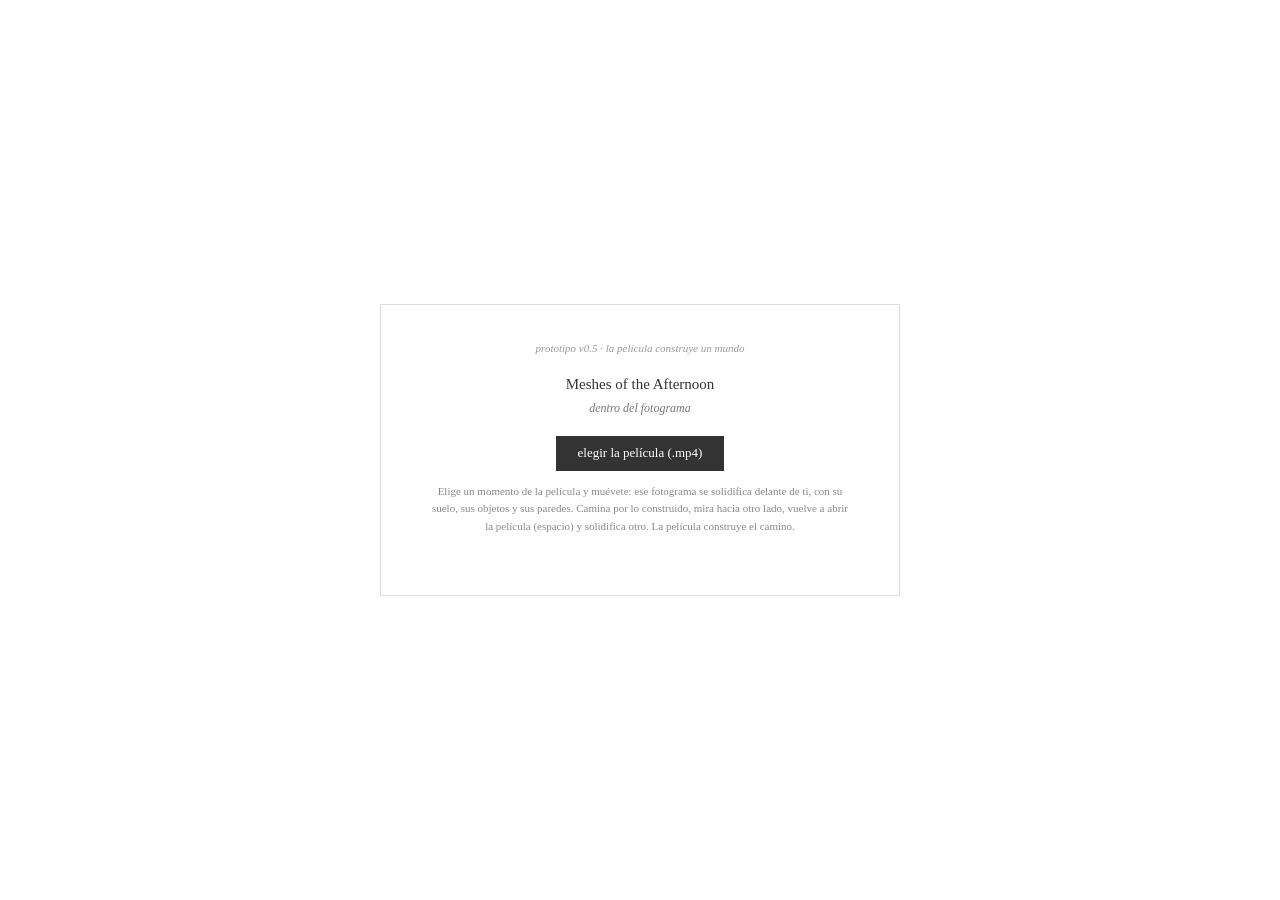
<file: meshes5/index.html>
<!DOCTYPE html>
<html lang="es">
<head>
<meta charset="utf-8">
<meta name="viewport" content="width=device-width, initial-scale=1">
<title>Meshes · la película construye un mundo</title>
<link rel="stylesheet" href="estilo.css">
</head>
<body>
<canvas id="lienzo"></canvas>
<div id="ov"><div id="pr">
<div class="informe">prototipo v0.5 · la película construye un mundo</div>
Meshes of the Afternoon<span>dentro del fotograma</span>
<button id="elegir" class="grande">elegir la película (.mp4)</button>
<div class="n">Elige un momento de la película y muévete: ese fotograma se solidifica delante de ti, con su suelo, sus objetos y sus paredes. Camina por lo construido, mira hacia otro lado, vuelve a abrir la película (espacio) y solidifica otro. La película construye el camino.</div>
<p id="estado"></p>
</div></div>
<input id="archivo" type="file" accept="video/*" hidden>
<div id="hud" hidden></div>
<div id="aviso"></div>
<div id="reproductor" hidden><div id="barra"><div id="barra-dentro"></div></div><span id="t"></span></div>
<div id="ayuda" hidden>clic: capturar el ratón · WASD / flechas: caminar (desde la película: solidificar el fotograma) · ratón: mirar · Mayús: deprisa<br>espacio: abrir la película / play-pausa · rueda del ratón o Z / X: atrás / adelante · clic en la barra: ir a ese momento<br>1–5: datamosh · V: recorte Viewfinder sí/no · R: borrar el mundo · H: ocultar ayuda</div>
<script type="module" src="js/main.js"></script>
</body>
</html>
</file>
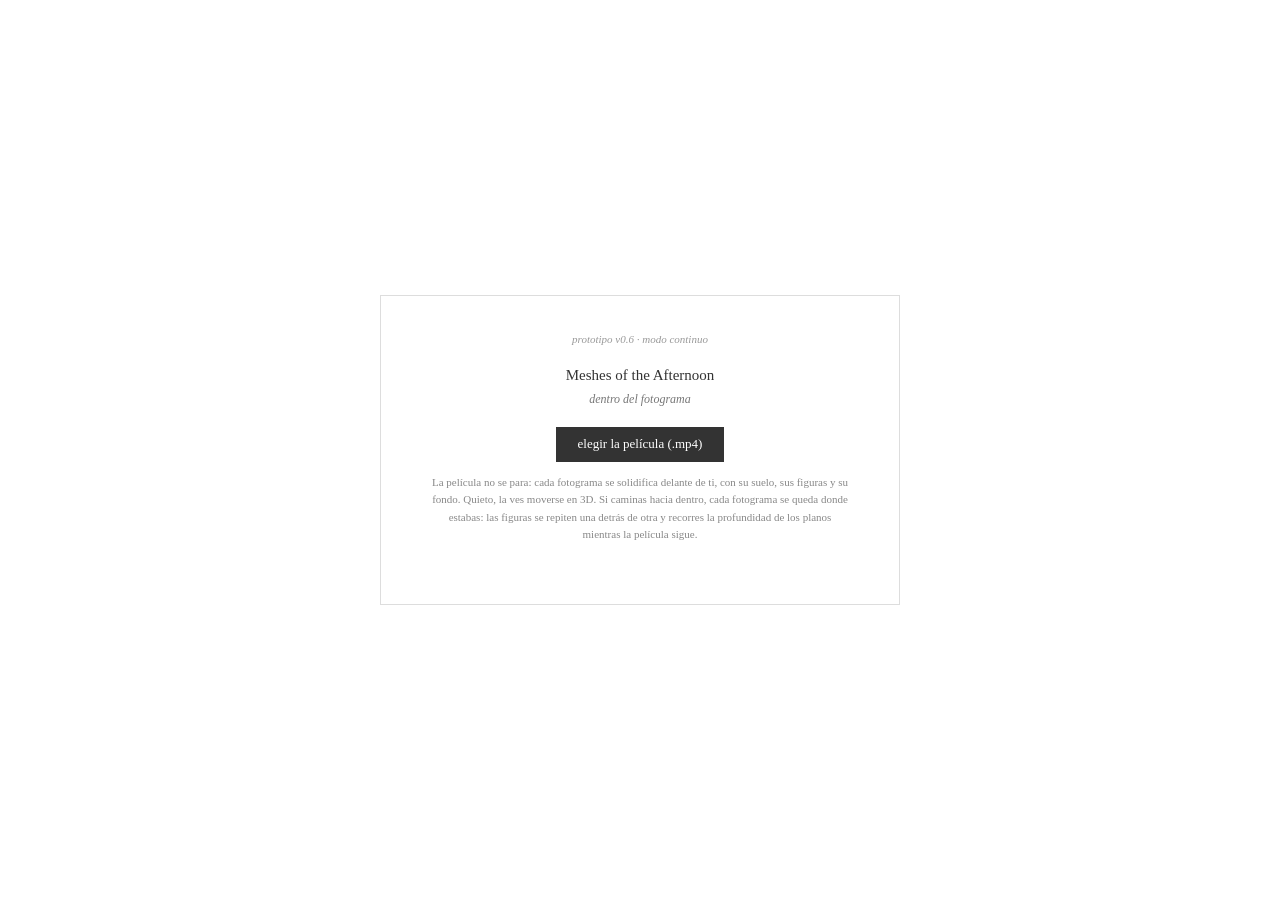
<file: meshes6/index.html>
<!DOCTYPE html>
<html lang="es">
<head>
<meta charset="utf-8">
<meta name="viewport" content="width=device-width, initial-scale=1">
<title>Meshes · la película construye un mundo</title>
<link rel="stylesheet" href="estilo.css">
</head>
<body>
<canvas id="lienzo"></canvas>
<div id="ov"><div id="pr">
<div class="informe">prototipo v0.6 · modo continuo</div>
Meshes of the Afternoon<span>dentro del fotograma</span>
<button id="elegir" class="grande">elegir la película (.mp4)</button>
<div class="n">La película no se para: cada fotograma se solidifica delante de ti, con su suelo, sus figuras y su fondo. Quieto, la ves moverse en 3D. Si caminas hacia dentro, cada fotograma se queda donde estabas: las figuras se repiten una detrás de otra y recorres la profundidad de los planos mientras la película sigue.</div>
<p id="estado"></p>
</div></div>
<input id="archivo" type="file" accept="video/*" hidden>
<div id="hud" hidden></div>
<div id="aviso"></div>
<div id="reproductor" hidden><div id="barra"><div id="barra-dentro"></div></div><span id="t"></span></div>
<div id="ayuda" hidden>clic: capturar el ratón · WASD / flechas: caminar · ratón: mirar · Mayús: deprisa<br>espacio: play / pausa · rueda del ratón o Z / X: atrás / adelante · clic en la barra: ir a ese momento<br>1–5: datamosh · V: recorte Viewfinder sí/no · R: borrar el mundo · H: ocultar ayuda</div>
<script type="module" src="js/main.js"></script>
</body>
</html>
</file>
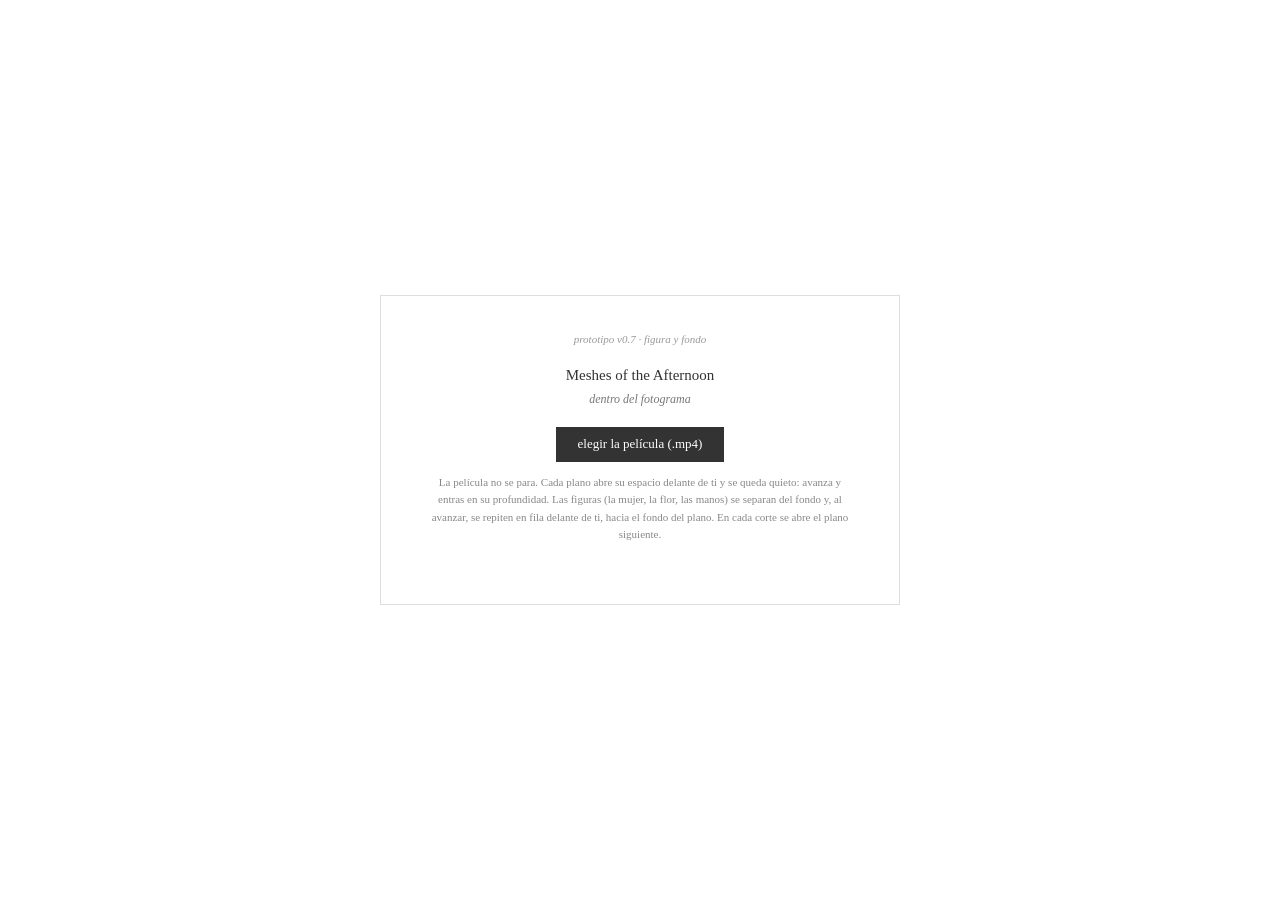
<file: meshes7/index.html>
<!DOCTYPE html>
<html lang="es">
<head>
<meta charset="utf-8">
<meta name="viewport" content="width=device-width, initial-scale=1">
<title>Meshes · la película construye un mundo</title>
<link rel="stylesheet" href="estilo.css">
</head>
<body>
<canvas id="lienzo"></canvas>
<div id="ov"><div id="pr">
<div class="informe">prototipo v0.7 · figura y fondo</div>
Meshes of the Afternoon<span>dentro del fotograma</span>
<button id="elegir" class="grande">elegir la película (.mp4)</button>
<div class="n">La película no se para. Cada plano abre su espacio delante de ti y se queda quieto: avanza y entras en su profundidad. Las figuras (la mujer, la flor, las manos) se separan del fondo y, al avanzar, se repiten en fila delante de ti, hacia el fondo del plano. En cada corte se abre el plano siguiente.</div>
<p id="estado"></p>
</div></div>
<input id="archivo" type="file" accept="video/*" hidden>
<div id="hud" hidden></div>
<div id="aviso"></div>
<div id="reproductor" hidden><div id="barra"><div id="barra-dentro"></div></div><span id="t"></span></div>
<div id="ayuda" hidden>clic: capturar el ratón · WASD / flechas: caminar · ratón: mirar · Mayús: deprisa<br>espacio: play / pausa · rueda del ratón o Z / X: atrás / adelante · clic en la barra: ir a ese momento<br>1–5: datamosh · V: recorte Viewfinder sí/no · R: borrar el mundo · H: ocultar ayuda</div>
<script type="module" src="js/main.js"></script>
</body>
</html>
</file>
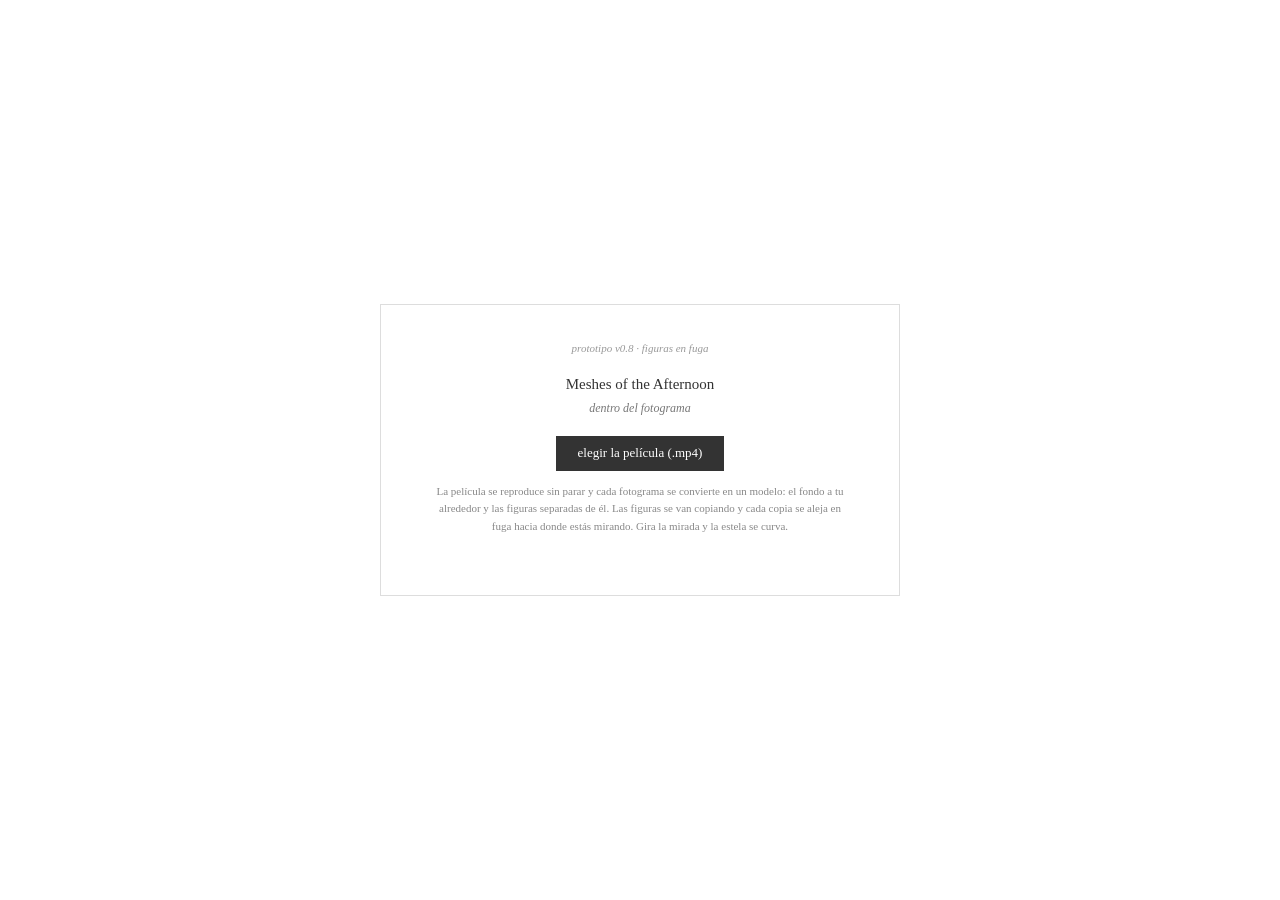
<file: meshes8/index.html>
<!DOCTYPE html>
<html lang="es">
<head>
<meta charset="utf-8">
<meta name="viewport" content="width=device-width, initial-scale=1">
<title>Meshes · la película construye un mundo</title>
<link rel="stylesheet" href="estilo.css">
</head>
<body>
<canvas id="lienzo"></canvas>
<div id="ov"><div id="pr">
<div class="informe">prototipo v0.8 · figuras en fuga</div>
Meshes of the Afternoon<span>dentro del fotograma</span>
<button id="elegir" class="grande">elegir la película (.mp4)</button>
<div class="n">La película se reproduce sin parar y cada fotograma se convierte en un modelo: el fondo a tu alrededor y las figuras separadas de él. Las figuras se van copiando y cada copia se aleja en fuga hacia donde estás mirando. Gira la mirada y la estela se curva.</div>
<p id="estado"></p>
</div></div>
<input id="archivo" type="file" accept="video/*" hidden>
<div id="hud" hidden></div>
<div id="aviso"></div>
<div id="reproductor" hidden><div id="barra"><div id="barra-dentro"></div></div><span id="t"></span></div>
<div id="ayuda" hidden>clic: capturar el ratón · ratón: mirar (la fuga va hacia donde miras) · WASD: moverse<br>espacio: play / pausa · rueda del ratón o Z / X: atrás / adelante · clic en la barra: ir a ese momento<br>Q / E: fuga más lenta / más rápida · 1–5: datamosh · R: borrar la estela · H: ocultar ayuda</div>
<script type="module" src="js/main.js"></script>
</body>
</html>
</file>
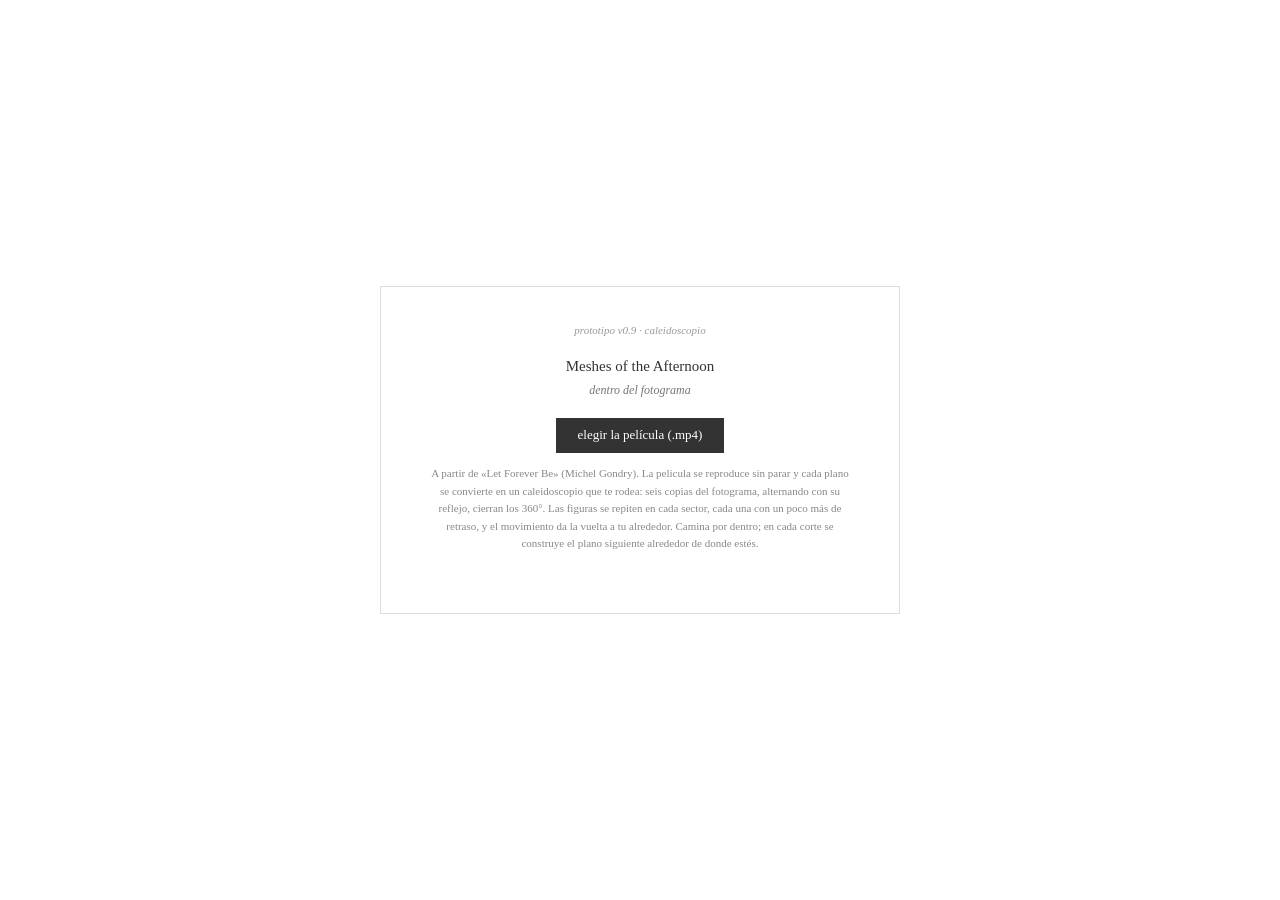
<file: meshes9/index.html>
<!DOCTYPE html>
<html lang="es">
<head>
<meta charset="utf-8">
<meta name="viewport" content="width=device-width, initial-scale=1">
<title>Meshes · la película construye un mundo</title>
<link rel="stylesheet" href="estilo.css">
</head>
<body>
<canvas id="lienzo"></canvas>
<div id="ov"><div id="pr">
<div class="informe">prototipo v0.9 · caleidoscopio</div>
Meshes of the Afternoon<span>dentro del fotograma</span>
<button id="elegir" class="grande">elegir la película (.mp4)</button>
<div class="n">A partir de «Let Forever Be» (Michel Gondry). La película se reproduce sin parar y cada plano se convierte en un caleidoscopio que te rodea: seis copias del fotograma, alternando con su reflejo, cierran los 360°. Las figuras se repiten en cada sector, cada una con un poco más de retraso, y el movimiento da la vuelta a tu alrededor. Camina por dentro; en cada corte se construye el plano siguiente alrededor de donde estés.</div>
<p id="estado"></p>
</div></div>
<input id="archivo" type="file" accept="video/*" hidden>
<div id="hud" hidden></div>
<div id="aviso"></div>
<div id="reproductor" hidden><div id="barra"><div id="barra-dentro"></div></div><span id="t"></span></div>
<div id="ayuda" hidden>clic: capturar el ratón · ratón: mirar · WASD: caminar · Mayús: deprisa<br>espacio: play / pausa · rueda del ratón o Z / X: atrás / adelante · clic en la barra: ir a ese momento<br>K: número de sectores (6 · 12 · 4 · 2) · Q / E: menos / más retraso entre ecos · R: centrar el caleidoscopio aquí · 1–5: datamosh · H: ocultar ayuda</div>
<script type="module" src="js/main.js"></script>
</body>
</html>
</file>
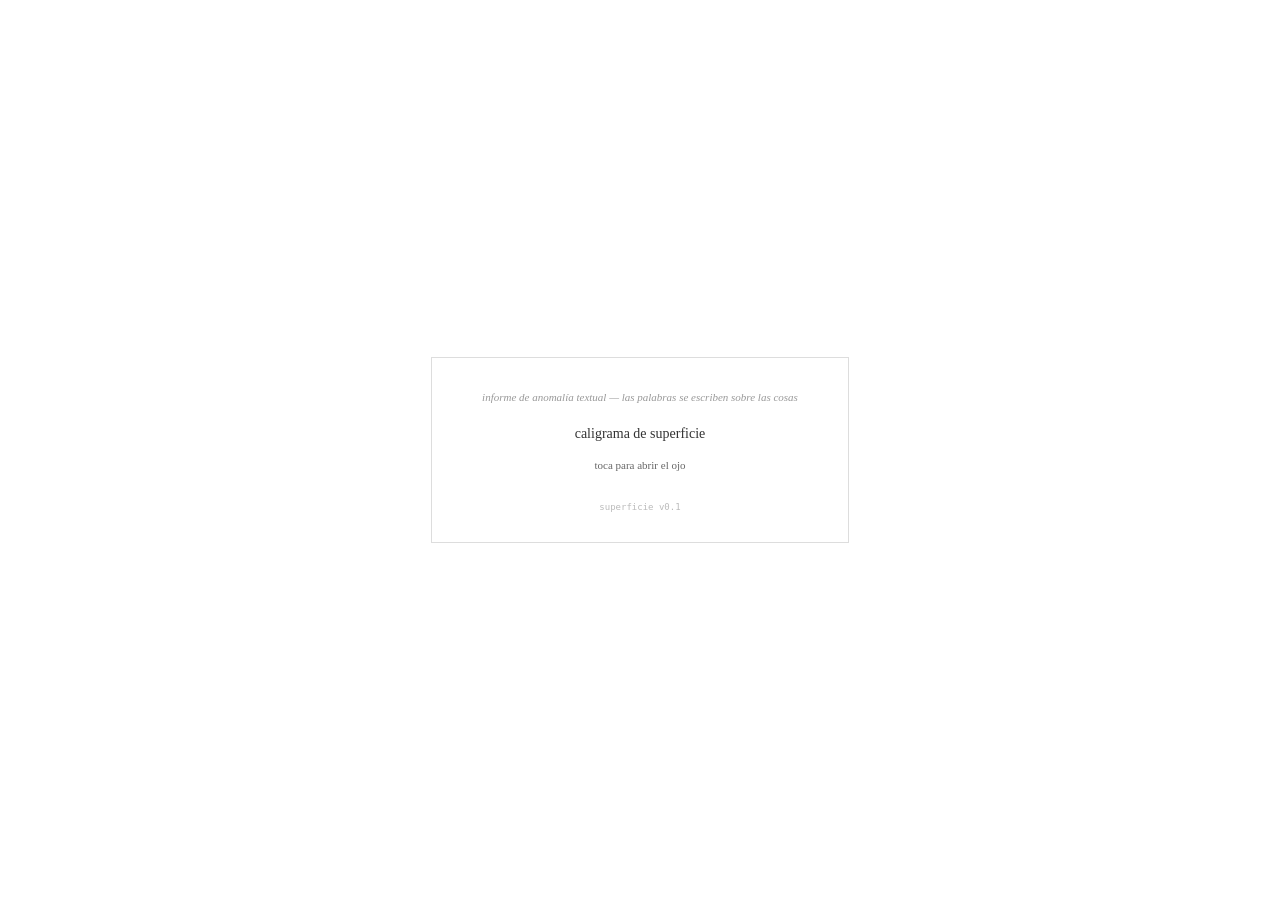
<file: superficie/index.html>
<!DOCTYPE html>
<html lang="es">
<head>
<meta charset="utf-8">
<meta name="viewport" content="width=device-width, initial-scale=1, viewport-fit=cover, user-scalable=no">
<meta name="theme-color" content="#ffffff">
<title>Caligrama · superficie</title>
<link rel="manifest" href="manifest.webmanifest">
<link rel="icon" href="icono.svg">
<link rel="stylesheet" href="estilo.css">
</head>
<body data-modo="exterior">
<video id="video" playsinline muted></video>
<canvas id="lienzo"></canvas>

<div id="ov"><div id="pr">
<div class="informe">informe de anomalía textual — las palabras se escriben sobre las cosas</div>
caligrama de superficie<span>toca para abrir el ojo</span>
<p id="estado"></p>
<div id="version"></div>
</div></div>

<pre id="st" hidden></pre>
<div id="tiempo" hidden>0:00</div>

<nav id="mandos" hidden>
  <button id="girar" aria-label="cambiar de cámara">⇄</button>
  <button id="grabar" aria-label="grabar"><span></span></button>
  <button id="ajustes-boton" aria-label="ajustes">⚙</button>
</nav>

<div id="cfgP" hidden>
  <label>ojo</label><select id="ojo"></select>
  <div class="n">qué inteligencia nombra lo que ves: la escena entera o solo objetos sueltos</div>
  <label>tamaño de letra</label><input id="letra" type="range" min="5" max="14" step="0.5">
  <div class="n">más pequeña = más rejilla, la imagen se ve con más detalle</div>
  <label>detalle</label><input id="detalle" type="range" min="0" max="3" step="0.05">
  <div class="n">realza lo que hay en las sombras y en las luces</div>
  <label>contraste</label><input id="contraste" type="range" min="0.6" max="2.2" step="0.05">
  <label>sombras rellenas</label><input id="relleno" type="range" min="0" max="1" step="0.05">
  <div class="n">lo más oscuro se vuelve bloque de tinta con la palabra en blanco, como la puerta de la cabaña</div>
  <label class="fila"><input id="micro" type="checkbox"> grabar sonido</label>
  <label class="fila"><input id="ver" type="checkbox"> mostrar lo que cree ver</label>
  <button id="modo" class="sv">exterior</button>
</div>
<div id="aviso" hidden></div>

<div id="revisar" hidden>
  <video controls playsinline loop></video>
  <div class="botones"><button id="descartar">descartar</button><button id="guardar" class="sv">guardar</button></div>
  <p id="nota"></p>
</div>

<script type="module" src="js/main.js"></script>
</body>
</html>
</file>
<file: ajeno/estilo.css>
/* estilo.css — la piel del bosque caligramático: papel blanco, Georgia para lo que se dice, Courier para lo técnico. */
@font-face { font-family: 'Courier Prime'; font-weight: 400; src: url('vendor/courier-prime-latin-400-normal.woff2') format('woff2'); }
[hidden] { display: none !important; }
* { margin: 0; padding: 0; box-sizing: border-box; -webkit-tap-highlight-color: transparent; }
html, body { height: 100%; overflow: hidden; background: #fff; touch-action: manipulation; }
#video { position: fixed; width: 1px; height: 1px; opacity: 0; pointer-events: none; }
#lienzo { position: fixed; top: 0; left: 0; width: 100vw; height: 100vh; height: 100dvh; display: block; background: #fff; }
button { font: 11px/1.5 sans-serif; color: #333; background: #fff; border: 1px solid #ccc; padding: 3px 8px; cursor: pointer; }

#ov { position: fixed; inset: 0; display: flex; align-items: center; justify-content: center; z-index: 20; background: #fff; }
#pr { color: #333; font: 14px/2 Georgia, serif; text-align: center; cursor: pointer; padding: 30px 44px; border: 1px solid #ddd; background: #fff; max-width: 88vw; }
#pr .informe { font: italic 11px/1.8 Georgia, serif; color: #999; margin-bottom: 12px; }
#pr span { display: block; font: 11px/1.8 Georgia, serif; color: #666; margin-top: 8px; }
#estado { font: 10px/1.6 "Courier New", "Courier Prime", monospace; color: #aaa; margin-top: 6px; min-height: 1.6em; max-width: 30ch; margin-inline: auto; }
#version { font: 9px monospace; color: #bbb; margin-top: 4px; }

#miniatura { position: fixed; top: max(10px, env(safe-area-inset-top)); right: 10px; width: 22vw; max-width: 120px; aspect-ratio: 3 / 4; object-fit: cover;
  z-index: 25; border: 1px solid #fff; box-shadow: 0 1px 6px rgba(0,0,0,.25); filter: grayscale(1); }
#aviso { position: fixed; top: max(14px, env(safe-area-inset-top)); left: 10px; right: 30vw; z-index: 42; pointer-events: none;
  font: italic 12px/1.6 Georgia, serif; color: #555; background: rgba(255, 255, 255, .9); padding: 2px 10px; }
#credito { position: fixed; left: 10px; bottom: calc(86px + env(safe-area-inset-bottom)); z-index: 26; font: 9px/1.4 'Courier New', 'Courier Prime', monospace;
  color: #fff; text-shadow: 0 0 3px rgba(0,0,0,.8); pointer-events: none; }
#st { position: fixed; bottom: calc(100px + env(safe-area-inset-bottom)); right: 8px; z-index: 10; pointer-events: none; font: 9px/1.4 monospace; color: #999;
  background: rgba(255, 255, 255, .85); padding: 2px 6px; white-space: pre; }
#tiempo { position: fixed; top: max(8px, env(safe-area-inset-top)); left: 50%; transform: translateX(-50%); z-index: 42; font: 10px/1.4 'Courier New', monospace; color: #c00; font-weight: bold;
  background: rgba(255, 255, 255, .9); padding: 3px 10px; border: 1px solid #ddd; }
#tiempo::before { content: '● '; }

#mandos { position: fixed; left: 0; right: 0; bottom: 0; z-index: 30; display: flex; justify-content: space-around; align-items: center;
  padding: 12px 14px max(16px, env(safe-area-inset-bottom)); pointer-events: none; }
#mandos > button { pointer-events: auto; width: 44px; height: 44px; padding: 0; font-size: 18px; border-radius: 50%; background: rgba(255, 255, 255, .9); }
#mandos > #mas { width: auto; border-radius: 22px; padding: 0 16px; font: italic 14px Georgia, serif; }
#mandos > #grabar { width: 66px; height: 66px; display: grid; place-items: center; }
#grabar span { width: 46px; height: 46px; border-radius: 50%; background: rgb(180, 20, 20); transition: all .25s; }
#grabar.activo span { width: 22px; height: 22px; border-radius: 2px; }

#cfgP { position: fixed; left: 8px; right: 8px; bottom: calc(92px + env(safe-area-inset-bottom)); z-index: 31; background: #fff; border: 1px solid #ccc; padding: 14px;
  box-shadow: 0 2px 8px rgba(0, 0, 0, .1); font: 11px/1.5 sans-serif; color: #333; max-width: 320px; margin-left: auto; }
#cfgP label.fila { display: flex; align-items: center; gap: 8px; margin: 6px 0 2px; font-size: 11px; color: #333; }
#cfgP .n { font-size: 8px; color: #aaa; margin: 1px 0 6px 24px; }
.sv { background: #333; color: #fff; border: none; padding: 5px 14px; }

#revisar { position: fixed; inset: 0; z-index: 50; background: #fff; display: flex; flex-direction: column; justify-content: center; align-items: center; gap: 12px; padding: 16px; }
#revisar video { max-width: 100%; max-height: 74vh; border: 1px solid #ddd; }
#revisar .botones { display: flex; gap: 10px; }
#nota { min-height: 1.6em; font: italic 12px/1.8 Georgia, serif; color: #555; }
#pr { cursor: default; }
#pr .grande { display: block; margin: 14px auto 6px; font: 13px/1.6 Georgia, serif; padding: 6px 16px; background: #333; color: #fff; border: none; }
#pr .otra { display: block; margin: 0 auto; font: italic 11px/1.6 Georgia, serif; color: #888; border: none; background: none; text-decoration: underline; }
#cfgP label { display: block; margin: 6px 0 2px; font-size: 9px; color: #888; text-transform: uppercase; letter-spacing: 1px; }
#cfgP input[type=range] { width: 100%; accent-color: #333; }
</file>
<file: ar/estilo.css>
/* estilo.css — la piel del bosque caligramático */
[hidden] { display: none !important; }
* { margin: 0; padding: 0; box-sizing: border-box; -webkit-tap-highlight-color: transparent; }
html, body { height: 100%; background: #fff; }
button { font: 11px/1.5 sans-serif; color: #333; background: #fff; border: 1px solid #ccc; padding: 3px 8px; }
#ov { position: fixed; inset: 0; display: flex; align-items: center; justify-content: center; z-index: 20; background: #fff; }
#pr { color: #333; font: 14px/2 Georgia, serif; text-align: center; padding: 30px 34px; border: 1px solid #ddd; background: #fff; max-width: 90vw; }
#pr .informe { font: italic 11px/1.8 Georgia, serif; color: #999; margin-bottom: 12px; }
#pr .grande { display: block; margin: 14px auto 10px; font: 14px/1.6 Georgia, serif; padding: 6px 24px; background: #333; color: #fff; border: none; }
#pr .fila { display: flex; gap: 8px; align-items: center; justify-content: center; font: 11px/1.5 sans-serif; color: #555; }
#pr .n { font: 9px/1.5 sans-serif; color: #aaa; margin-top: 8px; }
#estado { font: 10px/1.6 "Courier New", monospace; color: #a33; margin-top: 8px; min-height: 1.6em; }
#version { font: 9px monospace; color: #bbb; margin-top: 4px; }
#capa { position: fixed; inset: 0; pointer-events: none; z-index: 10; }
#capa > * { pointer-events: auto; }
#aviso, #aviso2 { position: fixed; top: max(14px, env(safe-area-inset-top)); left: 10px; right: 10px; font: italic 12px/1.6 Georgia, serif; color: #555; background: rgba(255,255,255,.9); padding: 2px 10px; pointer-events: none; }
#aviso2 { top: auto; bottom: calc(80px + env(safe-area-inset-bottom)); font-size: 10px; background: rgba(255,255,255,.75); }
#aviso2:empty { display: none; }
#st { position: fixed; bottom: calc(110px + env(safe-area-inset-bottom)); right: 8px; font: 9px/1.4 monospace; color: #666; background: rgba(255,255,255,.85); padding: 2px 6px; pointer-events: none; }
#mandos { position: fixed; left: 0; right: 0; bottom: 0; display: flex; justify-content: space-between; padding: 12px 18px max(16px, env(safe-area-inset-bottom)); pointer-events: none; }
#mandos > button { pointer-events: auto; height: 44px; min-width: 44px; border-radius: 22px; padding: 0 16px; font: italic 14px Georgia, serif; background: rgba(255,255,255,.92); }
#cfgP { position: fixed; left: 8px; right: 8px; bottom: calc(76px + env(safe-area-inset-bottom)); background: #fff; border: 1px solid #ccc; padding: 14px; font: 11px/1.5 sans-serif; color: #333; max-width: 340px; margin-left: auto; }
#cfgP label { display: block; margin: 6px 0 2px; font-size: 9px; color: #888; text-transform: uppercase; letter-spacing: 1px; }
#cfgP label.fila { display: flex; gap: 8px; align-items: center; font-size: 11px; color: #333; text-transform: none; letter-spacing: 0; margin-top: 10px; }
#cfgP input[type=range] { width: 100%; accent-color: #333; }
#cfgP .n { font-size: 8px; color: #aaa; }
</file>
<file: caligrama/estilo.css>
/* estilo.css — la piel del bosque caligramático: papel blanco, Georgia para lo que se dice, Courier para lo
   que se escribe, botones blancos de borde gris fino, el rojo solo para la infección y la grabación. */
@font-face { font-family: 'Courier Prime'; font-weight: 400; font-style: normal; src: url('vendor/courier-prime-latin-400-normal.woff2') format('woff2'); font-display: block; }
@font-face { font-family: 'Courier Prime'; font-weight: 700; font-style: normal; src: url('vendor/courier-prime-latin-700-normal.woff2') format('woff2'); font-display: block; }
@font-face { font-family: 'Courier Prime'; font-weight: 400; font-style: italic; src: url('vendor/courier-prime-latin-400-italic.woff2') format('woff2'); font-display: block; }
@font-face { font-family: 'Courier Prime'; font-weight: 700; font-style: italic; src: url('vendor/courier-prime-latin-700-italic.woff2') format('woff2'); font-display: block; }
[hidden] { display: none !important; }
* { margin: 0; padding: 0; box-sizing: border-box; -webkit-tap-highlight-color: transparent; }
html, body { height: 100%; overflow: hidden; background: #fff; touch-action: manipulation; }
body[data-modo="interior"] { background: #000; }
#video { position: fixed; width: 1px; height: 1px; opacity: 0; pointer-events: none; }
#lienzo { position: fixed; top: 0; left: 0; width: 100vw; height: 100vh; height: 100dvh; display: block; }
button { font: 11px/1.5 sans-serif; color: #333; background: #fff; border: 1px solid #ccc; padding: 3px 8px; cursor: pointer; }

/* portada: la caja del bosque */
#ov { position: fixed; inset: 0; display: flex; align-items: center; justify-content: center; z-index: 20; background: #fff; }
#pr { color: #333; font: 14px/2 Georgia, serif; text-align: center; cursor: pointer; padding: 30px 50px; border: 1px solid #ddd; background: #fff; max-width: 88vw; }
#pr .informe { font: italic 11px/1.8 Georgia, serif; color: #999; margin-bottom: 12px; }
#pr span { display: block; font: 11px/1.8 Georgia, serif; color: #666; margin-top: 8px; }
#estado { font: 10px/1.6 "Courier New", "Courier Prime", monospace; color: #aaa; margin-top: 6px; min-height: 1.6em; max-width: 30ch; margin-inline: auto; }

/* estado, abajo a la derecha, como #st del bosque */
#st { position: fixed; bottom: calc(96px + env(safe-area-inset-bottom)); right: 8px; z-index: 10; pointer-events: none; font: 9px/1.4 monospace; color: #999;
  background: rgba(255, 255, 255, .85); padding: 2px 6px; white-space: pre; text-align: right; }

/* la grabación: el contador como #corr del bosque, el rojo como su span */
#tiempo { position: fixed; top: max(8px, env(safe-area-inset-top)); left: 8px; z-index: 42; font: 10px/1.4 'Courier New', 'Courier Prime', monospace; color: #c00; font-weight: bold;
  background: rgba(255, 255, 255, .9); padding: 3px 10px; border: 1px solid #ddd; border-radius: 2px; }
#tiempo::before { content: '● '; }

#mandos { position: fixed; left: 0; right: 0; bottom: 0; z-index: 30; display: flex; justify-content: space-around; align-items: center;
  padding: 12px 18px max(16px, env(safe-area-inset-bottom)); pointer-events: none; }
#mandos > button { pointer-events: auto; width: 44px; height: 44px; padding: 0; font-size: 18px; border-radius: 50%; background: rgba(255, 255, 255, .9); }
#mandos > #grabar { width: 66px; height: 66px; display: grid; place-items: center; border: 1px solid #ccc; background: rgba(255, 255, 255, .9); }
#grabar span { width: 46px; height: 46px; border-radius: 50%; background: rgb(180, 20, 20); transition: all .25s; }
#grabar.activo span { width: 22px; height: 22px; border-radius: 2px; }

/* ajustes: el panel #cfgP del bosque */
#cfgP { position: fixed; left: 8px; right: 8px; bottom: calc(92px + env(safe-area-inset-bottom)); z-index: 31; background: #fff; border: 1px solid #ccc; padding: 14px;
  box-shadow: 0 2px 8px rgba(0, 0, 0, .1); font: 11px/1.5 sans-serif; color: #333; max-width: 360px; margin-left: auto; }
#cfgP label { display: block; margin: 6px 0 2px; font-size: 9px; color: #888; text-transform: uppercase; letter-spacing: 1px; }
#cfgP label.fila { display: flex; align-items: center; gap: 8px; margin: 10px 0 2px; }
#cfgP input[type=range] { width: 100%; accent-color: #333; }
#cfgP input[type=checkbox] { width: 16px; height: 16px; accent-color: #333; }
#cfgP .n { font-size: 8px; color: #aaa; margin: 1px 0 6px; }
.sv { margin-top: 10px; background: #333; color: #fff; border: none; padding: 5px 14px; }

#revisar { position: fixed; inset: 0; z-index: 50; background: #fff; display: flex; flex-direction: column; justify-content: center; align-items: center; gap: 12px;
  padding: max(16px, env(safe-area-inset-top)) 16px max(16px, env(safe-area-inset-bottom)); }
#revisar video { max-width: 100%; max-height: 74vh; border: 1px solid #ddd; background: #fff; }
#revisar .botones { display: flex; gap: 10px; align-items: center; }
#revisar .botones .sv { margin-top: 0; }
#nota { min-height: 1.6em; font: italic 12px/1.8 Georgia, serif; color: #555; }
#cfgP select { width: 100%; padding: 4px 6px; border: 1px solid #ddd; font: 11px sans-serif; background: #fff; color: #333; }
/* mientras el ojo se carga: el aviso, como los mensajes del bosque */
#aviso { position: fixed; top: max(14px, env(safe-area-inset-top)); left: 50%; transform: translateX(-50%); z-index: 42; pointer-events: none;
  font: italic 12px/1.6 Georgia, serif; color: #555; background: rgba(255, 255, 255, .9); padding: 2px 10px; max-width: 86vw; text-align: center; }
#version { font: 9px monospace; color: #bbb; margin-top: 4px; }
</file>
<file: escribe/estilo.css>
/* estilo.css — la piel del bosque caligramático: papel blanco, Georgia para lo que se dice, Courier para lo técnico. */
@font-face { font-family: 'Courier Prime'; font-weight: 400; src: url('vendor/courier-prime-latin-400-normal.woff2') format('woff2'); }
[hidden] { display: none !important; }
* { margin: 0; padding: 0; box-sizing: border-box; -webkit-tap-highlight-color: transparent; }
html, body { height: 100%; overflow: hidden; background: #fff; touch-action: manipulation; }
#video { position: fixed; width: 1px; height: 1px; opacity: 0; pointer-events: none; }
#lienzo { position: fixed; top: 0; left: 0; width: 100vw; height: 100vh; height: 100dvh; display: block; background: #fff; }
button { font: 11px/1.5 sans-serif; color: #333; background: #fff; border: 1px solid #ccc; padding: 3px 8px; cursor: pointer; }

#ov { position: fixed; inset: 0; display: flex; align-items: center; justify-content: center; z-index: 20; background: #fff; }
#pr { color: #333; font: 14px/2 Georgia, serif; text-align: center; cursor: pointer; padding: 30px 44px; border: 1px solid #ddd; background: #fff; max-width: 88vw; }
#pr .informe { font: italic 11px/1.8 Georgia, serif; color: #999; margin-bottom: 12px; }
#pr span { display: block; font: 11px/1.8 Georgia, serif; color: #666; margin-top: 8px; }
#estado { font: 10px/1.6 "Courier New", "Courier Prime", monospace; color: #aaa; margin-top: 6px; min-height: 1.6em; max-width: 30ch; margin-inline: auto; }
#version { font: 9px monospace; color: #bbb; margin-top: 4px; }

#miniatura { position: fixed; top: max(10px, env(safe-area-inset-top)); right: 10px; width: 22vw; max-width: 120px; aspect-ratio: 3 / 4; object-fit: cover;
  z-index: 25; border: 1px solid #fff; box-shadow: 0 1px 6px rgba(0,0,0,.25); filter: grayscale(1); }
#aviso { position: fixed; top: max(14px, env(safe-area-inset-top)); left: 10px; right: 30vw; z-index: 42; pointer-events: none;
  font: italic 12px/1.6 Georgia, serif; color: #555; background: rgba(255, 255, 255, .9); padding: 2px 10px; }
#credito { position: fixed; left: 10px; bottom: calc(86px + env(safe-area-inset-bottom)); z-index: 26; font: 9px/1.4 'Courier New', 'Courier Prime', monospace;
  color: #fff; text-shadow: 0 0 3px rgba(0,0,0,.8); pointer-events: none; }
#st { position: fixed; bottom: calc(100px + env(safe-area-inset-bottom)); right: 8px; z-index: 10; pointer-events: none; font: 9px/1.4 monospace; color: #999;
  background: rgba(255, 255, 255, .85); padding: 2px 6px; white-space: pre; }
#tiempo { position: fixed; top: max(8px, env(safe-area-inset-top)); left: 50%; transform: translateX(-50%); z-index: 42; font: 10px/1.4 'Courier New', monospace; color: #c00; font-weight: bold;
  background: rgba(255, 255, 255, .9); padding: 3px 10px; border: 1px solid #ddd; }
#tiempo::before { content: '● '; }

#mandos { position: fixed; left: 0; right: 0; bottom: 0; z-index: 30; display: flex; justify-content: space-around; align-items: center;
  padding: 12px 14px max(16px, env(safe-area-inset-bottom)); pointer-events: none; }
#mandos > button { pointer-events: auto; width: 44px; height: 44px; padding: 0; font-size: 18px; border-radius: 50%; background: rgba(255, 255, 255, .9); }
#mandos > #nada { width: auto; border-radius: 22px; padding: 0 16px; font: italic 14px Georgia, serif; }
#mandos > #grabar { width: 66px; height: 66px; display: grid; place-items: center; }
#grabar span { width: 46px; height: 46px; border-radius: 50%; background: rgb(180, 20, 20); transition: all .25s; }
#grabar.activo span { width: 22px; height: 22px; border-radius: 2px; }

#cfgP { position: fixed; left: 8px; right: 8px; bottom: calc(92px + env(safe-area-inset-bottom)); z-index: 31; background: #fff; border: 1px solid #ccc; padding: 14px;
  box-shadow: 0 2px 8px rgba(0, 0, 0, .1); font: 11px/1.5 sans-serif; color: #333; max-width: 320px; margin-left: auto; }
#cfgP label.fila { display: flex; align-items: center; gap: 8px; margin: 6px 0 2px; font-size: 11px; color: #333; }
#cfgP .n { font-size: 8px; color: #aaa; margin: 1px 0 6px 24px; }
.sv { background: #333; color: #fff; border: none; padding: 5px 14px; }

#revisar { position: fixed; inset: 0; z-index: 50; background: #fff; display: flex; flex-direction: column; justify-content: center; align-items: center; gap: 12px; padding: 16px; }
#revisar video { max-width: 100%; max-height: 74vh; border: 1px solid #ddd; }
#revisar .botones { display: flex; gap: 10px; }
#nota { min-height: 1.6em; font: italic 12px/1.8 Georgia, serif; color: #555; }
#pr { cursor: default; }
#pr .grande { display: block; margin: 14px auto 6px; font: 13px/1.6 Georgia, serif; padding: 6px 16px; background: #333; color: #fff; border: none; }
#pr .otra { display: block; margin: 0 auto; font: italic 11px/1.6 Georgia, serif; color: #888; border: none; background: none; text-decoration: underline; }
#cfgP label { display: block; margin: 6px 0 2px; font-size: 9px; color: #888; text-transform: uppercase; letter-spacing: 1px; }
#cfgP input[type=range] { width: 100%; accent-color: #333; }
#pr { cursor: default; }
#pr .campo { display: block; margin: 16px 0 4px; font: 10px/1.6 sans-serif; color: #888; text-transform: uppercase; letter-spacing: 1px; text-align: left; }
#pr .campo input { display: block; width: 100%; margin-top: 4px; padding: 6px 8px; border: 1px solid #ccc; font: 13px 'Courier Prime', monospace; text-transform: none; letter-spacing: 0; }
#pr .n { font: 9px/1.4 sans-serif; color: #aaa; text-align: left; }
#pr .grande { display: block; margin: 14px auto 6px; font: 13px/1.6 Georgia, serif; padding: 6px 18px; background: #333; color: #fff; border: none; }
#cfgP label { display: block; margin: 8px 0 2px; font-size: 9px; color: #888; text-transform: uppercase; letter-spacing: 1px; }
#cfgP select, #cfgP input[type=text] { width: 100%; padding: 4px 6px; border: 1px solid #ddd; font: 12px sans-serif; background: #fff; }
#cfgP .n { margin-left: 0; }
#cfgP #olvidar { margin-top: 12px; font-size: 10px; color: #a33; }
#aviso { right: 10px; }
#pr .otra { display: block; margin: 4px 0 0; font: italic 11px/1.6 Georgia, serif; color: #888; border: none; background: none; text-decoration: underline; padding: 0; }
</file>
<file: meshes/estilo.css>
[hidden] { display: none !important; }
* { margin: 0; padding: 0; box-sizing: border-box; }
html, body { height: 100%; background: #000; overflow: hidden; }
#lienzo { position: fixed; left: 50%; top: 50%; transform: translate(-50%, -50%); display: block; cursor: crosshair; }
#ov { position: fixed; inset: 0; display: flex; align-items: center; justify-content: center; background: #fff; z-index: 5; }
#pr { color: #333; font: 15px/2 Georgia, serif; text-align: center; padding: 34px 48px; border: 1px solid #ddd; max-width: 520px; }
#pr .informe { font: italic 11px/1.8 Georgia, serif; color: #999; margin-bottom: 10px; }
#pr span { display: block; font: italic 12px/1.6 Georgia, serif; color: #777; }
#pr .grande { display: block; margin: 18px auto 12px; font: 13px/1.6 Georgia, serif; padding: 7px 22px; background: #333; color: #fff; border: none; cursor: pointer; }
#pr .n { font: 11px/1.6 Georgia, serif; color: #888; }
#estado { font: 10px/1.6 'Courier New', monospace; color: #a33; margin-top: 10px; min-height: 1.6em; }
#hud { position: fixed; right: 10px; bottom: 8px; font: 10px 'Courier New', monospace; color: rgba(255,255,255,.55); z-index: 3; pointer-events: none; }
#ayuda { position: fixed; left: 10px; bottom: 8px; font: 10px/1.5 'Courier New', monospace; color: rgba(255,255,255,.55); z-index: 3; pointer-events: none; }
</file>
<file: meshes3/estilo.css>
[hidden] { display: none !important; }
* { margin: 0; padding: 0; box-sizing: border-box; }
html, body { height: 100%; background: #000; overflow: hidden; }
#lienzo { position: fixed; left: 50%; top: 50%; transform: translate(-50%, -50%); display: block; cursor: crosshair; }
#ov { position: fixed; inset: 0; display: flex; align-items: center; justify-content: center; background: #fff; z-index: 5; }
#pr { color: #333; font: 15px/2 Georgia, serif; text-align: center; padding: 34px 48px; border: 1px solid #ddd; max-width: 520px; }
#pr .informe { font: italic 11px/1.8 Georgia, serif; color: #999; margin-bottom: 10px; }
#pr span { display: block; font: italic 12px/1.6 Georgia, serif; color: #777; }
#pr .grande { display: block; margin: 18px auto 12px; font: 13px/1.6 Georgia, serif; padding: 7px 22px; background: #333; color: #fff; border: none; cursor: pointer; }
#pr .n { font: 11px/1.6 Georgia, serif; color: #888; }
#estado { font: 10px/1.6 'Courier New', monospace; color: #a33; margin-top: 10px; min-height: 1.6em; }
#hud { position: fixed; right: 10px; bottom: 8px; font: 10px 'Courier New', monospace; color: rgba(255,255,255,.55); z-index: 3; pointer-events: none; }
#ayuda { position: fixed; left: 10px; bottom: 8px; font: 10px/1.5 'Courier New', monospace; color: rgba(255,255,255,.55); z-index: 3; pointer-events: none; }
#aviso { position: fixed; left: 50%; top: 18px; transform: translateX(-50%); font: italic 14px/1.6 Georgia, serif; color: rgba(255,255,255,.85); text-shadow: 0 0 6px #000; z-index: 3; pointer-events: none; }
#reproductor { position: fixed; left: 10px; right: 10px; bottom: 44px; z-index: 4; display: flex; gap: 10px; align-items: center; transition: opacity .4s; }
#reproductor.apagado { opacity: .25; }
#barra { flex: 1; height: 8px; background: rgba(255,255,255,.18); cursor: pointer; }
#barra-dentro { height: 100%; background: rgba(255,255,255,.7); width: 0; }
#t { font: 11px 'Courier New', monospace; color: rgba(255,255,255,.7); min-width: 110px; }
</file>
<file: meshes4/estilo.css>
[hidden] { display: none !important; }
* { margin: 0; padding: 0; box-sizing: border-box; }
html, body { height: 100%; background: #000; overflow: hidden; }
#lienzo { position: fixed; left: 50%; top: 50%; transform: translate(-50%, -50%); display: block; cursor: crosshair; }
#ov { position: fixed; inset: 0; display: flex; align-items: center; justify-content: center; background: #fff; z-index: 5; }
#pr { color: #333; font: 15px/2 Georgia, serif; text-align: center; padding: 34px 48px; border: 1px solid #ddd; max-width: 520px; }
#pr .informe { font: italic 11px/1.8 Georgia, serif; color: #999; margin-bottom: 10px; }
#pr span { display: block; font: italic 12px/1.6 Georgia, serif; color: #777; }
#pr .grande { display: block; margin: 18px auto 12px; font: 13px/1.6 Georgia, serif; padding: 7px 22px; background: #333; color: #fff; border: none; cursor: pointer; }
#pr .n { font: 11px/1.6 Georgia, serif; color: #888; }
#estado { font: 10px/1.6 'Courier New', monospace; color: #a33; margin-top: 10px; min-height: 1.6em; }
#hud { position: fixed; right: 10px; bottom: 8px; font: 10px 'Courier New', monospace; color: rgba(255,255,255,.55); z-index: 3; pointer-events: none; }
#ayuda { position: fixed; left: 10px; bottom: 8px; font: 10px/1.5 'Courier New', monospace; color: rgba(255,255,255,.55); z-index: 3; pointer-events: none; }
#aviso { position: fixed; left: 50%; top: 18px; transform: translateX(-50%); font: italic 14px/1.6 Georgia, serif; color: rgba(255,255,255,.85); text-shadow: 0 0 6px #000; z-index: 3; pointer-events: none; }
#reproductor { position: fixed; left: 10px; right: 10px; bottom: 44px; z-index: 4; display: flex; gap: 10px; align-items: center; transition: opacity .4s; }
#reproductor.apagado { opacity: .25; }
#barra { flex: 1; height: 8px; background: rgba(255,255,255,.18); cursor: pointer; }
#barra-dentro { height: 100%; background: rgba(255,255,255,.7); width: 0; }
#t { font: 11px 'Courier New', monospace; color: rgba(255,255,255,.7); min-width: 110px; }
</file>
<file: meshes5/estilo.css>
[hidden] { display: none !important; }
* { margin: 0; padding: 0; box-sizing: border-box; }
html, body { height: 100%; background: #000; overflow: hidden; }
#lienzo { position: fixed; left: 50%; top: 50%; transform: translate(-50%, -50%); display: block; cursor: crosshair; }
#ov { position: fixed; inset: 0; display: flex; align-items: center; justify-content: center; background: #fff; z-index: 5; }
#pr { color: #333; font: 15px/2 Georgia, serif; text-align: center; padding: 34px 48px; border: 1px solid #ddd; max-width: 520px; }
#pr .informe { font: italic 11px/1.8 Georgia, serif; color: #999; margin-bottom: 10px; }
#pr span { display: block; font: italic 12px/1.6 Georgia, serif; color: #777; }
#pr .grande { display: block; margin: 18px auto 12px; font: 13px/1.6 Georgia, serif; padding: 7px 22px; background: #333; color: #fff; border: none; cursor: pointer; }
#pr .n { font: 11px/1.6 Georgia, serif; color: #888; }
#estado { font: 10px/1.6 'Courier New', monospace; color: #a33; margin-top: 10px; min-height: 1.6em; }
#hud { position: fixed; right: 10px; bottom: 8px; font: 10px 'Courier New', monospace; color: rgba(255,255,255,.55); z-index: 3; pointer-events: none; }
#ayuda { position: fixed; left: 10px; bottom: 8px; font: 10px/1.5 'Courier New', monospace; color: rgba(255,255,255,.55); z-index: 3; pointer-events: none; }
#aviso { position: fixed; left: 50%; top: 18px; transform: translateX(-50%); font: italic 14px/1.6 Georgia, serif; color: rgba(255,255,255,.85); text-shadow: 0 0 6px #000; z-index: 3; pointer-events: none; }
#reproductor { position: fixed; left: 10px; right: 10px; bottom: 44px; z-index: 4; display: flex; gap: 10px; align-items: center; transition: opacity .4s; }
#reproductor.apagado { opacity: .25; }
#barra { flex: 1; height: 8px; background: rgba(255,255,255,.18); cursor: pointer; }
#barra-dentro { height: 100%; background: rgba(255,255,255,.7); width: 0; }
#t { font: 11px 'Courier New', monospace; color: rgba(255,255,255,.7); min-width: 110px; }
</file>
<file: meshes6/estilo.css>
[hidden] { display: none !important; }
* { margin: 0; padding: 0; box-sizing: border-box; }
html, body { height: 100%; background: #000; overflow: hidden; }
#lienzo { position: fixed; left: 50%; top: 50%; transform: translate(-50%, -50%); display: block; cursor: crosshair; }
#ov { position: fixed; inset: 0; display: flex; align-items: center; justify-content: center; background: #fff; z-index: 5; }
#pr { color: #333; font: 15px/2 Georgia, serif; text-align: center; padding: 34px 48px; border: 1px solid #ddd; max-width: 520px; }
#pr .informe { font: italic 11px/1.8 Georgia, serif; color: #999; margin-bottom: 10px; }
#pr span { display: block; font: italic 12px/1.6 Georgia, serif; color: #777; }
#pr .grande { display: block; margin: 18px auto 12px; font: 13px/1.6 Georgia, serif; padding: 7px 22px; background: #333; color: #fff; border: none; cursor: pointer; }
#pr .n { font: 11px/1.6 Georgia, serif; color: #888; }
#estado { font: 10px/1.6 'Courier New', monospace; color: #a33; margin-top: 10px; min-height: 1.6em; }
#hud { position: fixed; right: 10px; bottom: 8px; font: 10px 'Courier New', monospace; color: rgba(255,255,255,.55); z-index: 3; pointer-events: none; }
#ayuda { position: fixed; left: 10px; bottom: 8px; font: 10px/1.5 'Courier New', monospace; color: rgba(255,255,255,.55); z-index: 3; pointer-events: none; }
#aviso { position: fixed; left: 50%; top: 18px; transform: translateX(-50%); font: italic 14px/1.6 Georgia, serif; color: rgba(255,255,255,.85); text-shadow: 0 0 6px #000; z-index: 3; pointer-events: none; }
#reproductor { position: fixed; left: 10px; right: 10px; bottom: 44px; z-index: 4; display: flex; gap: 10px; align-items: center; transition: opacity .4s; }
#reproductor.apagado { opacity: .25; }
#barra { flex: 1; height: 8px; background: rgba(255,255,255,.18); cursor: pointer; }
#barra-dentro { height: 100%; background: rgba(255,255,255,.7); width: 0; }
#t { font: 11px 'Courier New', monospace; color: rgba(255,255,255,.7); min-width: 110px; }
</file>
<file: meshes7/estilo.css>
[hidden] { display: none !important; }
* { margin: 0; padding: 0; box-sizing: border-box; }
html, body { height: 100%; background: #000; overflow: hidden; }
#lienzo { position: fixed; left: 50%; top: 50%; transform: translate(-50%, -50%); display: block; cursor: crosshair; }
#ov { position: fixed; inset: 0; display: flex; align-items: center; justify-content: center; background: #fff; z-index: 5; }
#pr { color: #333; font: 15px/2 Georgia, serif; text-align: center; padding: 34px 48px; border: 1px solid #ddd; max-width: 520px; }
#pr .informe { font: italic 11px/1.8 Georgia, serif; color: #999; margin-bottom: 10px; }
#pr span { display: block; font: italic 12px/1.6 Georgia, serif; color: #777; }
#pr .grande { display: block; margin: 18px auto 12px; font: 13px/1.6 Georgia, serif; padding: 7px 22px; background: #333; color: #fff; border: none; cursor: pointer; }
#pr .n { font: 11px/1.6 Georgia, serif; color: #888; }
#estado { font: 10px/1.6 'Courier New', monospace; color: #a33; margin-top: 10px; min-height: 1.6em; }
#hud { position: fixed; right: 10px; bottom: 8px; font: 10px 'Courier New', monospace; color: rgba(255,255,255,.55); z-index: 3; pointer-events: none; }
#ayuda { position: fixed; left: 10px; bottom: 8px; font: 10px/1.5 'Courier New', monospace; color: rgba(255,255,255,.55); z-index: 3; pointer-events: none; }
#aviso { position: fixed; left: 50%; top: 18px; transform: translateX(-50%); font: italic 14px/1.6 Georgia, serif; color: rgba(255,255,255,.85); text-shadow: 0 0 6px #000; z-index: 3; pointer-events: none; }
#reproductor { position: fixed; left: 10px; right: 10px; bottom: 44px; z-index: 4; display: flex; gap: 10px; align-items: center; transition: opacity .4s; }
#reproductor.apagado { opacity: .25; }
#barra { flex: 1; height: 8px; background: rgba(255,255,255,.18); cursor: pointer; }
#barra-dentro { height: 100%; background: rgba(255,255,255,.7); width: 0; }
#t { font: 11px 'Courier New', monospace; color: rgba(255,255,255,.7); min-width: 110px; }
</file>
<file: meshes8/estilo.css>
[hidden] { display: none !important; }
* { margin: 0; padding: 0; box-sizing: border-box; }
html, body { height: 100%; background: #000; overflow: hidden; }
#lienzo { position: fixed; left: 50%; top: 50%; transform: translate(-50%, -50%); display: block; cursor: crosshair; }
#ov { position: fixed; inset: 0; display: flex; align-items: center; justify-content: center; background: #fff; z-index: 5; }
#pr { color: #333; font: 15px/2 Georgia, serif; text-align: center; padding: 34px 48px; border: 1px solid #ddd; max-width: 520px; }
#pr .informe { font: italic 11px/1.8 Georgia, serif; color: #999; margin-bottom: 10px; }
#pr span { display: block; font: italic 12px/1.6 Georgia, serif; color: #777; }
#pr .grande { display: block; margin: 18px auto 12px; font: 13px/1.6 Georgia, serif; padding: 7px 22px; background: #333; color: #fff; border: none; cursor: pointer; }
#pr .n { font: 11px/1.6 Georgia, serif; color: #888; }
#estado { font: 10px/1.6 'Courier New', monospace; color: #a33; margin-top: 10px; min-height: 1.6em; }
#hud { position: fixed; right: 10px; bottom: 8px; font: 10px 'Courier New', monospace; color: rgba(255,255,255,.55); z-index: 3; pointer-events: none; }
#ayuda { position: fixed; left: 10px; bottom: 8px; font: 10px/1.5 'Courier New', monospace; color: rgba(255,255,255,.55); z-index: 3; pointer-events: none; }
#aviso { position: fixed; left: 50%; top: 18px; transform: translateX(-50%); font: italic 14px/1.6 Georgia, serif; color: rgba(255,255,255,.85); text-shadow: 0 0 6px #000; z-index: 3; pointer-events: none; }
#reproductor { position: fixed; left: 10px; right: 10px; bottom: 44px; z-index: 4; display: flex; gap: 10px; align-items: center; transition: opacity .4s; }
#reproductor.apagado { opacity: .25; }
#barra { flex: 1; height: 8px; background: rgba(255,255,255,.18); cursor: pointer; }
#barra-dentro { height: 100%; background: rgba(255,255,255,.7); width: 0; }
#t { font: 11px 'Courier New', monospace; color: rgba(255,255,255,.7); min-width: 110px; }
</file>
<file: meshes9/estilo.css>
[hidden] { display: none !important; }
* { margin: 0; padding: 0; box-sizing: border-box; }
html, body { height: 100%; background: #000; overflow: hidden; }
#lienzo { position: fixed; left: 50%; top: 50%; transform: translate(-50%, -50%); display: block; cursor: crosshair; }
#ov { position: fixed; inset: 0; display: flex; align-items: center; justify-content: center; background: #fff; z-index: 5; }
#pr { color: #333; font: 15px/2 Georgia, serif; text-align: center; padding: 34px 48px; border: 1px solid #ddd; max-width: 520px; }
#pr .informe { font: italic 11px/1.8 Georgia, serif; color: #999; margin-bottom: 10px; }
#pr span { display: block; font: italic 12px/1.6 Georgia, serif; color: #777; }
#pr .grande { display: block; margin: 18px auto 12px; font: 13px/1.6 Georgia, serif; padding: 7px 22px; background: #333; color: #fff; border: none; cursor: pointer; }
#pr .n { font: 11px/1.6 Georgia, serif; color: #888; }
#estado { font: 10px/1.6 'Courier New', monospace; color: #a33; margin-top: 10px; min-height: 1.6em; }
#hud { position: fixed; right: 10px; bottom: 8px; font: 10px 'Courier New', monospace; color: rgba(255,255,255,.55); z-index: 3; pointer-events: none; }
#ayuda { position: fixed; left: 10px; bottom: 8px; font: 10px/1.5 'Courier New', monospace; color: rgba(255,255,255,.55); z-index: 3; pointer-events: none; }
#aviso { position: fixed; left: 50%; top: 18px; transform: translateX(-50%); font: italic 14px/1.6 Georgia, serif; color: rgba(255,255,255,.85); text-shadow: 0 0 6px #000; z-index: 3; pointer-events: none; }
#reproductor { position: fixed; left: 10px; right: 10px; bottom: 44px; z-index: 4; display: flex; gap: 10px; align-items: center; transition: opacity .4s; }
#reproductor.apagado { opacity: .25; }
#barra { flex: 1; height: 8px; background: rgba(255,255,255,.18); cursor: pointer; }
#barra-dentro { height: 100%; background: rgba(255,255,255,.7); width: 0; }
#t { font: 11px 'Courier New', monospace; color: rgba(255,255,255,.7); min-width: 110px; }
</file>
<file: superficie/estilo.css>
/* estilo.css — la piel del bosque caligramático: papel blanco, Georgia para lo que se dice, Courier para lo
   que se escribe, botones blancos de borde gris fino, el rojo solo para la infección y la grabación. */
@font-face { font-family: 'Courier Prime'; font-weight: 400; font-style: normal; src: url('vendor/courier-prime-latin-400-normal.woff2') format('woff2'); font-display: block; }
@font-face { font-family: 'Courier Prime'; font-weight: 700; font-style: normal; src: url('vendor/courier-prime-latin-700-normal.woff2') format('woff2'); font-display: block; }
@font-face { font-family: 'Courier Prime'; font-weight: 400; font-style: italic; src: url('vendor/courier-prime-latin-400-italic.woff2') format('woff2'); font-display: block; }
@font-face { font-family: 'Courier Prime'; font-weight: 700; font-style: italic; src: url('vendor/courier-prime-latin-700-italic.woff2') format('woff2'); font-display: block; }
[hidden] { display: none !important; }
* { margin: 0; padding: 0; box-sizing: border-box; -webkit-tap-highlight-color: transparent; }
html, body { height: 100%; overflow: hidden; background: #fff; touch-action: manipulation; }
body[data-modo="interior"] { background: #000; }
#video { position: fixed; width: 1px; height: 1px; opacity: 0; pointer-events: none; }
#lienzo { position: fixed; top: 0; left: 0; width: 100vw; height: 100vh; height: 100dvh; display: block; }
button { font: 11px/1.5 sans-serif; color: #333; background: #fff; border: 1px solid #ccc; padding: 3px 8px; cursor: pointer; }

/* portada: la caja del bosque */
#ov { position: fixed; inset: 0; display: flex; align-items: center; justify-content: center; z-index: 20; background: #fff; }
#pr { color: #333; font: 14px/2 Georgia, serif; text-align: center; cursor: pointer; padding: 30px 50px; border: 1px solid #ddd; background: #fff; max-width: 88vw; }
#pr .informe { font: italic 11px/1.8 Georgia, serif; color: #999; margin-bottom: 12px; }
#pr span { display: block; font: 11px/1.8 Georgia, serif; color: #666; margin-top: 8px; }
#estado { font: 10px/1.6 "Courier New", "Courier Prime", monospace; color: #aaa; margin-top: 6px; min-height: 1.6em; max-width: 30ch; margin-inline: auto; }

/* estado, abajo a la derecha, como #st del bosque */
#st { position: fixed; bottom: calc(96px + env(safe-area-inset-bottom)); right: 8px; z-index: 10; pointer-events: none; font: 9px/1.4 monospace; color: #999;
  background: rgba(255, 255, 255, .85); padding: 2px 6px; white-space: pre; text-align: right; }

/* la grabación: el contador como #corr del bosque, el rojo como su span */
#tiempo { position: fixed; top: max(8px, env(safe-area-inset-top)); left: 8px; z-index: 42; font: 10px/1.4 'Courier New', 'Courier Prime', monospace; color: #c00; font-weight: bold;
  background: rgba(255, 255, 255, .9); padding: 3px 10px; border: 1px solid #ddd; border-radius: 2px; }
#tiempo::before { content: '● '; }

#mandos { position: fixed; left: 0; right: 0; bottom: 0; z-index: 30; display: flex; justify-content: space-around; align-items: center;
  padding: 12px 18px max(16px, env(safe-area-inset-bottom)); pointer-events: none; }
#mandos > button { pointer-events: auto; width: 44px; height: 44px; padding: 0; font-size: 18px; border-radius: 50%; background: rgba(255, 255, 255, .9); }
#mandos > #grabar { width: 66px; height: 66px; display: grid; place-items: center; border: 1px solid #ccc; background: rgba(255, 255, 255, .9); }
#grabar span { width: 46px; height: 46px; border-radius: 50%; background: rgb(180, 20, 20); transition: all .25s; }
#grabar.activo span { width: 22px; height: 22px; border-radius: 2px; }

/* ajustes: el panel #cfgP del bosque */
#cfgP { position: fixed; left: 8px; right: 8px; bottom: calc(92px + env(safe-area-inset-bottom)); z-index: 31; background: #fff; border: 1px solid #ccc; padding: 14px;
  box-shadow: 0 2px 8px rgba(0, 0, 0, .1); font: 11px/1.5 sans-serif; color: #333; max-width: 360px; margin-left: auto; }
#cfgP label { display: block; margin: 6px 0 2px; font-size: 9px; color: #888; text-transform: uppercase; letter-spacing: 1px; }
#cfgP label.fila { display: flex; align-items: center; gap: 8px; margin: 10px 0 2px; }
#cfgP input[type=range] { width: 100%; accent-color: #333; }
#cfgP input[type=checkbox] { width: 16px; height: 16px; accent-color: #333; }
#cfgP .n { font-size: 8px; color: #aaa; margin: 1px 0 6px; }
.sv { margin-top: 10px; background: #333; color: #fff; border: none; padding: 5px 14px; }

#revisar { position: fixed; inset: 0; z-index: 50; background: #fff; display: flex; flex-direction: column; justify-content: center; align-items: center; gap: 12px;
  padding: max(16px, env(safe-area-inset-top)) 16px max(16px, env(safe-area-inset-bottom)); }
#revisar video { max-width: 100%; max-height: 74vh; border: 1px solid #ddd; background: #fff; }
#revisar .botones { display: flex; gap: 10px; align-items: center; }
#revisar .botones .sv { margin-top: 0; }
#nota { min-height: 1.6em; font: italic 12px/1.8 Georgia, serif; color: #555; }
#cfgP select { width: 100%; padding: 4px 6px; border: 1px solid #ddd; font: 11px sans-serif; background: #fff; color: #333; }
/* mientras el ojo se carga: el aviso, como los mensajes del bosque */
#aviso { position: fixed; top: max(14px, env(safe-area-inset-top)); left: 50%; transform: translateX(-50%); z-index: 42; pointer-events: none;
  font: italic 12px/1.6 Georgia, serif; color: #555; background: rgba(255, 255, 255, .9); padding: 2px 10px; max-width: 86vw; text-align: center; }
#version { font: 9px monospace; color: #bbb; margin-top: 4px; }
</file>
